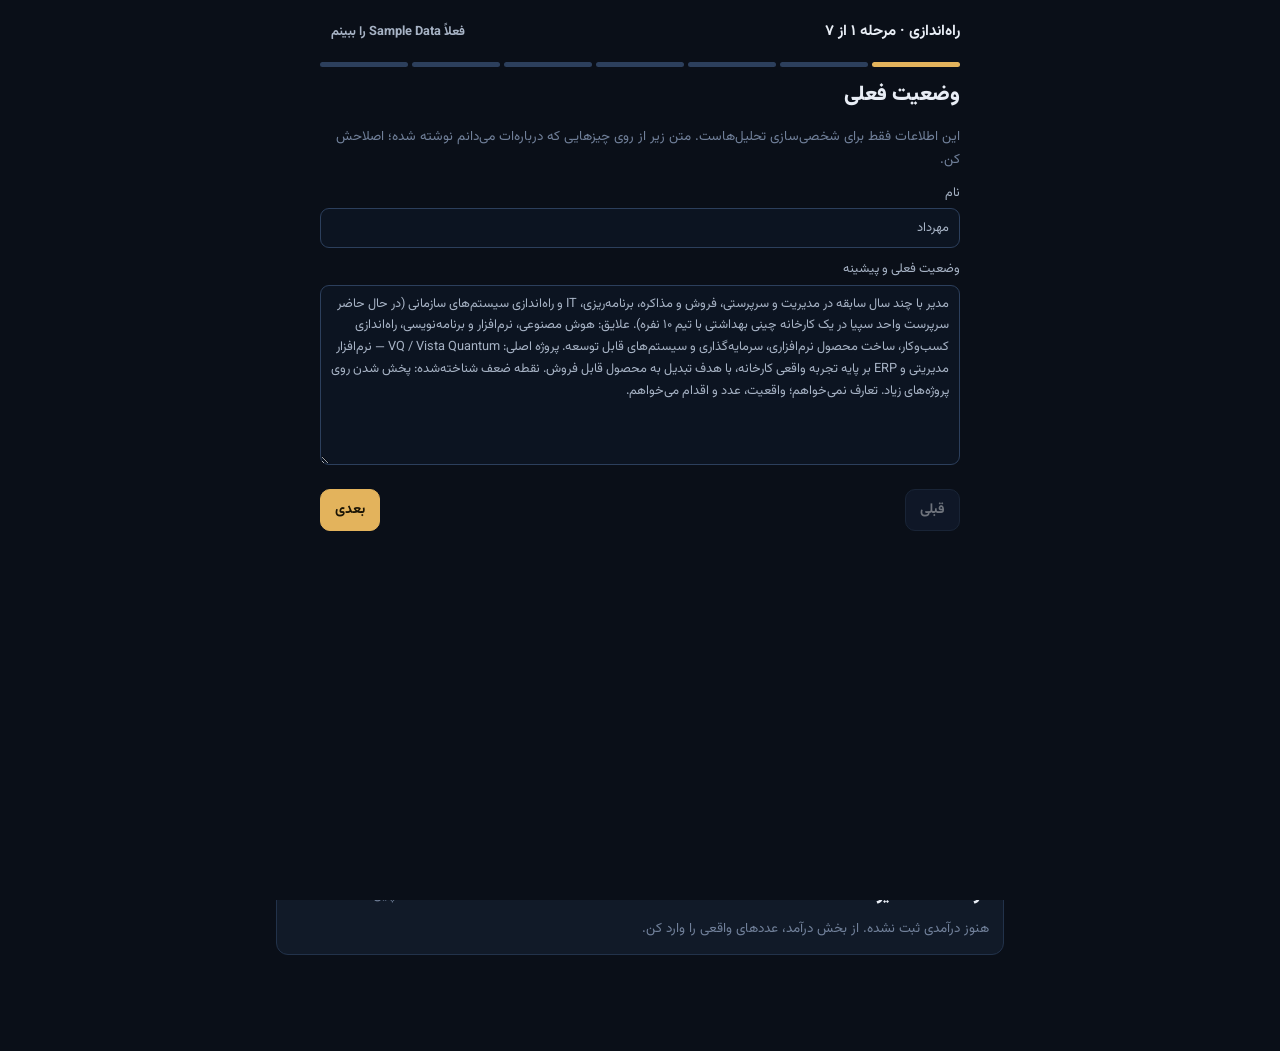
<file: ghotbnama/index.html>
<!DOCTYPE html>
<html lang="fa" dir="rtl">
<head>
<meta charset="utf-8">
<meta name="viewport" content="width=device-width,initial-scale=1,viewport-fit=cover">
<title>قطب‌نمای درآمد</title>
<link rel="preconnect" href="https://fonts.googleapis.com">
<link rel="preconnect" href="https://fonts.gstatic.com" crossorigin>
<link rel="stylesheet" href="https://fonts.googleapis.com/css2?family=Vazirmatn:wght@400;500;700;900&display=swap">
<style>
/* چهار تم انتخابی (نه سیستم‌محور) — پیش‌فرض «شب». تعویض با data-theme روی <html> */
:root{
  color-scheme:dark;
  --bg:#0A0F18; --surface:#111A28; --surface2:#16223A; --sunk:#0C1421; --line:#22324A; --line2:#2C3F5C;
  --ink:#E8EDF5; --ink2:#A7B3C5; --ink3:#71809A;
  --gold:#E3B35C; --gold-ink:#1A1405; --gold-soft:#2C2515;
  --ai:#7DB0FF; --ai-soft:#12213A; --ai-line:#284A7A;
  --good:#4CC08E; --warn:#E6A246; --crit:#EE7466; --info:#8FA6C4;
  --good-bg:#11302A; --warn-bg:#33270F; --crit-bg:#3A1A18; --info-bg:#172338;
  --s1:#3987e5; --s2:#d95926; --s3:#199e70; --s4:#c98500;
  --hero1:#16283F; --hero2:#0F1B2D; --hero-line:#243B5A; --hero-fig:#F0C674; --hero-sub:#C9D4E2; --hero-track:#24405F;
  --r:12px;
}
:root[data-theme="day"]{
  color-scheme:light;
  --bg:#F3F1EA; --surface:#FFFFFF; --surface2:#FBF9F3; --sunk:#EFEBE0; --line:#E2DCC9; --line2:#D2C9AE;
  --ink:#211C10; --ink2:#5B5236; --ink3:#8B8264;
  --gold:#8A5B12; --gold-ink:#FFFFFF; --gold-soft:#F2E3C2;
  --ai:#1D5FD1; --ai-soft:#E9F0FE; --ai-line:#A9C4F5;
  --good:#1E8A5F; --warn:#B4780C; --crit:#C0392B; --info:#5B6E8C;
  --good-bg:#DFF1E7; --warn-bg:#FBEBD3; --crit-bg:#F8DEDA; --info-bg:#E7ECF4;
  --s1:#2a78d6; --s2:#c85a1e; --s3:#188363; --s4:#a86c00;
  --hero1:#EFE3C4; --hero2:#F4EEDD; --hero-line:#D9C89A; --hero-fig:#8A5B12; --hero-sub:#5B5236; --hero-track:#E2D2A6;
}
:root[data-theme="amber"]{
  color-scheme:dark;
  --bg:#080604; --surface:#14100A; --surface2:#1C160D; --sunk:#0B0904; --line:#2E2413; --line2:#3D3014;
  --ink:#F3EAD6; --ink2:#C2B08A; --ink3:#8A7A5A;
  --gold:#F0A93C; --gold-ink:#1A0F02; --gold-soft:#33220A;
  --ai:#E8A6FF; --ai-soft:#241426; --ai-line:#4A2A54;
  --good:#8FC53E; --warn:#F0A93C; --crit:#EE5A4C; --info:#C2A876;
  --good-bg:#20280F; --warn-bg:#33220A; --crit-bg:#331410; --info-bg:#241C10;
  --s1:#e07b1a; --s2:#d1381f; --s3:#8fc53e; --s4:#f0a93c;
  --hero1:#1C1206; --hero2:#0E0902; --hero-line:#3D2A0E; --hero-fig:#F0A93C; --hero-sub:#C2B08A; --hero-track:#3D2A0E;
}
:root[data-theme="ocean"]{
  color-scheme:dark;
  --bg:#061A1F; --surface:#0B2831; --surface2:#0F3540; --sunk:#051419; --line:#164450; --line2:#1E5865;
  --ink:#E4F5F7; --ink2:#9DC9D0; --ink3:#5E8E96;
  --gold:#3FD0C9; --gold-ink:#04201D; --gold-soft:#0E3F3A;
  --ai:#7EC9FF; --ai-soft:#0C2C3F; --ai-line:#215577;
  --good:#3FD0A5; --warn:#E6B24A; --crit:#EE7B6E; --info:#7FB8C4;
  --good-bg:#0C3128; --warn-bg:#332A0F; --crit-bg:#3A1F1A; --info-bg:#0E2E38;
  --s1:#3fa9d0; --s2:#d97a3f; --s3:#3fd0a5; --s4:#c9a83f;
  --hero1:#0B333D; --hero2:#062024; --hero-line:#1E5865; --hero-fig:#3FD0C9; --hero-sub:#9DC9D0; --hero-track:#164450;
}
*{box-sizing:border-box}
[hidden]{display:none!important}
html{background:var(--bg)}
body{margin:0;background:var(--bg);color:var(--ink);font:15px/1.75 Vazirmatn,Tahoma,"Segoe UI",sans-serif;direction:rtl;-webkit-tap-highlight-color:transparent}
.wrap{max-width:760px;margin:0 auto;padding-inline:16px;padding-block:0 calc(96px + env(safe-area-inset-bottom,0px))}
h1,h2,h3{margin:0;text-wrap:balance;line-height:1.4}
h2{font-size:1.08rem;font-weight:900}
h3{font-size:.98rem;font-weight:700}
p{margin:0}
.num{font-variant-numeric:tabular-nums}
button,input,select,textarea{font:inherit;color:inherit}
button{cursor:pointer}
:focus-visible{outline:2px solid var(--gold);outline-offset:2px}
a{color:var(--ai)}

.top{position:sticky;top:env(safe-area-inset-top,0px);z-index:6;background:var(--bg);margin-inline:-16px;padding:10px 16px;display:flex;align-items:center;justify-content:space-between;gap:10px;border-bottom:1px solid var(--line)}
.brand{display:flex;align-items:center;gap:9px;min-width:0}
.brand b{font-weight:900;font-size:.98rem;white-space:nowrap}
.brand small{display:block;color:var(--ink3);font-size:.75rem;line-height:1.2;white-space:nowrap;overflow:hidden;text-overflow:ellipsis}
.chip-mode{font-size:.72rem;font-weight:700;padding:3px 10px;border-radius:999px;border:1px solid var(--line2);color:var(--ink2);background:transparent;white-space:nowrap}
.chip-mode.demo{border-color:var(--warn);color:var(--warn);background:var(--warn-bg)}

nav.bottom{position:fixed;inset-inline:0;bottom:0;z-index:8;background:rgba(10,15,24,.96);border-top:1px solid var(--line);padding:6px 8px calc(6px + env(safe-area-inset-bottom,0px));display:grid;grid-template-columns:repeat(5,1fr);gap:4px;backdrop-filter:blur(8px)}
nav.bottom button{border:0;background:transparent;color:var(--ink3);display:grid;justify-items:center;gap:2px;padding:6px 2px;border-radius:10px;font-size:.72rem;font-weight:700}
nav.bottom button svg{width:22px;height:22px}
nav.bottom button[aria-current="page"]{color:var(--gold);background:var(--gold-soft)}

section.pane{display:grid;gap:14px;padding-top:14px}
.pane-title{display:flex;justify-content:space-between;align-items:baseline;gap:10px;flex-wrap:wrap}
.pane-title h1{font-size:1.25rem;font-weight:900}

.card{background:var(--surface);border:1px solid var(--line);border-radius:var(--r);padding:14px;display:grid;gap:10px;min-width:0}
.card.ai{background:var(--ai-soft);border-color:var(--ai-line)}
.card.gold{background:var(--gold-soft);border-color:#5A4A24}
.row{display:flex;gap:8px;align-items:center;flex-wrap:wrap}
.spread{justify-content:space-between}
.muted{color:var(--ink3);font-size:.84rem}
.small{font-size:.84rem}
.eyebrow{font-size:.72rem;color:var(--ink3);letter-spacing:.4px;font-weight:700}
.stack{display:grid;gap:10px}
.stack6{display:grid;gap:6px}

.btn{border:1px solid var(--line2);background:var(--surface2);padding:8px 14px;border-radius:10px;font-weight:700;font-size:.88rem;min-height:40px}
.btn:hover{border-color:var(--ink3)}
.btn.primary{background:var(--gold);border-color:var(--gold);color:var(--gold-ink)}
.btn.ai{background:var(--ai-line);border-color:var(--ai);color:#EAF2FF}
.btn.ghost{border-color:transparent;background:transparent;color:var(--ink2)}
.btn.danger{color:var(--crit);border-color:#5A2A26}
.btn.sm{min-height:32px;padding:4px 10px;font-size:.8rem}
.btn:disabled{opacity:.45;cursor:default}
.x{border:0;background:transparent;color:var(--ink3);font-size:1.05rem;line-height:1;padding:6px 8px;border-radius:8px}
.x:hover{color:var(--crit);background:var(--crit-bg)}

input[type=text],input[type=number],select,textarea{background:var(--sunk);border:1px solid var(--line2);border-radius:9px;padding:8px 10px;width:100%;min-width:0;min-height:40px}
textarea{min-height:64px;resize:vertical;line-height:1.7}
input[type=range]{width:100%;accent-color:var(--gold)}
label.f{display:grid;gap:4px;font-size:.8rem;color:var(--ink2);flex:1 1 140px;min-width:0}
.form{display:flex;gap:10px;flex-wrap:wrap;align-items:end}
.form .full{flex-basis:100%}

.pill{display:inline-block;font-size:.7rem;font-weight:700;padding:2px 9px;border-radius:999px;background:var(--surface2);color:var(--ink2);white-space:nowrap;border:1px solid var(--line2)}
.pill.good{background:var(--good-bg);color:var(--good);border-color:transparent}
.pill.warn{background:var(--warn-bg);color:var(--warn);border-color:transparent}
.pill.crit{background:var(--crit-bg);color:var(--crit);border-color:transparent}
.pill.info{background:var(--info-bg);color:var(--info);border-color:transparent}
.pill.gold{background:var(--gold-soft);color:var(--gold);border-color:transparent}
.pill.ai{background:var(--ai-soft);color:var(--ai);border-color:var(--ai-line)}

.bar{height:7px;background:var(--sunk);border-radius:5px;overflow:hidden}
.bar>i{display:block;height:100%;background:var(--gold);border-radius:5px}
.bar.good>i{background:var(--good)} .bar.warn>i{background:var(--warn)} .bar.crit>i{background:var(--crit)}

.north{background:linear-gradient(160deg,var(--hero1),var(--hero2));border:1px solid var(--hero-line);border-radius:var(--r);padding:16px;display:grid;gap:8px}
.north .fig{display:flex;align-items:baseline;gap:10px;flex-wrap:wrap}
.north .fig strong{font-size:clamp(1.7rem,7vw,2.3rem);font-weight:900;color:var(--hero-fig);line-height:1.1}
.north .fig span{color:var(--hero-sub)}
.north .track{height:10px;background:var(--hero-track);border-radius:6px;overflow:hidden}
.north .track>i{display:block;height:100%;background:var(--hero-fig);border-radius:6px}
.north .meta{display:flex;gap:14px;flex-wrap:wrap;font-size:.8rem;color:var(--hero-sub)}
.north .meta b{color:var(--ink)}

.now{display:grid;gap:0;padding:0;overflow:hidden}
.now>div{display:grid;grid-template-columns:92px 1fr;gap:10px;padding:12px 14px;border-bottom:1px solid var(--line);align-items:start}
.now>div:last-child{border-bottom:0}
.now .q{font-size:.76rem;color:var(--ink3);font-weight:700;padding-top:2px}
.now .a{font-size:.93rem}
.now .a b{font-weight:900}
button.link{border:0;background:none;color:var(--ai);padding:0;font-weight:700;font-size:.85rem}

.kpis{display:grid;grid-template-columns:repeat(auto-fill,minmax(140px,1fr));gap:8px}
.kpi{background:var(--surface);border:1px solid var(--line);border-radius:10px;padding:10px 12px;display:grid;gap:2px;align-content:start}
.kpi .v{font-size:1.15rem;font-weight:900;line-height:1.3}
.kpi .l{font-size:.72rem;color:var(--ink3)}
.kpi .s{font-size:.72rem;color:var(--ink2)}
.kpi.good .v{color:var(--good)} .kpi.warn .v{color:var(--warn)} .kpi.crit .v{color:var(--crit)}

.issue{display:grid;grid-template-columns:auto 1fr;gap:10px;padding:10px 12px;border-radius:10px;font-size:.9rem;align-items:start}
.issue .tag{font-size:.68rem;font-weight:900;padding:2px 8px;border-radius:999px;margin-top:3px;white-space:nowrap}
.issue.crit{background:var(--crit-bg)} .issue.crit .tag{background:var(--crit);color:#1A0806}
.issue.warn{background:var(--warn-bg)} .issue.warn .tag{background:var(--warn);color:#1A1003}
.issue.info{background:var(--info-bg)} .issue.info .tag{background:var(--info);color:#0A1220}
.issue.good{background:var(--good-bg)} .issue.good .tag{background:var(--good);color:#04160F}
.issue .sug{color:var(--ink2);font-size:.82rem;margin-top:2px}

.cmd{display:grid;grid-template-columns:86px 1fr;gap:10px;padding:12px 0;border-bottom:1px solid var(--line)}
.cmd:last-child{border-bottom:0}
.cmd .k{font-size:.72rem;color:var(--ink3);font-weight:700}
.cmd .k b{display:block;color:var(--ink);font-size:.9rem;font-weight:900}

.daynav{display:flex;gap:6px;align-items:center;justify-content:space-between;flex-wrap:wrap}
.seg{display:inline-flex;background:var(--surface);border:1px solid var(--line);border-radius:10px;padding:3px;gap:2px;flex-wrap:wrap}
.seg button{border:0;background:transparent;color:var(--ink2);padding:6px 12px;border-radius:8px;font-weight:700;font-size:.84rem;min-height:34px}
.seg button[aria-pressed="true"]{background:var(--ink);color:var(--bg)}
.slot{border:1px solid var(--line);border-radius:var(--r);padding:12px;display:grid;gap:8px;background:var(--surface)}
.slot.empty{border-style:dashed;background:transparent}
.slot .head{display:flex;align-items:center;gap:8px;flex-wrap:wrap}
.slot .t{font-weight:700;flex:1 1 180px}
.slot.done .t{color:var(--ink2)}
.catpill{font-size:.7rem;font-weight:900;padding:2px 9px;border-radius:999px;white-space:nowrap}
.cat-income{background:#133426;color:#5FD19E}
.cat-future{background:#172A48;color:#8CB8FF}
.cat-growth{background:#2C2140;color:#C5A6F2}
.sugs{display:flex;gap:6px;flex-wrap:wrap}
.sugs button{border:1px dashed var(--line2);background:transparent;color:var(--ink2);border-radius:9px;padding:5px 10px;font-size:.78rem;text-align:right}
.scorebars{display:grid;grid-template-columns:repeat(7,1fr);gap:6px;align-items:end;height:74px}
.scorebars div{display:grid;gap:3px;justify-items:center;font-size:.66rem;color:var(--ink3)}
.scorebars i{display:block;width:100%;max-width:26px;border-radius:4px 4px 0 0;background:var(--line2)}
.scorebars i.good{background:var(--good)} .scorebars i.warn{background:var(--warn)} .scorebars i.crit{background:var(--crit)}

.item{border:1px solid var(--line);border-radius:var(--r);padding:12px;display:grid;gap:8px;background:var(--surface)}
.item .ttl{font-weight:900;font-size:.98rem}
.chips{display:flex;gap:6px;flex-wrap:wrap}
.chips button{border:1px solid var(--line2);background:var(--surface);color:var(--ink2);padding:5px 12px;border-radius:999px;font-size:.8rem;font-weight:700;min-height:32px}
.chips button[aria-pressed="true"]{background:var(--ink);color:var(--bg);border-color:var(--ink)}
.kv{display:grid;grid-template-columns:repeat(auto-fill,minmax(120px,1fr));gap:6px 12px;font-size:.8rem}
.kv div{display:grid}
.kv span{color:var(--ink3);font-size:.7rem}
.scores{display:grid;grid-template-columns:repeat(auto-fill,minmax(150px,1fr));gap:8px 14px}
.scores label{font-size:.78rem;color:var(--ink2);display:grid;gap:2px}
.scores output{color:var(--gold);font-weight:900}
.ms{display:flex;gap:8px;align-items:center;font-size:.88rem}
.ms input{accent-color:var(--good);width:18px;height:18px}

.tablewrap{overflow-x:auto}
table{border-collapse:collapse;width:100%;font-size:.84rem}
th,td{padding:7px 8px;text-align:right;border-bottom:1px solid var(--line);white-space:nowrap}
th{color:var(--ink3);font-weight:700;font-size:.74rem}
td input{width:104px;padding:4px 6px;min-height:34px}

.chart{position:relative}
.chart svg{display:block;width:100%;height:auto}
.legend{display:flex;gap:12px;flex-wrap:wrap;font-size:.78rem;color:var(--ink2)}
.legend span{display:inline-flex;align-items:center;gap:6px}
.dot{width:11px;height:11px;border-radius:3px;display:inline-block;flex:none}
.tip{position:absolute;pointer-events:none;background:var(--ink);color:var(--bg);font-size:.78rem;padding:6px 10px;border-radius:6px;white-space:nowrap;z-index:3}
.share{display:grid;grid-template-columns:1fr auto;gap:4px 10px;align-items:center;font-size:.84rem}

.ai-out{white-space:pre-wrap;line-height:1.95;font-size:.93rem}
.ai-meta{font-size:.72rem;color:var(--ink3)}
.qa{border-top:1px solid var(--line);padding-top:10px;display:grid;gap:6px}
.qa .q{color:var(--ai);font-weight:700;font-size:.88rem}

.menu{display:grid;grid-template-columns:1fr 1fr;gap:10px}
.menu button{border:1px solid var(--line);background:var(--surface);border-radius:var(--r);padding:16px 12px;text-align:right;display:grid;gap:4px;min-height:84px;align-content:start}
.menu button b{font-size:.95rem}
.menu button span{font-size:.76rem;color:var(--ink3)}

.banner{border-radius:var(--r);padding:12px 14px;display:flex;gap:10px;align-items:center;justify-content:space-between;flex-wrap:wrap;font-size:.9rem;margin-top:12px}
.banner.demo{background:var(--warn-bg);border:1px solid var(--warn)}
.banner.info{background:var(--info-bg);border:1px solid var(--line2)}

.wizard{position:fixed;inset:0;z-index:30;background:var(--bg);overflow-y:auto;padding:calc(16px + env(safe-area-inset-top,0px)) 16px calc(24px + env(safe-area-inset-bottom,0px))}
.wizard .in{max-width:640px;margin:0 auto;display:grid;gap:14px}
.steps{display:grid;grid-template-columns:repeat(7,1fr);gap:4px}
.steps i{height:5px;border-radius:3px;background:var(--line2)}
.steps i.on{background:var(--gold)}
.wz-foot{display:flex;gap:8px;justify-content:space-between;flex-wrap:wrap;position:sticky;bottom:0;background:var(--bg);padding-block:10px}
.wz-row{display:grid;grid-template-columns:1fr;gap:8px;border:1px solid var(--line);border-radius:10px;padding:10px;background:var(--surface)}

.toast{position:fixed;bottom:calc(84px + env(safe-area-inset-bottom,0px));left:50%;transform:translateX(-50%);background:var(--ink);color:var(--bg);padding:9px 16px;border-radius:10px;font-size:.86rem;z-index:40;max-width:calc(100% - 32px);text-align:center}
.confirm{background:var(--crit-bg);border:1px solid var(--crit);border-radius:10px;padding:10px;display:flex;gap:8px;align-items:center;justify-content:space-between;flex-wrap:wrap;font-size:.86rem}
@media (prefers-reduced-motion:reduce){*{transition:none!important;animation:none!important;scroll-behavior:auto!important}}
</style>
</head>
<body>
<div class="wrap">
  <header class="top">
    <div class="brand">
      <svg width="30" height="30" viewBox="0 0 34 34" aria-hidden="true"><circle cx="17" cy="17" r="15" fill="none" stroke="#F0C674" stroke-width="2"/><path d="M17 5 L21 17 L17 29 L13 17 Z" fill="#F0C674"/><path d="M17 17 L21 17 L17 29 L13 17 Z" fill="#6E86A6"/></svg>
      <div style="min-width:0"><b>قطب‌نمای درآمد</b><small id="topSub"></small></div>
    </div>
    <button class="chip-mode" id="modeChip" data-act="go" data-tab="settings"></button>
  </header>
  <div id="banners"></div>
  <main id="panes">
    <section class="pane" data-pane="home"></section>
    <section class="pane" data-pane="command" hidden></section>
    <section class="pane" data-pane="today" hidden></section>
    <section class="pane" data-pane="coach" hidden></section>
    <section class="pane" data-pane="more" hidden></section>
    <section class="pane" data-pane="goals" hidden></section>
    <section class="pane" data-pane="projects" hidden></section>
    <section class="pane" data-pane="income" hidden></section>
    <section class="pane" data-pane="review" hidden></section>
    <section class="pane" data-pane="reality" hidden></section>
    <section class="pane" data-pane="life" hidden></section>
    <section class="pane" data-pane="health" hidden></section>
    <section class="pane" data-pane="money" hidden></section>
    <section class="pane" data-pane="settings" hidden></section>
  </main>
</div>

<nav class="bottom" aria-label="بخش‌های اصلی">
  <button data-act="go" data-tab="home"><svg viewBox="0 0 24 24" fill="none" stroke="currentColor" stroke-width="2" stroke-linecap="round" stroke-linejoin="round"><path d="M3 11l9-7 9 7"/><path d="M5 10v10h14V10"/></svg>خانه</button>
  <button data-act="go" data-tab="money"><svg viewBox="0 0 24 24" fill="none" stroke="currentColor" stroke-width="2" stroke-linecap="round" stroke-linejoin="round"><rect x="3" y="6" width="18" height="13" rx="2"/><path d="M3 10h18"/><circle cx="16" cy="14.5" r="1.4" fill="currentColor" stroke="none"/></svg>پول</button>
  <button data-act="go" data-tab="today"><svg viewBox="0 0 24 24" fill="none" stroke="currentColor" stroke-width="2" stroke-linecap="round" stroke-linejoin="round"><path d="M9 11l3 3 8-8"/><path d="M20 12v7a2 2 0 0 1-2 2H6a2 2 0 0 1-2-2V5a2 2 0 0 1 2-2h9"/></svg>امروز</button>
  <button data-act="go" data-tab="coach"><svg viewBox="0 0 24 24" fill="none" stroke="currentColor" stroke-width="2" stroke-linecap="round" stroke-linejoin="round"><path d="M12 3l1.8 4.6L18 9.4l-4.2 1.8L12 16l-1.8-4.8L6 9.4l4.2-1.8z"/><path d="M19 15l.8 2 2 .8-2 .8-.8 2-.8-2-2-.8 2-.8z"/></svg>مربی</button>
  <button data-act="go" data-tab="more"><svg viewBox="0 0 24 24" fill="none" stroke="currentColor" stroke-width="2" stroke-linecap="round"><rect x="4" y="4" width="6" height="6" rx="1.5"/><rect x="14" y="4" width="6" height="6" rx="1.5"/><rect x="4" y="14" width="6" height="6" rx="1.5"/><rect x="14" y="14" width="6" height="6" rx="1.5"/></svg>بیشتر</button>
</nav>

<div class="wizard" id="wizard" hidden role="dialog" aria-modal="true" aria-label="راه‌اندازی"></div>
<div class="toast" id="toast" hidden role="status"></div>

<script>
(function(){
"use strict";

/* =====================================================================
   ۱. تاریخ شمسی (الگوریتم jalaali) — تاریخ‌ها داخل برنامه «شماره روز» (JDN) هستند
   ===================================================================== */
function div(a,b){return ~~(a/b);}
function mod(a,b){return a-~~(a/b)*b;}
function jalCal(jy){
  const breaks=[-61,9,38,199,426,686,756,818,1111,1181,1210,1635,2060,2097,2192,2262,2324,2394,2456,3178];
  const gy=jy+621; let leapJ=-14, jp=breaks[0], jm, jump=0, n, i;
  for(i=1;i<breaks.length;i++){jm=breaks[i];jump=jm-jp;if(jy<jm)break;leapJ=leapJ+div(jump,33)*8+div(mod(jump,33),4);jp=jm;}
  n=jy-jp; leapJ=leapJ+div(n,33)*8+div(mod(n,33)+3,4);
  if(mod(jump,33)===4&&jump-n===4) leapJ+=1;
  const leapG=div(gy,4)-div((div(gy,100)+1)*3,4)-150; const march=20+leapJ-leapG;
  if(jump-n<6) n=n-jump+div(jump+4,33)*33;
  let leap=mod(mod(n+1,33)-1,4); if(leap===-1) leap=4;
  return {leap,gy,march};
}
function g2d(gy,gm,gd){let d=div((gy+div(gm-8,6)+100100)*1461,4)+div(153*mod(gm+9,12)+2,5)+gd-34840408;return d-div(div(gy+100100+div(gm-8,6),100)*3,4)+752;}
function d2g(jdn){let j=4*jdn+139361631;j=j+div(div(4*jdn+183187720,146097)*3,4)*4-3908;const i=div(mod(j,1461),4)*5+308;const gd=div(mod(i,153),5)+1;const gm=mod(div(i,153),12)+1;const gy=div(j,1461)-100100+div(8-gm,6);return {gy,gm,gd};}
function j2d(jy,jm,jd){const r=jalCal(jy);return g2d(r.gy,3,r.march)+(jm-1)*31-div(jm,7)*(jm-7)+jd-1;}
function d2j(jdn){const gy=d2g(jdn).gy;let jy=gy-621;const r=jalCal(jy);const f=g2d(gy,3,r.march);let jd,jm,k=jdn-f;
  if(k>=0){if(k<=185){jm=1+div(k,31);jd=mod(k,31)+1;return {jy,jm,jd};}else k-=186;}
  else{jy-=1;k+=179;if(r.leap===1)k+=1;}
  jm=7+div(k,30);jd=mod(k,30)+1;return {jy,jm,jd};}
const MONTHS=["فروردین","اردیبهشت","خرداد","تیر","مرداد","شهریور","مهر","آبان","آذر","دی","بهمن","اسفند"];
const WEEKDAYS=["شنبه","یکشنبه","دوشنبه","سه‌شنبه","چهارشنبه","پنجشنبه","جمعه"];
const pad=n=>String(n).padStart(2,"0");
function nowN(){const d=new Date();return g2d(d.getFullYear(),d.getMonth()+1,d.getDate());}
let TN=nowN();
const dk=n=>{const j=d2j(n);return j.jy+"-"+pad(j.jm)+"-"+pad(j.jd);};
const mkOf=n=>{const j=d2j(n);return j.jy+"-"+pad(j.jm);};
const jStr=n=>{const j=d2j(n);return j.jy+"/"+pad(j.jm)+"/"+pad(j.jd);};
const faDay=n=>{const j=d2j(n);return fa(j.jd)+" "+MONTHS[j.jm-1];};
const wdIdx=n=>(mod(n,7)+2)%7;           // ۰ = شنبه
const weekStart=n=>n-wdIdx(n);
function isLeapJ(jy){return jalCal(jy).leap===0;}
function monthLen(jy,jm){return jm<=6?31:jm<=11?30:(isLeapJ(jy)?30:29);}
function toLatin(s){return String(s==null?"":s).replace(/[۰-۹]/g,d=>"۰۱۲۳۴۵۶۷۸۹".indexOf(d)).replace(/[٠-٩]/g,d=>"٠١٢٣٤٥٦٧٨٩".indexOf(d));}
function parseJ(s,end){
  const m=/^\s*(\d{4})[\/\-.](\d{1,2})(?:[\/\-.](\d{1,2}))?\s*$/.exec(toLatin(s));
  if(!m) return null; const y=+m[1],mo=+m[2]; if(mo<1||mo>12||y<1300||y>1500) return null;
  const ml=monthLen(y,mo); let d=m[3]?+m[3]:(end?ml:1); if(d<1||d>ml) return null;
  return j2d(y,mo,d);
}
const CURM=()=>mkOf(TN);
function lastMonths(k){const j=d2j(TN);const out=[];for(let i=k-1;i>=0;i--){const t=j.jy*12+(j.jm-1)-i;const y=Math.floor(t/12),m=t%12+1;out.push({k:y+"-"+pad(m),label:MONTHS[m-1],y,m});}return out;}

/* =====================================================================
   ۲. قالب‌بندی
   ===================================================================== */
function fa(n,d){return Number(n||0).toLocaleString("fa-IR",{maximumFractionDigits:d||0});}
function money(n){n=Number(n)||0;const a=Math.abs(n),s=n<0?"−":"";
  if(a>=1e9) return s+(a/1e9).toLocaleString("fa-IR",{maximumFractionDigits:2})+" میلیارد";
  if(a>=1e6) return s+(a/1e6).toLocaleString("fa-IR",{maximumFractionDigits:1})+" میلیون";
  if(a>=1e3) return s+(a/1e3).toLocaleString("fa-IR",{maximumFractionDigits:0})+" هزار";
  return s+fa(a);}
const pct=x=>(x==null||!isFinite(x))?"—":fa(Math.round(x*100))+"٪";
const spct=x=>(x==null||!isFinite(x))?"—":`<span dir="ltr">${x>=0?"+":"−"}${fa(Math.abs(Math.round(x*100)))}٪</span>`;
const hrs=m=>fa((Number(m)||0)/60,1)+" ساعت";
const clamp=(v,a,b)=>Math.max(a,Math.min(b,v));
const uid=()=>Math.random().toString(36).slice(2,10);
const esc=s=>String(s==null?"":s).replace(/[&<>"']/g,c=>({"&":"&amp;","<":"&lt;",">":"&gt;",'"':"&quot;","'":"&#39;"}[c]));
const num=v=>{const x=Number(toLatin(v));return isFinite(x)?x:0;};
const $=id=>document.getElementById(id);
const val=id=>{const e=$(id);return e?e.value.trim():"";};

/* =====================================================================
   ۳. مدل داده
   ROOT = {v:2, mode:'real'|'demo', setupDone, real:DATA}
   داده نمونه (Sample Data) فقط در حافظه ساخته می‌شود؛ هرگز ذخیره یا با داده واقعی قاطی نمی‌شود.
   ===================================================================== */
const ABOUT="مدیر با چند سال سابقه در مدیریت و سرپرستی، فروش و مذاکره، برنامه‌ریزی، IT و راه‌اندازی سیستم‌های سازمانی (در حال حاضر سرپرست واحد سپیا در یک کارخانه چینی بهداشتی با تیم ۱۰ نفره). علایق: هوش مصنوعی، نرم‌افزار و برنامه‌نویسی، راه‌اندازی کسب‌وکار، ساخت محصول نرم‌افزاری، سرمایه‌گذاری و سیستم‌های قابل توسعه. پروژه اصلی: VQ / Vista Quantum — نرم‌افزار مدیریتی و ERP بر پایه تجربه واقعی کارخانه، با هدف تبدیل به محصول قابل فروش. نقطه ضعف شناخته‌شده: پخش شدن روی پروژه‌های زیاد. تعارف نمی‌خواهم؛ واقعیت، عدد و اقدام می‌خواهم.";
const CATS={income:"درآمدساز",future:"ساخت آینده",growth:"شخصی/یادگیری"};
const THEMES={night:"شب",day:"روز",amber:"کهربایی",ocean:"اقیانوسی"};
const LEVELS={year:"سالانه",quarter:"فصلی",month:"ماهانه",week:"هفتگی"};
const GSTAT={active:"فعال",draft:"پیش‌نویس (ناقص)",done:"انجام‌شده",paused:"متوقف",dropped:"کنار گذاشته"};
const PSTAT={backlog:"Backlog",active:"Active",paused:"Paused",completed:"Completed",cancelled:"Cancelled"};
const PSTAT_FA={backlog:"در صف",active:"فعال",paused:"متوقف",completed:"تمام‌شده",cancelled:"لغو"};
const SSTAT={active:"فعال",paused:"متوقف",stopped:"بسته‌شده"};
const KINDS={job:"حقوق",active:"کسب‌وکار فعال",passive:"درآمد غیرفعال"};
const SC_LABELS={inc:"اثر روی درآمد",goal:"اثر روی هدف اصلی",imp:"اهمیت",urg:"فوریت",prob:"احتمال نتیجه"};
const STATUS_FA={todo:"انجام‌نشده",done:"انجام شد",partial:"نیمه‌کاره",skipped:"انجام نشد"};
// دسته‌های سلامت روزانه — فقط برای خودآگاهی شخصی، نه تشخیص یا مشاوره پزشکی
const SUBST_TYPES={alcohol:"الکل",smoke:"سیگار/تنباکو",caffeine:"کافئین",drug:"سایر مواد",med:"دارو یا مکمل"};
const MEAL_TIMES=["صبحانه","ناهار","شام","میان‌وعده"];
const HABIT_FREQ={daily:"روزانه",weekly:"هفتگی"};
// مصاحبه رشد — برنامه با جزئیات کامل سؤال می‌کند؛ هر سؤال قابل رد کردن است
const LIFE_Q=[
  {k:"dayRoutine",g:"کار و روزمره",q:"یک روز عادی کاری‌ات را با جزئیات توصیف کن؛ از ساعت بیدار شدن تا خواب.",ph:"مثلاً: ۷ بیدار می‌شوم، ۸ می‌رسم کارخانه، ظهر ناهار..."},
  {k:"productiveShare",g:"کار و روزمره",q:"از کل ساعت‌های بیداری‌ات، چند درصد واقعاً مولد است و چقدر تلف می‌شود؟ چرا؟"},
  {k:"sleep",g:"سلامت جسمی",q:"معمولاً چند ساعت می‌خوابی و کیفیت خوابت چطور است؟"},
  {k:"exercise",g:"سلامت جسمی",q:"ورزش می‌کنی؟ چند بار در هفته و چه نوع؟"},
  {k:"diet",g:"سلامت جسمی",q:"الگوی غذایی‌ات چطور است؟ (نظم وعده‌ها، فست‌فود، آشپزی خانگی)"},
  {k:"substanceUse",g:"سلامت جسمی",q:"سیگار، الکل یا ماده دیگری مصرف می‌کنی؟ نوع، مقدار تقریبی و تناوبش را بگو.",ph:"مثلاً: هفته‌ای ۲ بار سیگار، الکل ندارم — یا: ندارم","note":"این فقط برای خودت و تحلیل AI است؛ قضاوت نمی‌شود و جای مشورت با پزشک را نمی‌گیرد."},
  {k:"meds",g:"سلامت جسمی",q:"قرص، دارو یا مکملی مصرف می‌کنی؟ نام، دلیل و دوز تقریبی.",ph:"مثلاً: قرص فشار خون صبح‌ها — یا: ندارم"},
  {k:"healthIssue",g:"سلامت جسمی",q:"مشکل سلامتی خاصی داری که باید در برنامه‌ریزی در نظر گرفته شود؟"},
  {k:"stress",g:"روان و انرژی",q:"سطح استرس روزمره‌ات از ۱ (کم) تا ۵ (زیاد) چقدر است؟ بزرگ‌ترین منبع استرس چیست؟"},
  {k:"energyTime",g:"روان و انرژی",q:"چه زمانی از روز بیشترین انرژی ذهنی را داری؟"},
  {k:"relationship",g:"شخصی و روابط",q:"وضعیت خانوادگی یا رابطه‌ات چطور است؟ (فقط اگر راحتی بگو؛ قابل رد کردن است)"},
  {k:"support",g:"شخصی و روابط",q:"چه کسانی بیشترین حمایت را از تو می‌کنند؟"},
  {k:"interests",g:"علایق و ارزش‌ها",q:"بیرون از کار به چه چیزهایی علاقه داری؟"},
  {k:"values",g:"علایق و ارزش‌ها",q:"مهم‌ترین ارزش‌های زندگی‌ات چیستند؟"},
  {k:"strengths",g:"علایق و ارزش‌ها",q:"بزرگ‌ترین نقطه قوتت چیست؟"},
  {k:"pastAttempts",g:"موانع و تجربه گذشته",q:"قبلاً برای رسیدن به اهدافت چه تلاش‌هایی کردی که جواب نداد؟ چرا؟"},
  {k:"giveUpPattern",g:"موانع و تجربه گذشته",q:"چه چیزی معمولاً باعث می‌شود برنامه‌هایت را رها کنی؟"},
  {k:"successMeaning",g:"تعریف موفقیت",q:"موفقیت واقعی برای تو یعنی چه؟ در یک جمله بگو."}
];
// دسته‌های پول — همان فهرست سرور (server/app/model.py)
const EXP_CATS=["خوراک","حمل‌ونقل","قبض و شارژ","خانه و اجاره","قسط و وام","خرید","سلامت","آموزش","تفریح","کسب‌وکار","خانواده","سایر"];
const SELF="انتقال به خودم", IN_OTHER=["قرض/بازگشت پول","سایر واریز"];

function emptyData(){
  return {profile:{name:"مهرداد",about:ABOUT,target:0,targetEnd:"",freeHours:0,mainPriority:"",mainProjectId:"",mainGoalId:"",reviewMonths:3,theme:"night",life:{}},
    vision:{text:"",target:0,unit:"",end:""},
    goals:[],projects:[],streams:[],incomeLog:[],txns:[],days:{},reviews:[],coachLog:[],ai:{reality:{}},
    health:{checkins:{},subst:[],meals:[]},habits:[],growthPlans:[]};
}
function newProject(o){return Object.assign({id:"p_"+uid(),name:"",desc:"",goalId:"",stage:"",progress:0,hours:0,weeklyHours:0,incomePotential:0,cost:0,status:"backlog",nextAction:"",start:"",deadline:"",deps:"",sc:{inc:3,goal:3,imp:3,urg:3,prob:3},log:[{n:TN,v:0,init:true}],created:TN},o||{});}
function newGoal(o){return Object.assign({id:"g_"+uid(),level:"quarter",title:"",why:"",target:0,cur:0,unit:"",start:jStr(TN),end:"",status:"draft",priority:2,projectId:"",ms:[],log:[{n:TN,v:0,init:true}],created:TN},o||{});}
function newStream(o){return Object.assign({id:"s_"+uid(),name:"",kind:"active",target:0,cost:0,status:"active",projectId:"",entries:{},hours:{},created:TN,keepUntil:0},o||{});}
function newAction(o){return Object.assign({id:"a_"+uid(),cat:"income",title:"",projectId:"",goalId:"",estMin:0,expected:"",status:"todo",result:"",actualMin:0,reason:""},o||{});}
function defaultProjects(){
  return [
    newProject({name:"VQ / Vista Quantum",desc:"نرم‌افزار مدیریتی و ERP بر پایه تجربه واقعی کارخانه؛ هدف: تبدیل به محصول قابل فروش.",status:"active"}),
    newProject({name:"توسعه محصولات نرم‌افزاری",desc:"محصولات نرم‌افزاری دیگر غیر از VQ."}),
    newProject({name:"درآمد و فروش",desc:"فروش، مذاکره و ساخت منابع درآمد.",status:"active"}),
    newProject({name:"یادگیری و توسعه مهارت",desc:"هوش مصنوعی، فروش، برنامه‌نویسی."}),
    newProject({name:"سایر پروژه‌ها",desc:"هر پروژه‌ای که در دسته‌های بالا نیست."})
  ];
}
function normalize(d){
  const E=emptyData();
  d=Object.assign(E,d||{});
  d.profile=Object.assign(emptyData().profile,d.profile||{});
  d.vision=Object.assign(emptyData().vision,d.vision||{});
  d.ai=Object.assign({reality:{}},d.ai||{}); if(!d.ai.reality) d.ai.reality={};
  ["goals","projects","streams","incomeLog","reviews","coachLog","txns","habits","growthPlans"].forEach(k=>{if(!Array.isArray(d[k]))d[k]=[];});
  if(!d.profile.life||typeof d.profile.life!=="object") d.profile.life={};
  if(!THEMES[d.profile.theme]) d.profile.theme="night";
  if(!d.health||typeof d.health!=="object") d.health={checkins:{},subst:[],meals:[]};
  if(!d.health.checkins||typeof d.health.checkins!=="object") d.health.checkins={};
  if(!Array.isArray(d.health.subst)) d.health.subst=[];
  if(!Array.isArray(d.health.meals)) d.health.meals=[];
  d.habits=d.habits.map(h=>Object.assign({id:"h_"+uid(),title:"",freq:"daily",why:"",active:true,created:TN,log:{}},h,{log:(h&&h.log&&typeof h.log==="object")?h.log:{}}));
  if(!d.days||typeof d.days!=="object") d.days={};
  Object.keys(d.days).forEach(k=>{const x=d.days[k];if(!x||!Array.isArray(x.actions))delete d.days[k];});
  d.projects=d.projects.map(p=>{const q=newProject(p);q.sc=Object.assign({inc:3,goal:3,imp:3,urg:3,prob:3},p.sc||{});if(!Array.isArray(q.log))q.log=[];return q;});
  d.goals=d.goals.map(g=>{const q=newGoal(g);if(!Array.isArray(q.ms))q.ms=[];if(!Array.isArray(q.log))q.log=[];return q;});
  d.streams=d.streams.map(s=>{const q=newStream(s);q.entries=q.entries||{};q.hours=q.hours||{};return q;});
  return d;
}

/* مهاجرت از نسخه ۱: داده نمونه کنار گذاشته می‌شود؛ عددهای پیش‌فرض نمونه هم پاک می‌شوند */
const V1_SEED_TARGETS={s_tch:30e6,s_nova:20e6,s_ai:50e6};
const V1_SEED_GOALS=["فروشگاه ثابت و تکراری برای تیچای","درآمد جانبی ماهانه غیر از حقوق","نسخه اول دستیار فروش خودکار (تحلیل بازار → پیام → پیگیری)"];
function migrateV1(o){
  const root={v:2,mode:"real",setupDone:false,real:emptyData()};
  if(o.sample){root.notice="نسخه قبلی فقط داده نمونه داشت؛ آن داده‌ها کنار گذاشته شدند و با داده واقعی قاطی نمی‌شوند.";return root;}
  const R=root.real, p=o.profile||{};
  R.profile.name=p.name||R.profile.name;
  R.profile.target=Number(p.target)===1e8?0:(Number(p.target)||0);
  R.profile.targetEnd=R.profile.target?(p.deadline||""):"";
  if(p.about) R.profile.about=p.about;
  R.vision.text=typeof o.vision==="string"?o.vision:"";
  R.streams=o.streams.map(s=>newStream({id:s.id,name:s.name,kind:s.kind||"active",target:V1_SEED_TARGETS[s.id]===Number(s.target)?0:(Number(s.target)||0),entries:Object.assign({},s.entries),created:TN-400}));
  R.goals=(o.goals||[]).map(g=>{const seed=V1_SEED_GOALS.indexOf(g.title)>=0;
    const q=newGoal({level:g.horizon||"quarter",title:g.title,target:seed?0:(Number(g.target)||0),cur:Number(g.cur)||0,unit:g.unit||"",end:seed?"":(g.deadline||""),ms:(g.ms||[]).map(m=>({t:m.t,done:!!m.done}))});
    q.log=[{n:TN,v:q.cur,init:true}]; q.status=goalComplete(q)?"active":"draft"; return q;});
  R.reviews=(o.reviews||[]).map(r=>{const n=parseJ(r.date,false)||TN;return {id:r.id||uid(),week:weekStart(n),n,ts:r.ts||0,best:r.result||"",fail:r.fail||"",lesson:r.lesson||"",stop:"",focus:r.focus||"",did:r.did||"",auto:null,ai:""};});
  if(o.today&&o.today.date===dk(TN)&&Array.isArray(o.today.tasks)){
    R.days[dk(TN)]={closed:false,actions:o.today.tasks.slice(0,3).map((t,i)=>newAction({title:t.t,cat:["income","future","growth"][i],status:t.done?"done":"todo"}))};
  }
  root.notice="داده‌های نسخه قبلی منتقل شد. عددهایی که از نمونه قبلی مانده بودند (هدف ۱۰۰ میلیون و عددهای اهداف پیشنهادی) پاک شدند تا خودت عدد واقعی بگذاری.";
  return root;
}

/* =====================================================================
   ۴. داده نمونه (Sample Data) — ساختگی، نسبی به امروز، فقط برای نمایش
   ===================================================================== */
function makeDemo(){
  const D=emptyData(); const ms=lastMonths(7); const jy=d2j(TN).jy;
  Object.assign(D.profile,{target:80e6,targetEnd:(jy+1)+"/12",freeHours:14,mainPriority:"اولین مشتری پولی VQ"});
  D.vision={text:"سه سال دیگر: VQ یک محصول ERP فروخته‌شده در چند کارخانه است و درآمد ماهانه‌ام به حقوق وابسته نیست.",target:200,unit:"میلیون تومان در ماه",end:(jy+3)+"/12"};
  const P=defaultProjects();
  Object.assign(P[0],{stage:"دموی ماژول تولید",progress:35,hours:300,weeklyHours:8,incomePotential:60e6,cost:2e6,nextAction:"جلسه دمو با مدیر تولید یک کارخانه دیگر",start:jStr(TN-120),deadline:jStr(TN+90),sc:{inc:5,goal:5,imp:5,urg:3,prob:3},log:[{n:TN-40,v:20,init:true},{n:TN-12,v:28},{n:TN-3,v:35}]});
  Object.assign(P[1],{status:"paused",stage:"ایده",progress:5,hours:200,weeklyHours:4,incomePotential:20e6,sc:{inc:3,goal:2,imp:2,urg:1,prob:2},log:[{n:TN-60,v:5,init:true}]});
  Object.assign(P[2],{stage:"جذب مشتری مشاوره",progress:20,hours:80,weeklyHours:4,incomePotential:25e6,nextAction:"پیام به ۵ مدیر کارخانه در لینکدین",sc:{inc:5,goal:4,imp:4,urg:4,prob:3},log:[{n:TN-30,v:10,init:true},{n:TN-5,v:20}]});
  Object.assign(P[3],{status:"active",stage:"دوره Agent",progress:40,hours:40,weeklyHours:3,nextAction:"ساخت یک Agent گزارش‌ساز روی داده VQ",sc:{inc:2,goal:4,imp:3,urg:2,prob:4},log:[{n:TN-50,v:40,init:true}]});
  Object.assign(P[4],{status:"active",progress:10,hours:30,weeklyHours:3,incomePotential:3e6,sc:{inc:2,goal:1,imp:2,urg:3,prob:2},log:[{n:TN-45,v:10,init:true}]});
  D.projects=P;
  const e=arr=>{const o={};arr.forEach((v,i)=>{if(v!=null)o[ms[i].k]=v;});return o;};
  D.streams=[
    newStream({id:"s_job",name:"حقوق",kind:"job",entries:e([30e6,30e6,30e6,30e6,32e6,32e6,32e6]),created:TN-400}),
    newStream({id:"s_cons",name:"مشاوره سیستم (فریلنس)",kind:"active",target:15e6,projectId:P[2].id,cost:0.5e6,entries:e([0,4e6,0,6e6,5e6,8e6,3e6]),hours:{[ms[6].k]:10,[ms[5].k]:18},created:TN-300}),
    newStream({id:"s_vq",name:"VQ / Vista Quantum",kind:"active",target:40e6,projectId:P[0].id,cost:2e6,entries:e([0,0,0,0,0,0,0]),hours:{[ms[6].k]:30},created:TN-200}),
    newStream({id:"s_side",name:"فروش جانبی",kind:"active",target:5e6,projectId:P[4].id,entries:e([2e6,1.5e6,1e6,0.5e6,0,0,0]),created:TN-400})
  ];
  D.incomeLog=[{id:uid(),n:TN-2,streamId:"s_cons",amount:3e6}];
  D.goals=[
    newGoal({level:"year",title:"درآمد جانبی ماهانه پایدار",why:"عبور از وابستگی به حقوق",target:50,cur:3,unit:"میلیون تومان",start:jStr(TN-100),end:jStr(TN+260),status:"active",priority:1,projectId:P[2].id,log:[{n:TN-100,v:0,init:true},{n:TN-2,v:3}]}),
    newGoal({level:"quarter",title:"اولین مشتری پولی VQ",why:"اثبات اینکه VQ محصول قابل فروش است",target:1,cur:0,unit:"قرارداد",start:jStr(TN-20),end:jStr(TN+70),status:"active",priority:1,projectId:P[0].id,ms:[{t:"لیست ۲۰ کارخانه هدف",done:true},{t:"۵ جلسه دمو",done:false},{t:"پیشنهاد قیمت",done:false}]}),
    newGoal({level:"month",title:"جلسه دموی VQ",why:"بدون دمو فروش اتفاق نمی‌افتد",target:4,cur:1,unit:"جلسه",start:jStr(TN-5),end:jStr(TN+25),status:"active",priority:1,projectId:P[0].id,log:[{n:TN-5,v:0,init:true},{n:TN-3,v:1}]}),
    newGoal({level:"week",title:"پیام به مدیران کارخانه",why:"پر کردن قیف فروش",target:10,cur:4,unit:"پیام",start:jStr(weekStart(TN)),end:jStr(weekStart(TN)+6),status:"active",priority:2,projectId:P[2].id,log:[{n:weekStart(TN),v:0,init:true},{n:TN,v:4}]}),
    newGoal({level:"quarter",title:"یادگیری ساخت Agent",status:"draft",projectId:P[3].id})
  ];
  const plan=[
    [["income","پیام به ۵ مدیر کارخانه",P[2].id,"done","۳ جواب، ۱ جلسه",50],["future","ماژول گزارش ضایعات VQ",P[0].id,"done","نسخه اول آماده",120],["growth","فصل ۳ کتاب مذاکره","","skipped","",0]],
    [["income","پیگیری پیشنهاد مشاوره",P[2].id,"done","قرارداد ۳ میلیونی بسته شد",40],["future","رفع باگ فیلتر VQ",P[0].id,"done","رفع شد",90],["growth","تمرین Agent",P[3].id,"partial","نصف شد",30]],
    [["income","تماس با ۳ مشتری قبلی","","skipped","",0],["future","کار روی سایت جانبی",P[4].id,"done","صفحه اصلی",120],["growth","ویدیو درباره AI","","done","دیدم",60]],
    [["income","آماده کردن دموی VQ",P[0].id,"done","اسلاید آماده",80],["future","طراحی دیتابیس ماژول انبار",P[0].id,"partial","نیمه",60],["growth","مطالعه قیمت‌گذاری SaaS",P[3].id,"done","یادداشت ۲ صفحه",40]]
  ];
  plan.forEach((day,i)=>{const n=TN-(plan.length-i);D.days[dk(n)]={closed:i!==plan.length-1,actions:day.map(a=>newAction({cat:a[0],title:a[1],projectId:a[2],status:a[3],result:a[4],actualMin:a[5],estMin:a[5]||45,reason:a[3]!=="done"?"وقت نشد؛ کار کارخانه طول کشید":""}))};});
  D.days[dk(TN)]={closed:false,actions:[newAction({cat:"income",title:"جلسه دمو با مدیر تولید یک کارخانه دیگر",projectId:P[0].id,goalId:D.goals[2].id,estMin:90,expected:"تعیین تاریخ پایلوت"}),newAction({cat:"future",title:"تکمیل ماژول انبار VQ",projectId:P[0].id,estMin:90,expected:"CRUD کامل"})]};
  D.reviews=[{id:uid(),week:weekStart(TN)-7,n:weekStart(TN)-1,ts:Date.now()-5*864e5,best:"یک قرارداد مشاوره ۳ میلیونی",fail:"هیچ جلسه دمویی برای VQ گرفته نشد",lesson:"پیام مستقیم به مدیر تولید جواب بهتری از ایمیل عمومی دارد",stop:"کار روی سایت جانبی",focus:"دو جلسه دموی VQ",did:"",auto:null,ai:""}];
  D.profile.mainProjectId=P[0].id; D.profile.mainGoalId=D.goals[1].id;
  return D;
}

/* =====================================================================
   ۵. ذخیره‌سازی: localStorage + پایگاه داده Claude (در صورت وجود)
   ===================================================================== */
const LS2="ghotbnama.v2", LS1="ghotbnama.v1";
let ROOT=null, D=null, DEMO=null, dbRef=null, saveT=null, NOTICE="", SYNC="local";
function lsGet(k){try{const r=localStorage.getItem(k);return r?JSON.parse(r):null;}catch(e){return null;}}
function lsSet(k,v){try{localStorage.setItem(k,JSON.stringify(v));}catch(e){}}
// فقط ساختار نسخه ۲ یا نسخه ۱ معتبر پذیرفته می‌شود؛ هر چیز دیگری null
function rootFrom(raw){
  if(!raw||typeof raw!=="object") return null;
  if(raw.v===2&&raw.real&&typeof raw.real==="object") return {v:2,mode:raw.mode==="demo"?"demo":"real",setupDone:!!raw.setupDone,real:normalize(raw.real)};
  if(Array.isArray(raw.streams)&&Array.isArray(raw.goals)&&raw.profile){const m=migrateV1(raw);m.real=normalize(m.real);if(m.notice)NOTICE=m.notice;delete m.notice;return m;}
  return null;
}
function payload(){return {v:2,mode:ROOT.mode,setupDone:ROOT.setupDone,real:ROOT.real};}
// حالت سرور (Mini App تلگرام / سرور شخصی): سرور window.GHOTB_API را تزریق می‌کند
const API=window.GHOTB_API||null;
let APIVER=0, API_READY=false, API_BUSY=false, API_DIRTY=false, SAVE_PENDING=false;
function apiKey(){
  try{const q=new URLSearchParams(location.search).get("key");if(q){localStorage.setItem("ghotbnama.key",q);history.replaceState(null,"",location.pathname+location.hash);return q;}return localStorage.getItem("ghotbnama.key")||"";}catch(e){return "";}
}
function initData(){
  try{const h=new URLSearchParams(location.hash.slice(1)).get("tgWebAppData");if(h){sessionStorage.setItem("ghotbnama.tg",h);return h;}return sessionStorage.getItem("ghotbnama.tg")||"";}catch(e){return "";}
}
function apiHeaders(){const h={"Content-Type":"application/json"};const t=initData(),k=apiKey();if(t)h["X-Telegram-Init-Data"]=t;if(k)h["X-App-Key"]=k;return h;}
function authFail(){NOTICE="دسترسی به سرور رد شد. اپ را از دکمه «📱 اپ» داخل ربات باز کن، یا یک بار با ?key=APP_KEY وارد شو.";SYNC="local";renderTop();}
function applyRemote(st){
  const r=rootFrom(st)||{v:2,mode:"real",setupDone:false,real:emptyData()};
  const wasOpen=!$("wizard").hidden;
  ROOT=r; DEMO=null; useData(); lsSet(LS2,payload());
  if(!ROOT.setupDone&&ROOT.mode==="real"){if(wasOpen){prepWizardData();renderWizard();}else openWizard();}
  else if(wasOpen) closeWizard();
  render();
}
function editing(){const a=document.activeElement;return !!(a&&(/^(INPUT|TEXTAREA|SELECT)$/.test(a.tagName))&&a.type!=="range"&&a.type!=="checkbox");}
async function apiLoad(initial){
  if(!initial&&(API_BUSY||SAVE_PENDING||editing())) return;
  try{
    const r=await fetch(API.base+"/state",{headers:apiHeaders(),cache:"no-store"});
    if(r.status===401){authFail();return;}
    if(!r.ok){SYNC="local";renderTop();return;}
    const j=await r.json();
    if(!initial&&j.version===APIVER) return;
    if(!initial&&(API_BUSY||SAVE_PENDING||editing())) return;
    APIVER=j.version; API_READY=true; SYNC="server";
    applyRemote(j.state);
  }catch(e){SYNC="local";renderTop();}
}
async function apiSave(){
  SAVE_PENDING=false;
  if(!API_READY) return;
  if(API_BUSY){API_DIRTY=true;return;}
  API_BUSY=true; API_DIRTY=false;
  try{
    const r=await fetch(API.base+"/state",{method:"PUT",headers:apiHeaders(),body:JSON.stringify({version:APIVER,state:payload()})});
    if(r.status===409){const j=await r.json();APIVER=j.version;applyRemote(j.state);toast("ربات در همین فاصله داده را تغییر داد؛ نسخه تازه بارگذاری شد. آخرین تغییرت را دوباره انجام بده.");}
    else if(r.status===401) authFail();
    else if(r.ok){APIVER=(await r.json()).version;SYNC="server";renderTop();}
    else {SYNC="local";renderTop();toast("ذخیره روی سرور ناموفق بود؛ روی همین دستگاه نگه داشته شد.");}
  }catch(e){SYNC="local";renderTop();}
  finally{API_BUSY=false;if(API_DIRTY)apiSave();}
}
function persist(){
  lsSet(LS2,payload());
  clearTimeout(saveT);
  if(API){SAVE_PENDING=true;saveT=setTimeout(apiSave,400);return;}
  if(dbRef) saveT=setTimeout(()=>{
    dbRef.set({state:JSON.stringify(payload()),updated:Date.now()}).then(()=>setSync(true)).catch(()=>setSync(false));
  },600);
}
function setSync(ok){SYNC=ok?"cloud":"local";renderTop();}
function useData(){D=ROOT.mode==="demo"?(DEMO||(DEMO=makeDemo())):ROOT.real;}
function isDemo(){return ROOT.mode==="demo";}

/* =====================================================================
   ۶. موتور محاسبه — فقط از داده ثبت‌شده؛ هیچ عددی حدس زده نمی‌شود
   ===================================================================== */
const byId=(arr,id)=>id?arr.find(x=>x.id===id):undefined;
const activeProjects=()=>D.projects.filter(p=>p.status==="active");
const activeGoals=()=>D.goals.filter(g=>g.status==="active");
function goalComplete(g){return !!(String(g.title||"").trim()&&Number(g.target)>0&&parseJ(g.end,true)!=null);}
function sc(p,k){return clamp(Number((p&&p.sc||{})[k])||3,1,5);}
// امتیاز ارزش ۰ تا ۱۰۰ — فوریت کمترین وزن را دارد (هرگز فقط بر اساس فوریت اولویت نمی‌دهیم)
function valueScore(p){return Math.round(((0.35*sc(p,"inc")+0.25*sc(p,"goal")+0.15*sc(p,"imp")+0.15*sc(p,"prob")+0.10*sc(p,"urg"))-1)/4*100);}
function valueLabel(v){return v>=70?["good","ارزش بالا"]:v>=45?["info","ارزش متوسط"]:["warn","ارزش کم"];}
function hoursLeft(p){const h=Number(p.hours)||0;return h?h*(1-clamp(Number(p.progress)||0,0,100)/100):null;}
function expectedMonthly(p){return (Number(p.incomePotential)||0)*sc(p,"prob")/5;}
function projStreams(p){return D.streams.filter(s=>s.projectId===p.id);}
function projIncome(p,months){return projStreams(p).reduce((a,s)=>a+months.reduce((b,m)=>b+(Number(s.entries[m.k])||0),0),0);}
function forDays(from,to,fn){for(let n=from;n<=to;n++){const d=D.days[dk(n)];if(d&&d.actions&&d.actions.length)fn(n,d);}}
function projMinutes(p,from,to){let m=0;forDays(from,to,(n,d)=>d.actions.forEach(a=>{if(a.projectId===p.id)m+=Number(a.actualMin)||0;}));return m;}
function rankProjects(){
  return D.projects.filter(p=>p.status!=="completed"&&p.status!=="cancelled").map(p=>{
    const v=valueScore(p),hl=hoursLeft(p);return {p,v,hl,exp:expectedMonthly(p),vph:hl?v/Math.max(1,hl):null};
  }).sort((a,b)=>b.v-a.v||((b.vph||0)-(a.vph||0)));
}
// آیا مقدار در بازه [a,b] نسبت به قبل افزایش داشته؟ (مقدار اولیه هنگام ساخت، پیشرفت حساب نمی‌شود)
function progressed(log,a,b){
  if(!Array.isArray(log)) return false; let prev=null;
  for(const e of log.slice().sort((x,y)=>x.n-y.n)){
    if(e.n<a||e.init){if(e.n<=b)prev=e.v;continue;}
    if(e.n>b) break;
    if(prev==null?e.v>0:e.v>prev) return true; prev=e.v;
  }
  return false;
}
function pushLog(obj,v){if(!Array.isArray(obj.log))obj.log=[];const same=obj.log.find(e=>e.n===TN&&!e.init);if(same)same.v=v;else obj.log.push({n:TN,v});}
function goalPace(g){
  const s=parseJ(g.start,false),e=parseJ(g.end,true); const p=g.target?clamp((Number(g.cur)||0)/g.target,0,1.5):0;
  if(s==null||e==null||e<s) return {p,t:null,diff:null,daysLeft:e!=null?e-TN:null};
  const t=clamp((TN-s)/Math.max(1,e-s),0,1); return {p,t,diff:p-t,daysLeft:e-TN};
}
function goalState(g){
  if(g.status!=="active") return [g.status==="done"?"good":g.status==="draft"?"warn":"", GSTAT[g.status]];
  const pc=goalPace(g);
  if(pc.p>=1) return ["good","به عدد هدف رسید"];
  if(pc.daysLeft!=null&&pc.daysLeft<0) return ["crit","مهلت گذشته"];
  if(pc.diff!=null&&pc.diff<-0.15) return ["crit","عقب از برنامه"];
  if(pc.diff!=null&&pc.diff<0) return ["warn","کمی عقب"];
  return ["good","طبق برنامه"];
}
function goalActions(g){let t=0,dn=0,last=null;Object.keys(D.days).sort().forEach(k=>D.days[k].actions.forEach(a=>{if(a.goalId===g.id){t++;if(a.status==="done")dn++;last=a;}}));return {t,dn,last};}
function linked(a){const p=byId(D.projects,a.projectId),g=byId(D.goals,a.goalId);return !!((p&&p.status==="active")||(g&&g.status==="active"));}
function incomeLinked(a){if(a.cat==="income")return true;const p=byId(D.projects,a.projectId);return !!(p&&sc(p,"inc")>=4);}
function actionValue(a){const p=byId(D.projects,a.projectId);let v=p?valueScore(p):(a.goalId?40:20);if(a.cat==="income")v=Math.min(100,v+10);return v;}
const wOf=a=>a.status==="done"?1:a.status==="partial"?0.5:0;
function dayIncome(n){return D.incomeLog.filter(l=>l.n===n).reduce((s,l)=>s+(Number(l.amount)||0),0);}
// امتیاز روز: نتیجه (۳۵) بیشتر از اجرا (۲۵) وزن دارد
function dayScore(n){
  const d=D.days[dk(n)]; if(!d||!d.actions.length) return null; const A=d.actions;
  const doneW=A.reduce((s,a)=>s+wOf(a),0); const doneA=A.filter(a=>wOf(a)>0);
  const exec=Math.min(1,doneW/3)*25;
  const inc=dayIncome(n)>0?20:0;
  const res=doneA.length?doneA.filter(a=>String(a.result||"").trim()).length/doneA.length*15:0;
  const focus=A.filter(linked).length/A.length*20;
  const disc=(d.closed?10:0)+(doneA.length&&doneA.every(a=>Number(a.actualMin)>0)?5:0)+(A.length>=3?5:0);
  return {total:Math.round(exec+inc+res+focus+disc),exec,result:inc+res,focus,disc,doneW,count:A.length};
}
function effectiveDay(n){const s=dayScore(n);return !!s&&(s.doneW>=2||dayIncome(n)>0);}
function weekStats(ws){
  const r={ws,total:0,doneW:0,minutes:0,income:0,effective:0,closed:0,withActions:0,linked:0,incLinked:0,lowMin:0,scoreSum:0,scoreN:0,actions:[]};
  for(let n=ws;n<=ws+6;n++){
    r.income+=dayIncome(n); if(n>TN) continue;
    const d=D.days[dk(n)]; if(!d||!d.actions.length) continue;
    r.withActions++; if(d.closed) r.closed++;
    d.actions.forEach(a=>{r.total++;r.doneW+=wOf(a);const m=Number(a.actualMin)||0;r.minutes+=m;
      if(linked(a))r.linked++; if(incomeLinked(a))r.incLinked++; if(actionValue(a)<45||!linked(a))r.lowMin+=m; r.actions.push(Object.assign({n},a));});
    const s=dayScore(n); r.scoreSum+=s.total; r.scoreN++; if(effectiveDay(n)) r.effective++;
  }
  r.exec=r.total?r.doneW/r.total:null; r.hours=r.minutes/60;
  r.expense=D.txns.filter(t=>t.dir==="out"&&t.cat!==SELF&&t.n>=ws&&t.n<=ws+6).reduce((a,t)=>a+t.amount,0);
  r.projProg=D.projects.filter(p=>progressed(p.log,ws,ws+6));
  r.goalProg=D.goals.filter(g=>progressed(g.log,ws,ws+6));
  const tgt=Number(D.profile.target)||0, wt=tgt*7/30.4;
  const incPart=tgt?clamp(r.income/wt,0,1):(r.income>0?1:0);
  const ap=activeProjects().length, ag=activeGoals().length;
  r.parts={exec:20*(r.exec||0),income:35*incPart,proj:15*(ap?r.projProg.filter(p=>p.status==="active").length/ap:0),goal:15*(ag?r.goalProg.filter(g=>g.status==="active").length/ag:0),focus:10*(r.total?r.linked/r.total:0),disc:5*(r.withActions?r.closed/r.withActions:0)};
  r.score=(r.total||r.income)?Math.round(Object.values(r.parts).reduce((a,b)=>a+b,0)):null;
  return r;
}
function monthTotal(k){return D.streams.reduce((a,s)=>a+(Number(s.entries[k])||0),0);}
function hasMonth(k){return D.streams.some(s=>s.entries[k]!=null&&s.entries[k]!=="");}
function trendOf(v){if(v.every(x=>!x))return "none";if(v[2]>v[1]&&v[1]>=v[0])return "up";if(v[2]<v[1]&&v[1]<=v[0])return "down";if(v[2]>v[0]*1.1)return "up";if(v[2]<v[0]*0.9)return "down";return "flat";}
const TREND={up:["good","در حال رشد"],down:["crit","در حال افت"],flat:["info","ثابت"],none:["warn","بدون درآمد"]};
function incomeReport(){
  const ms=lastMonths(7), cur=ms[6], prev=ms[5], j=d2j(TN), ml=monthLen(j.jy,j.jm);
  const curT=monthTotal(cur.k), prevT=hasMonth(prev.k)?monthTotal(prev.k):null;
  const prior=ms.slice(0,6).filter(m=>hasMonth(m.k)); const avg=prior.length?prior.reduce((a,m)=>a+monthTotal(m.k),0)/prior.length:null;
  const job=D.streams.filter(s=>s.kind==="job").reduce((a,s)=>a+(Number(s.entries[cur.k])||0),0);
  const side=curT-job; const pace=job+side/Math.max(1,j.jd)*ml;
  const tgt=Number(D.profile.target)||0; const RM=clamp(Number(D.profile.reviewMonths)||3,1,6);
  const streams=D.streams.map(s=>{
    const v=ms.map(m=>Number(s.entries[m.k])||0), c=v[6];
    const trend=trendOf([v[3],v[4],v[5]]);          // روند بر اساس ۳ ماه کامل قبلی
    const recent=v.slice(6-RM);                      // ماه جاری + RM ماه قبل
    const hours=Number(s.hours[cur.k])||0, cost=Number(s.cost)||0, net=c-cost;
    const old=(s.created||0)<=TN-RM*30;
    const flag=s.kind!=="job"&&s.status==="active"&&old&&recent.every(x=>!x)&&!(s.keepUntil>TN);
    return {s,v,cur:c,prev:v[5],share:curT?c/curT:0,trend,hours,cost,net,perHour:hours?net/hours:null,flag};
  });
  return {ms,cur,prev,curT,prevT,avg,vsPrev:prevT?(curT-prevT)/prevT:null,vsAvg:avg?(curT-avg)/avg:null,pace,side,job,tgt,gap:tgt?Math.max(0,tgt-curT):null,ach:tgt?curT/tgt:null,streams,dayOfMonth:j.jd,monthLen:ml};
}
// ظرفیت: هر پروژه برای جلو رفتن واقعی حداقل ۶ ساعت در هفته می‌خواهد
function capacity(){const fh=Number(D.profile.freeHours)||0;return fh?clamp(Math.floor(fh/6),1,4):3;}
function focusGuard(){
  const out=[],P=activeProjects(),fh=Number(D.profile.freeHours)||0,cap=capacity(),m3=lastMonths(3);
  if(P.length>cap) out.push({sev:"crit",tag:"ظرفیت",text:`شما ${fa(P.length)} پروژه فعال دارید؛ ${fh?`با ${fa(fh)} ساعت آزاد در هفته`:"(ساعت آزاد هفتگی ثبت نشده)"} ظرفیت واقعی اجرای شما حدود ${fa(cap)} پروژه است.`,sug:"پروژه‌های با کمترین امتیاز ارزش را Paused کن تا بقیه واقعاً جلو بروند.",go:"projects"});
  const noRes=P.filter(p=>projIncome(p,m3)===0&&!progressed(p.log,TN-30,TN));
  if(noRes.length) out.push({sev:noRes.length>=2?"crit":"warn",tag:"بی‌نتیجه",text:`${fa(noRes.length)} پروژه فعال در ۳۰ روز اخیر نه درآمد داشته‌اند نه پیشرفت ثبت‌شده: ${noRes.map(p=>"«"+p.name+"»").join("، ")}.`,sug:"برای هرکدام یک خروجی قابل اندازه‌گیری در ۷ روز آینده تعریف کن، یا متوقفش کن.",go:"projects"});
  const hSum=P.reduce((a,p)=>a+(Number(p.weeklyHours)||0),0);
  if(fh&&hSum>fh) out.push({sev:"warn",tag:"زمان",text:`پروژه‌های فعال ${fa(hSum)} ساعت در هفته زمان می‌خواهند؛ تو ${fa(fh)} ساعت آزاد داری.`,sug:"یا زمان پروژه‌ها را واقع‌بینانه کن یا تعدادشان را کم کن.",go:"projects"});
  const G=activeGoals(); if(G.length>6) out.push({sev:"warn",tag:"اهداف",text:`${fa(G.length)} هدف فعال همزمان داری. وقتی همه‌چیز هدف است، هیچ‌چیز اولویت نیست.`,sug:"اهداف فعال را به حداکثر ۵ عدد برسان؛ بقیه را متوقف کن.",go:"goals"});
  const w=weekStats(weekStart(TN));
  if(w.total>=4){
    const s=w.incLinked/w.total; if(s<0.4) out.push({sev:"warn",tag:"درآمد",text:`فقط ${pct(s)} از اقدامات این هفته به هدف درآمدی وصل است.`,sug:"حداقل یکی از ۳ اقدام هر روز باید مستقیم درآمدساز باشد.",go:"today"});
    const un=w.total-w.linked; if(un/w.total>0.3) out.push({sev:"warn",tag:"پراکندگی",text:`${fa(un)} اقدام از ${fa(w.total)} اقدام این هفته به هیچ پروژه یا هدف فعالی وصل نیست.`,sug:"هر اقدام را به پروژه یا هدف فعال وصل کن؛ اگر وصل نمی‌شود، شاید لازم نیست.",go:"today"});
  }
  const mp=D.profile.mainProjectId;
  if(mp){const p=byId(D.projects,mp);
    if(p&&p.status!=="active") out.push({sev:"warn",tag:"اولویت",text:`پروژه اصلی تو («${p.name}») در وضعیت ${PSTAT[p.status]} است.`,sug:"پروژه اصلی باید Active باشد.",go:"projects"});
    else{const R=rankProjects();const i=R.findIndex(r=>r.p.id===mp);if(i>1)out.push({sev:"info",tag:"اولویت",text:`پروژه اصلی انتخابی‌ات («${R[i].p.name}») در رتبه‌بندی ارزش، رتبه ${fa(i+1)} است.`,sug:"یا امتیازهای پروژه‌ها را بازبینی کن، یا اولویت اصلی‌ات را.",go:"projects"});}}
  return out;
}
const SEV={crit:0,warn:1,info:2,good:3};
function issues(){
  const out=focusGuard().slice(), rep=incomeReport(), p=D.profile;
  if(!p.target) out.push({sev:"warn",tag:"هدف درآمد",text:"هدف درآمد ماهانه ثبت نشده؛ بدون عدد، فاصله تا هدف قابل اندازه‌گیری نیست.",sug:"در تنظیمات یا راه‌اندازی، هدف ماهانه را وارد کن.",go:"settings"});
  else if(rep.dayOfMonth>=10&&rep.pace<p.target*0.6) out.push({sev:"crit",tag:"درآمد",text:`با سرعت فعلی، درآمد این ماه حدود ${money(rep.pace)} می‌شود؛ یعنی ${pct(rep.pace/p.target)} هدف ماهانه.`,sug:"اقدام درآمدساز روزانه را اول انجام بده.",go:"income"});
  const mt=parseJ(p.targetEnd,true);
  if(p.target&&mt!=null){const months=(mt-TN)/30.4;const base=Math.max(rep.curT,rep.prevT||0);
    if(months>0&&base<p.target){const need=(p.target-base)/months;out.push({sev:base&&need>base*0.2?"crit":"warn",tag:"شکاف",text:`برای رسیدن به ${money(p.target)} تا ${p.targetEnd}، درآمد ماهانه باید هر ماه حدود ${money(need)} تومان رشد کند.`,sug:"منبعی که روند رشد دارد را پیدا کن و زمانت را آنجا بگذار.",go:"income"});}}
  D.goals.filter(g=>g.status==="active").forEach(g=>{const [c,l]=goalState(g);if(c==="crit")out.push({sev:"crit",tag:"هدف",text:`هدف «${g.title}»: ${l} (${pct(goalPace(g).p)} انجام شده).`,sug:"یا مهلت را واقع‌بینانه کن یا اقدام روزانه‌اش را مشخص کن.",go:"goals"});});
  rep.streams.filter(x=>x.flag).forEach(x=>out.push({sev:"warn",tag:"بازبینی منبع",text:`منبع «${x.s.name}» در ${fa(clamp(Number(p.reviewMonths)||3,1,6))} ماه اخیر درآمدی نداشته.`,sug:"در بخش درآمد تصمیم بگیر: ادامه با برنامه مشخص یا توقف. سیستم خودش چیزی حذف نمی‌کند.",go:"income"}));
  const y=D.days[dk(TN-1)]; if(y&&y.actions.length&&!y.closed) out.push({sev:"warn",tag:"ثبت",text:"روز قبل بسته نشده و نتیجه اقدام‌هایش کامل ثبت نشده.",sug:"نتیجه‌ها را ثبت کن؛ بدون ثبت، امتیاز و تحلیل‌ها ناقص‌اند.",go:"today",day:TN-1});
  const lw=weekStart(TN)-7; if(!D.reviews.some(r=>r.week===lw)&&weekStats(lw).total) out.push({sev:"warn",tag:"بازبینی",text:"بازبینی هفته قبل ثبت نشده.",sug:"۱۰ دقیقه وقت بگذار؛ بدون بازبینی، اشتباه تکرار می‌شود.",go:"review"});
  const dr=D.goals.filter(g=>g.status==="draft").length; if(dr) out.push({sev:"info",tag:"هدف ناقص",text:`${fa(dr)} هدف ناقص (بدون عدد یا تاریخ پایان) داری که هدف واقعی حساب نمی‌شوند.`,sug:"عدد و تاریخ اضافه کن یا حذفشان کن.",go:"goals"});
  return out.sort((a,b)=>SEV[a.sev]-SEV[b.sev]);
}
function topGoal(level){
  const G=activeGoals().filter(g=>!level||g.level===level); if(!G.length) return null;
  const main=G.find(g=>g.id===D.profile.mainGoalId); if(main&&!level) return main;
  return G.slice().sort((a,b)=>(a.priority-b.priority)||((goalPace(a).diff??0)-(goalPace(b).diff??0)))[0];
}
function topProject(){const m=byId(D.projects,D.profile.mainProjectId);if(m&&m.status==="active")return m;const r=rankProjects().find(x=>x.p.status==="active");return r?r.p:null;}
function dayActs(n){return (D.days[dk(n)]||{actions:[]}).actions;}
function topActionToday(){return dayActs(TN).filter(a=>a.status==="todo").sort((a,b)=>actionValue(b)-actionValue(a))[0]||null;}
function opportunity(){const R=rankProjects().filter(r=>r.exp>0).sort((a,b)=>b.exp-a.exp);return R[0]||null;}

/* =====================================================================
   ۷. مربی هوش مصنوعی
   ===================================================================== */
let SAMPLE=null, AI_CTL=null, AI_BUSY=false;
const RULES="تو مربی مدیریتی و کسب‌وکار شخصی صاحب این اپ هستی. فارسی بنویس. مستقیم، صادق و عملی باش؛ بدون تعریف بی‌دلیل و بدون جملات انگیزشی کلیشه‌ای. فقط بر اساس داده‌های ثبت‌شده حرف بزن؛ عدد نساز و حدس نزن. اگر داده کافی نیست، دقیقاً بگو چه داده‌ای لازم است. تصمیم نهایی با خود کاربر است؛ پیشنهاد بده، حکم نکن. کوتاه و قابل اقدام: فهرست‌های کوتاه با خط تیره، بدون جدول و تیتر Markdown. اگر در داده‌های سلامت، خواب یا مصرف سیگار/الکل/مواد/دارو الگوی نگران‌کننده دیدی، مؤدبانه و بدون قضاوت اشاره کن و پیشنهاد بده حتماً با پزشک یا متخصص واقعی هم مشورت شود؛ خودت هرگز تشخیص پزشکی یا روان‌شناسی نده و نسخه دارویی پیشنهاد نکن — تو مربی برنامه‌ریزی و موفقیتی، نه درمانگر.";
function habitStreak(h){
  let n=0;
  for(let i=(h.log&&h.log[dk(TN)]?0:1);;i++){const k=dk(TN-i);if(h.log&&h.log[k]){n++;}else break;if(i>3650)break;}
  return n;
}
function healthSummary(days){
  const from=TN-days+1; let sSum=0,sN=0,mSum=0,mN=0,eSum=0,eN=0,stSum=0,stN=0,dCount=0;
  for(let n=from;n<=TN;n++){const c=D.health.checkins[dk(n)];if(!c)continue;dCount++;
    if(c.sleepHours!=null&&c.sleepHours!==""){sSum+=Number(c.sleepHours);sN++;}
    if(c.mood){mSum+=Number(c.mood);mN++;} if(c.energy){eSum+=Number(c.energy);eN++;} if(c.stress){stSum+=Number(c.stress);stN++;}}
  const subst=D.health.subst.filter(x=>x.n>=from&&x.n<=TN);
  const byType={}; subst.forEach(x=>{byType[x.type]=(byType[x.type]||0)+1;});
  return {days:dCount,sleepAvg:sN?sSum/sN:null,moodAvg:mN?mSum/mN:null,energyAvg:eN?eSum/eN:null,stressAvg:stN?stSum/stN:null,substCount:subst.length,substByType:byType,mealCount:D.health.meals.filter(x=>x.n>=from&&x.n<=TN).length};
}
function context(){
  const P=D.profile, rep=incomeReport(), w=weekStats(weekStart(TN)), lw=weekStats(weekStart(TN)-7);
  const L=[];
  if(isDemo()) L.push("⚠️ این داده نمونه (Sample Data) است، نه داده واقعی کاربر. تحلیل را فقط به‌عنوان نمونه ارائه کن.");
  L.push(`امروز: ${jStr(TN)} (${WEEKDAYS[wdIdx(TN)]}). مبالغ به تومان.`);
  L.push(`درباره من: ${P.about||"—"}`);
  L.push(`ساعت آزاد هفتگی: ${P.freeHours||"ثبت نشده"} | ظرفیت پروژه فعال محاسبه‌شده: ${capacity()} | اولویت اصلی: ${P.mainPriority||"—"}`);
  L.push(`هدف درآمد ماهانه: ${P.target||"ثبت نشده"} تا ${P.targetEnd||"—"}`);
  L.push(`چشم‌انداز ۳ ساله: ${D.vision.text||"—"} ${D.vision.target?`(${D.vision.target} ${D.vision.unit} تا ${D.vision.end})`:""}`);
  L.push(`\n# درآمد (۶ ماه + ماه جاری تا روز ${rep.dayOfMonth} از ${rep.monthLen})`);
  L.push(`این ماه: ${rep.curT} | ماه قبل: ${rep.prevT??"ثبت نشده"} | میانگین ۶ ماه: ${rep.avg!=null?Math.round(rep.avg):"—"} | برآورد پایان ماه: ${Math.round(rep.pace)}`);
  rep.streams.forEach(x=>L.push(`- ${x.s.name} [${KINDS[x.s.kind]}، ${SSTAT[x.s.status]}${x.flag?"، علامت بازبینی":""}] هدف ${x.s.target||0}، هزینه ماهانه ${x.cost}، ساعت این ماه ${x.hours}، روند ${TREND[x.trend][1]}: `+rep.ms.map((m,i)=>`${m.label}=${x.v[i]}`).join("، ")));
  L.push("\n# پروژه‌ها (امتیاز ارزش ۰-۱۰۰: درآمد۳۵٪، هدف۲۵٪، اهمیت۱۵٪، احتمال۱۵٪، فوریت۱۰٪)");
  D.projects.forEach(p=>{const hl=hoursLeft(p);
    L.push(`- ${p.name} [${PSTAT[p.status]}] ارزش ${valueScore(p)}، پیشرفت ${p.progress}%، مرحله: ${p.stage||"—"}، ساعت باقی ${hl!=null?Math.round(hl):"؟"}، ساعت هفتگی ${p.weeklyHours||"؟"}، درآمد بالقوه ماهانه ${p.incomePotential||"؟"}، هزینه ${p.cost||0}، درآمد ۳ ماه اخیر ${projIncome(p,lastMonths(3))}، زمان صرف‌شده ۳۰ روز ${Math.round(projMinutes(p,TN-30,TN))} دقیقه، پیشرفت در ۳۰ روز: ${progressed(p.log,TN-30,TN)?"بله":"خیر"}، اقدام بعدی: ${p.nextAction||"—"}، مهلت ${p.deadline||"—"}، وابستگی: ${p.deps||"—"} (id=${p.id})`);});
  L.push("\n# اهداف");
  D.goals.forEach(g=>{const pc=goalPace(g),ga=goalActions(g);L.push(`- [${LEVELS[g.level]}، ${GSTAT[g.status]}، اولویت ${g.priority}] ${g.title}: ${g.cur}/${g.target} ${g.unit}، ${g.start}→${g.end||"—"}، زمان گذشته ${pc.t!=null?Math.round(pc.t*100)+"%":"—"}، وضعیت: ${goalState(g)[1]}، دلیل: ${g.why||"—"}، اقدامات مرتبط ${ga.t} (${ga.dn} انجام‌شده) (id=${g.id})`);});
  const wl=(r,t)=>`${t}: اقدام ${r.total}، اجرا ${r.exec!=null?Math.round(r.exec*100)+"%":"—"}، ساعت مؤثر ${r.hours.toFixed(1)}، روز مؤثر ${r.effective}، درآمد ثبت‌شده ${r.income}، اقدام وصل‌نشده ${r.total-r.linked}، دقیقه صرف کارهای کم‌ارزش ${r.lowMin}، امتیاز هفته ${r.score??"—"}`;
  if(D.txns.length){const mm=monthMoney(CURM());L.push(`\n# پول این ماه (از تراکنش‌های بانک/تلگرام)\nدرآمد واریزی ${mm.income}، سایر واریز ${mm.otherIn}، هزینه ${mm.expense}، بدون دسته ${mm.uncat.length}. هزینه به تفکیک: `+mm.byCat.map(([c,v])=>`${c}=${v}`).join("، "));}
  L.push("\n# عملکرد"); L.push(wl(w,"این هفته")); L.push(wl(lw,"هفته قبل"));
  L.push("\n# اقدامات ۱۴ روز اخیر");
  for(let n=TN-13;n<=TN+1;n++){const d=D.days[dk(n)];if(!d||!d.actions.length)continue;const s=dayScore(n);
    L.push(`${jStr(n)}${d.closed?"":" (باز)"} امتیاز ${s?s.total:"—"}: `+d.actions.map(a=>{const p=byId(D.projects,a.projectId);return `[${CATS[a.cat]}|${p?p.name:"بدون پروژه"}|${a.status}] ${a.title}${a.result?" → "+a.result:""}${a.actualMin?` (${a.actualMin}د)`:""}${a.reason?` چرا نشد: ${a.reason}`:""}`;}).join(" ؛ "));}
  L.push("\n# بازبینی‌های اخیر");
  D.reviews.slice().sort((a,b)=>b.week-a.week).slice(0,4).forEach(r=>L.push(`- هفته ${jStr(r.week)}: بهترین نتیجه=${r.best} | شکست=${r.fail} | درس=${r.lesson} | توقف=${r.stop} | تمرکز بعد=${r.focus}`));
  const life=D.profile.life||{};
  if(Object.values(life).some(v=>String(v||"").trim())){
    L.push("\n# پروفایل عمیق (از مصاحبه رشد)");
    LIFE_Q.forEach(q=>{const v=life[q.k];if(v&&String(v).trim())L.push(`- ${q.q} ← ${v}`);});
  }
  const hs=healthSummary(7);
  if(hs.days||hs.substCount||D.habits.length){
    L.push("\n# سلامت و عادت‌های ۷ روز اخیر (فقط اطلاعات خودثبتی کاربر؛ تشخیص پزشکی نیست)");
    L.push(`میانگین خواب: ${hs.sleepAvg!=null?hs.sleepAvg.toFixed(1)+" ساعت":"ثبت نشده"} | میانگین خلق: ${hs.moodAvg!=null?hs.moodAvg.toFixed(1)+"/۵":"—"} | میانگین انرژی: ${hs.energyAvg!=null?hs.energyAvg.toFixed(1)+"/۵":"—"} | میانگین استرس: ${hs.stressAvg!=null?hs.stressAvg.toFixed(1)+"/۵":"—"} | روزهای ثبت‌شده: ${hs.days}`);
    if(hs.substCount) L.push("مصرف ثبت‌شده: "+Object.entries(hs.substByType).map(([t,c])=>`${SUBST_TYPES[t]||t}=${c} بار`).join("، "));
    if(D.habits.length) L.push("عادت‌ها: "+D.habits.map(h=>`${h.title} [${HABIT_FREQ[h.freq]}${h.active?"":"، غیرفعال"}] پیوستگی ${habitStreak(h)} روز`).join("؛ "));
  }
  L.push("\n# هشدارهای محاسبه‌شده"); issues().slice(0,8).forEach(i=>L.push(`- (${i.sev}) ${i.text}`));
  return L.join("\n");
}
const PRESETS=[
  ["status","وضعیت من را تحلیل کن","وضعیت فعلی من را تحلیل کن: کجا هستم، بزرگ‌ترین گلوگاه چیست، و ۳ اقدام مشخص برای ۷ روز آینده."],
  ["focus","این هفته روی چه چیزی تمرکز کنم؟","این هفته دقیقاً روی چه چیزی تمرکز کنم؟ یک تمرکز اصلی، دلیلش با عدد، و عدد موفقیت آخر هفته."],
  ["stop","چه چیزی را متوقف کنم؟","با توجه به ظرفیت و داده‌ها، چه پروژه، منبع یا فعالیتی را باید متوقف یا حداقلی کنم؟ صریح و با دلیل عددی. تصمیم با من است."],
  ["value","کدام فعالیت بیشترین ارزش را دارد؟","کدام پروژه یا فعالیت بیشترین ارزش واقعی را دارد (نه فوری‌ترین)؟ بر اساس امتیاز ارزش، درآمد، زمان و احتمال نتیجه رتبه‌بندی کن."],
  ["behind","چرا عقب افتاده‌ام؟","چرا از اهدافم عقب افتاده‌ام؟ ریشه‌ها را از روی داده پیدا کن (دلایل انجام‌نشدن اقدام‌ها، زمان، پراکندگی)."],
  ["tomorrow","برنامه فردا را بساز",null],
  ["nextweek","برنامه هفته آینده را بساز","برنامه هفته آینده را بساز: تمرکز هفته، ۳ نتیجه قابل اندازه‌گیری، و برای هر روز کاری حداکثر ۳ اقدام (درآمدساز / ساخت آینده / یادگیری) با پروژه مرتبط."],
  ["income","وضعیت درآمدم را تحلیل کن","وضعیت درآمدم را تحلیل کن: روند، سهم منابع، درآمد به ازای ساعت، منابع بی‌نتیجه، و بهترین اهرم برای افزایش درآمد ماه آینده."],
  ["toomany","آیا دارم بیش از حد پروژه انجام می‌دهم؟","آیا بیش از ظرفیت پروژه انجام می‌دهم؟ پروژه‌های فعال را با ظرفیت، زمان و نتیجه مقایسه کن و بگو کدام‌ها را Paused کنم."]
];
function firstTurn(prompt){return RULES+"\n\n=== داده‌های من ===\n"+context()+"\n\n=== درخواست ===\n"+prompt;}
async function aiRun(outEl,input){
  if(!SAMPLE) throw {code:"not_granted"};
  AI_CTL=new AbortController();
  outEl.textContent="در حال تحلیل…";
  const r=await SAMPLE(input,{signal:AI_CTL.signal,cache:false,onText:({text})=>{outEl.textContent=text;}});
  return r.text;
}
function aiErr(e){const M={not_granted:"اجازه استفاده از هوش مصنوعی داده نشد.",rate_limited:"درخواست‌ها زیاد بود؛ چند دقیقه بعد دوباره امتحان کن.",cancelled:"متوقف شد.",invalid_json:"پاسخ قابل خواندن نبود؛ دوباره امتحان کن.",prompt_too_large:"داده‌ها برای یک درخواست زیاد است."};return M[e&&e.code]||"پاسخ دریافت نشد؛ دوباره امتحان کن.";}
async function aiInto(prompt,outId,after){
  if(AI_BUSY||!SAMPLE) return; AI_BUSY=true; setAiButtons(true);
  const out=$(outId);
  try{const text=await aiRun(out,firstTurn(prompt));after(text);}
  catch(e){out.textContent=(e&&e.text?e.text+"\n\n":"")+aiErr(e);}
  finally{AI_BUSY=false;setAiButtons(false);}
}
function setAiButtons(b){document.querySelectorAll("[data-ai]").forEach(x=>x.disabled=b||!SAMPLE);const s=$("aiStop");if(s)s.hidden=!b;}

/* =====================================================================
   ۸. رندر
   ===================================================================== */
let TAB="home", VIEWDAY=TN, GFILTER="all", PFILTER="open", OPENRES=new Set(), CONFIRM="", REVWEEK=null, TOMORROW_PLAN=null, EDIT={goal:null,project:null,stream:null}, EDIT_LIFE_KEY=null, PENDING_PLAN=null;
let COACH_OUT="یکی از دکمه‌ها را بزن یا سؤالت را بنویس. مربی اهداف، پروژه‌ها، اقدامات، درآمد، زمان و بازبینی‌هایت را می‌خواند.", COACH_TURNS=[];
const $pane=t=>document.querySelector(`section[data-pane="${t}"]`);
function renderTop(){
  $("topSub").textContent=(D.profile.name?D.profile.name+" · ":"")+WEEKDAYS[wdIdx(TN)]+" "+faDay(TN)+" "+d2j(TN).jy.toLocaleString("fa-IR",{useGrouping:false});
  const c=$("modeChip"); c.className="chip-mode"+(isDemo()?" demo":"");
  c.textContent=isDemo()?"Sample Data":(SYNC==="cloud"?"داده واقعی · ابری":SYNC==="server"?"داده واقعی · سرور":API?"داده واقعی · آفلاین":"داده واقعی");
  let b="";
  if(isDemo()) b+=`<div class="banner demo"><span><b>Sample Data</b> — همه عددهای این حالت ساختگی‌اند، ذخیره نمی‌شوند و با داده واقعی تو قاطی نمی‌شوند.</span><button class="btn sm primary" data-act="to-real">رفتن به داده واقعی</button></div>`;
  else if(!ROOT.setupDone) b+=`<div class="banner info"><span>راه‌اندازی کامل نشده؛ بدون داده واقعی، تحلیل‌ها معنی ندارند.</span><button class="btn sm primary" data-act="wizard">ادامه راه‌اندازی</button></div>`;
  if(NOTICE) b+=`<div class="banner info"><span>${esc(NOTICE)}</span><button class="x" data-act="notice-x" aria-label="بستن">×</button></div>`;
  $("banners").innerHTML=b;
}
function goBtn(i,cls){return i&&i.go?`<button class="${cls||"link"}" data-act="go" data-tab="${i.go}"${i.day!=null?` data-day="${i.day}"`:""}>بررسی ←</button>`:"";}
function issueHtml(i,withGo){return `<div class="issue ${i.sev}"><span class="tag">${esc(i.tag)}</span><div>${esc(i.text)}${i.sug?`<div class="sug">پیشنهاد: ${esc(i.sug)}</div>`:""}${withGo?`<div style="margin-top:4px">${goBtn(i)}</div>`:""}</div></div>`;}
function kpi(l,v,s,cls){return `<div class="kpi ${cls||""}"><span class="l">${l}</span><span class="v num">${v}</span>${s?`<span class="s num">${s}</span>`:""}</div>`;}
function aiBlock(id,title,cached,btnLabel,act,fallback){
  const has=cached&&cached.text;
  return `<div class="card ai"><div class="row spread"><h2>${title}</h2><span class="pill ai">AI</span></div>
    <div class="ai-out" id="${id}">${has?esc(cached.text):(fallback||"")}</div>
    <div class="row spread"><span class="ai-meta">${has?`آخرین تحلیل: ${faDay(cached.n)}${cached.n!==TN?" (قدیمی — دوباره بساز)":""}`:(SAMPLE?"هنوز تحلیل AI ساخته نشده؛ متن بالا از قواعد محاسبه شده.":"هوش مصنوعی فقط داخل Claude در دسترس است؛ متن بالا از قواعد محاسبه شده.")}</span>
    ${SAMPLE?`<button class="btn ai sm" data-ai data-act="${act}">${btnLabel}</button>`:""}</div></div>`;
}

/* ---------- خانه: داشبورد وضعیت من ---------- */
function homeTodayPreview(){
  const A=dayActs(TN), d=getDay(TN);
  if(!A.length) return `<div class="card"><div class="row spread"><h2>برنامه امروز</h2></div><p class="muted">هنوز اقدامی برای امروز انتخاب نکرده‌ای.</p><button class="btn primary" data-act="go" data-tab="today">شروع برنامه‌ریزی امروز</button></div>`;
  const rows=A.map(a=>`<div class="row spread" style="padding:7px 0;border-bottom:1px solid var(--line)"><div class="row" style="gap:8px;min-width:0"><span class="catpill cat-${a.cat}">${CATS[a.cat]}</span><span${a.status!=="todo"?' style="color:var(--ink3);text-decoration:line-through"':""} class="small">${esc(a.title)}</span></div>${a.status!=="todo"?`<span class="pill ${a.status==="done"?"good":a.status==="partial"?"warn":"crit"}">${STATUS_FA[a.status]}</span>`:'<span class="pill">⏳</span>'}</div>`).join("");
  const doneN=A.filter(a=>a.status!=="todo").length;
  return `<div class="card" style="cursor:pointer" data-act="go" data-tab="today"><div class="row spread"><h2>برنامه امروز</h2><span class="pill ${d&&d.closed?"good":""} num">${fa(doneN)} از ۳${d&&d.closed?" · بسته شد":""}</span></div><div style="margin-top:-4px">${rows}</div><button class="btn ghost sm" style="margin-top:8px" data-act="go" data-tab="today">${d&&d.closed?"مشاهده":"ثبت نتیجه و بستن روز"} ←</button></div>`;
}
function renderHome(){
  const rep=incomeReport(), w=weekStats(weekStart(TN)), iss=issues(), ts=dayScore(TN);
  const P=D.profile, AP=activeProjects().length;
  const prob=iss[0]?`<div class="issue ${iss[0].sev}"><span class="tag">${esc(iss[0].tag)}</span><div>${esc(iss[0].text)}${goBtn(iss[0])?` ${goBtn(iss[0])}`:""}</div></div>`:"";
  const tr=P.target?clamp(rep.curT/P.target*100,0,100):0;
  $pane("home").innerHTML=`
  <div class="north">
    <span class="eyebrow" style="color:var(--hero-sub)">درآمد ${MONTHS[d2j(TN).jm-1]} در برابر هدف ماه</span>
    <div class="fig num"><strong>${money(rep.curT)}</strong><span>${P.target?"از "+money(P.target)+" تومان":"هدف ماهانه ثبت نشده"}</span></div>
    <div class="track" role="progressbar" aria-valuenow="${Math.round(tr)}" aria-valuemin="0" aria-valuemax="100" aria-label="تحقق هدف ماهانه"><i style="width:${tr}%"></i></div>
    <div class="meta num"><span>تحقق: <b>${pct(rep.ach)}</b></span><span>فاصله: <b>${rep.gap!=null?money(rep.gap):"—"}</b></span><span>روز ${fa(rep.dayOfMonth)} از ${fa(rep.monthLen)}</span></div>
  </div>
  ${prob}
  ${homeTodayPreview()}
  <div class="kpis">
    ${kpi("درآمد این ماه",money(rep.curT),rep.vsPrev!=null?`نسبت به ماه قبل ${spct(rep.vsPrev)}`:"")}
    ${kpi("درصد تحقق",pct(rep.ach),"",rep.ach==null?"":rep.ach>=1?"good":rep.ach>=0.6?"warn":"crit")}
    ${kpi("پروژه‌های فعال",fa(AP),"ظرفیت: "+fa(capacity()),AP>capacity()?"crit":"")}
    ${kpi("اجرای برنامه هفته",pct(w.exec),fa(Math.round(w.doneW*10)/10)+" از "+fa(w.total)+" اقدام",w.exec==null?"":w.exec>=0.7?"good":w.exec>=0.4?"warn":"crit")}
    ${kpi("امتیاز امروز",ts?fa(ts.total):"—","از ۱۰۰",ts?(ts.total>=70?"good":ts.total>=40?"warn":"crit"):"")}
    ${kpi("امتیاز هفته",w.score!=null?fa(w.score):"—","نتیجه‌محور",w.score==null?"":w.score>=70?"good":w.score>=40?"warn":"crit")}
    ${D.txns.length?(()=>{const mm=monthMoney(CURM());return kpi("خالص نقدی ماه",money(mm.income+mm.otherIn-mm.expense),"واریز − هزینه",mm.income+mm.otherIn-mm.expense<0?"crit":"good");})():""}
  </div>
  ${aiBlock("aiToday","واقعیت امروز من",D.ai.today,"تحلیل تازه","ai-today",iss.length?esc(iss.slice(0,2).map(i=>"- "+i.text).join("\n")):"از روی داده‌ها هشدار جدی‌ای نیست.")}
  <div class="card"><div class="row spread"><h2>درآمد ۶ ماه اخیر</h2><span class="muted">خط‌چین = هدف ماهانه</span></div><div id="homeChart"></div></div>`;
  drawChart($("homeChart"),6);
}

/* ---------- نمودار ستونی انباشته ---------- */
function colorOf(i){return "var(--s"+(i%4+1)+")";}
function niceStep(x){const p=Math.pow(10,Math.floor(Math.log10(x||1)));const f=x/p;return (f<=1?1:f<=2?2:f<=5?5:10)*p;}
function themeVar(name){return getComputedStyle(document.documentElement).getPropertyValue(name).trim()||"#888";}
function drawChart(host,k){
  const cLine=themeVar("--line"), cInk3=themeVar("--ink3"), cInk2=themeVar("--ink2"), cGold=themeVar("--gold");
  const months=lastMonths(k), all=D.streams.filter(s=>months.some(m=>Number(s.entries[m.k])>0));
  const ss=all.slice(0,3), rest=all.slice(3);
  const series=ss.map((s,i)=>({name:s.name,color:colorOf(i),val:m=>Number(s.entries[m.k])||0}));
  if(rest.length) series.push({name:"سایر",color:colorOf(3),val:m=>rest.reduce((a,s)=>a+(Number(s.entries[m.k])||0),0)});
  if(!series.length){host.innerHTML='<p class="muted">هنوز درآمدی ثبت نشده. از بخش درآمد، عددهای واقعی را وارد کن.</p>';return;}
  const W=640,H=240,L=62,R=10,T=12,B=30,pw=W-L-R,ph=H-T-B;
  const totals=months.map(m=>series.reduce((a,s)=>a+s.val(m),0)); const target=Number(D.profile.target)||0;
  let max=Math.max(1,...totals,target); const step=niceStep(max/4); max=Math.ceil(max/step)*step;
  const y=v=>T+ph-(v/max)*ph, slot=pw/months.length, bw=Math.min(46,slot*0.55);
  let g=`<div class="legend">${series.map(s=>`<span><i class="dot" style="background:${s.color}"></i>${esc(s.name)}</span>`).join("")}</div><div class="chart"><svg viewBox="0 0 ${W} ${H}" role="img" aria-label="درآمد ماهانه به تفکیک منبع" style="direction:ltr">`;
  for(let v=0;v<=max+1;v+=step) g+=`<line x1="${L}" x2="${W-R}" y1="${y(v)}" y2="${y(v)}" stroke="${cLine}" stroke-width="1"/><text x="${L-8}" y="${y(v)+4}" text-anchor="end" font-size="11" fill="${cInk3}" font-family="Vazirmatn,Tahoma,sans-serif">${money(v)}</text>`;
  months.forEach((m,i)=>{
    const cx=L+slot*(i+.5); let acc=0; const segs=series.map(s=>({v:s.val(m),c:s.color})).filter(x=>x.v>0);
    segs.forEach((sg,j)=>{const y0=y(acc),y1=y(acc+sg.v);acc+=sg.v;const top=j===segs.length-1;const h=Math.max(1,y0-y1-(top?0:2));const r=Math.min(4,h);
      g+=top?`<path d="M${cx-bw/2},${y0} V${y0-h+r} Q${cx-bw/2},${y0-h} ${cx-bw/2+r},${y0-h} H${cx+bw/2-r} Q${cx+bw/2},${y0-h} ${cx+bw/2},${y0-h+r} V${y0} Z" fill="${sg.c}"/>`:`<rect x="${cx-bw/2}" y="${y0-h}" width="${bw}" height="${h}" fill="${sg.c}"/>`;});
    g+=`<text x="${cx}" y="${H-9}" text-anchor="middle" font-size="12" fill="${cInk2}" font-family="Vazirmatn,Tahoma,sans-serif">${m.label}</text><rect x="${cx-slot/2}" y="${T}" width="${slot}" height="${ph}" fill="transparent" data-mi="${i}"/>`;
  });
  if(target) g+=`<line x1="${L}" x2="${W-R}" y1="${y(target)}" y2="${y(target)}" stroke="${cGold}" stroke-width="2" stroke-dasharray="6 5"/>`;
  g+=`</svg><div class="tip" hidden></div></div>`;
  host.innerHTML=g;
  const tip=host.querySelector(".tip"), box=host.querySelector(".chart");
  host.querySelectorAll("[data-mi]").forEach(r=>{
    r.addEventListener("pointerenter",()=>{const i=+r.dataset.mi,m=months[i];
      tip.innerHTML=`<b>${m.label}</b> · ${money(totals[i])}<br>`+series.map(s=>`${esc(s.name)}: ${money(s.val(m))}`).join("<br>");
      tip.hidden=false; const b=box.getBoundingClientRect(),rb=r.getBoundingClientRect(),tw=tip.offsetWidth;
      tip.style.left=clamp(rb.left-b.left+rb.width/2-tw/2,0,Math.max(0,b.width-tw))+"px"; tip.style.top="4px";});
    r.addEventListener("pointerleave",()=>{tip.hidden=true;});
  });
}

/* ---------- مرکز فرمان ---------- */
function goalLine(g){const pc=goalPace(g),[c,l]=goalState(g);return `<b>${esc(g.title)}</b> <span class="pill ${c}">${l}</span><div class="muted num">${fa(g.cur)} از ${fa(g.target)} ${esc(g.unit)} · ${pct(pc.p)}${pc.daysLeft!=null?" · "+(pc.daysLeft>=0?fa(pc.daysLeft)+" روز مانده":"مهلت گذشته"):""}</div>`;}
function renderCommand(){
  const iss=issues(), rep=incomeReport(), A=dayActs(TN), wg=topGoal("week"), mg=topGoal("month"), qp=topProject(), op=opportunity();
  const risk=iss.find(i=>i.sev==="crit")||iss[0], fg=focusGuard();
  $pane("command").innerHTML=`
  <div class="pane-title"><h1>مرکز فرمان</h1><span class="muted">از امروز تا این فصل</span></div>
  ${aiBlock("aiCmd","الان مهم‌ترین مسئله من چیست؟",D.ai.command,"بپرس","ai-command",risk?esc(risk.text)+(risk.sug?"\nپیشنهاد: "+esc(risk.sug):""):"از روی داده‌ها مسئله جدی‌ای دیده نمی‌شود.")}
  <div class="card">
    <div class="cmd"><span class="k">امروز<b>۳ اقدام اصلی</b></span><div class="stack6">${A.length?A.map(a=>`<div class="row"><span class="catpill cat-${a.cat}">${CATS[a.cat]}</span><span${a.status!=="todo"?' style="color:var(--ink3)"':""}>${esc(a.title)}</span>${a.status!=="todo"?`<span class="pill ${a.status==="done"?"good":a.status==="partial"?"warn":"crit"}">${STATUS_FA[a.status]}</span>`:""}</div>`).join(""):'<span class="muted">اقدامی انتخاب نشده.</span>'}<div><button class="btn sm" data-act="go" data-tab="today">برنامه امروز</button></div></div></div>
    <div class="cmd"><span class="k">این هفته<b>مهم‌ترین هدف</b></span><div>${wg?goalLine(wg):'<span class="muted">هدف هفتگی فعالی نداری. یک هدف هفتگی با عدد تعریف کن.</span>'}</div></div>
    <div class="cmd"><span class="k">این ماه<b>مهم‌ترین نتیجه</b></span><div>${mg?goalLine(mg):'<span class="muted">هدف ماهانه فعالی نداری؛ نتیجه اصلی این ماه مشخص نیست.</span>'}</div></div>
    <div class="cmd"><span class="k">این فصل<b>مهم‌ترین پروژه</b></span><div>${qp?`<b>${esc(qp.name)}</b><div class="muted num">پیشرفت ${fa(qp.progress)}٪ · ارزش ${fa(valueScore(qp))} · ${qp.deadline?"مهلت "+esc(qp.deadline):"بدون مهلت"}</div>${qp.nextAction?`<div class="small">اقدام بعدی: ${esc(qp.nextAction)}</div>`:""}`:'<span class="muted">پروژه فعالی نداری.</span>'}</div></div>
    <div class="cmd"><span class="k">درآمد<b>فعلی / هدف</b></span><div class="num"><b>${money(rep.curT)}</b> از ${D.profile.target?money(D.profile.target):"— (هدف ثبت نشده)"}<div class="muted">برآورد پایان ماه ${money(rep.pace)} · نسبت به ماه قبل ${spct(rep.vsPrev)}</div></div></div>
    <div class="cmd"><span class="k">هشدار<b>بزرگ‌ترین ریسک</b></span><div>${risk?issueHtml(risk,true):'<span class="muted">ریسک جدی‌ای ثبت نشده.</span>'}</div></div>
    <div class="cmd"><span class="k">فرصت<b>قابل پیگیری</b></span><div>${op?`<b>${esc(op.p.name)}</b> <span class="pill">${PSTAT[op.p.status]}</span><div class="muted num">درآمد مورد انتظار ماهانه ${money(op.exp)} (درآمد بالقوه × احتمال) · ارزش ${fa(op.v)}${op.hl!=null?" · "+fa(Math.round(op.hl))+" ساعت کار باقی":""}</div>${op.p.nextAction?`<div class="small">قدم بعدی: ${esc(op.p.nextAction)}</div>`:""}`:'<span class="muted">برای پیدا کردن فرصت، «درآمد بالقوه» و «احتمال نتیجه» پروژه‌ها را وارد کن.</span>'}</div></div>
  </div>
  <div class="card"><h2>Focus Guard</h2><p class="muted">فقط واقعیت را نشان می‌دهد و پیشنهاد می‌دهد؛ تصمیم با توست.</p>${fg.map(i=>issueHtml(i,true)).join("")||'<div class="issue good"><span class="tag">تمرکز</span><div>تعداد پروژه‌ها و اهداف در محدوده ظرفیت است.</div></div>'}</div>`;
}

/* ---------- امروز ---------- */
function projOpts(sel,onlyActive){return '<option value="">— بدون پروژه —</option>'+D.projects.filter(p=>!onlyActive||p.status==="active"||p.id===sel).map(p=>`<option value="${p.id}"${p.id===sel?" selected":""}>${esc(p.name)}</option>`).join("");}
function goalOpts(sel){return '<option value="">— بدون هدف —</option>'+D.goals.filter(g=>g.status==="active"||g.id===sel).map(g=>`<option value="${g.id}"${g.id===sel?" selected":""}>${esc(g.title)} (${LEVELS[g.level]})</option>`).join("");}
function streamOpts(){return D.streams.filter(s=>s.status!=="stopped").map(s=>`<option value="${s.id}">${esc(s.name)}</option>`).join("");}
function suggestions(cat){
  const key=cat==="income"?"inc":"goal", used=new Set(dayActs(VIEWDAY).map(a=>a.title));
  return rankProjects().filter(r=>r.p.status==="active"&&r.p.nextAction&&!used.has(r.p.nextAction)).sort((a,b)=>sc(b.p,key)-sc(a.p,key)||b.v-a.v).slice(0,3);
}
function renderToday(){
  const n=VIEWDAY, d=D.days[dk(n)]||{actions:[],closed:false}, A=d.actions, s=dayScore(n);
  const label=n===TN?"امروز":n===TN+1?"فردا":n===TN-1?"دیروز":WEEKDAYS[wdIdx(n)];
  const used=A.map(a=>a.cat), slots=[];
  for(let i=0;i<3;i++){ if(A[i]) slots.push(actionCard(A[i],n,d)); else if(i===A.length&&!d.closed) slots.push(emptySlot(["income","future","growth"].find(c=>used.indexOf(c)<0)||"income",i)); }
  const lateTodo=n===TN&&new Date().getHours()>=18&&A.some(a=>a.status==="todo");
  const prevUnfinished=n>=TN&&A.length<3?dayActs(n-1).filter(a=>a.status!=="done"&&!A.some(x=>x.title===a.title)):[];
  const y=D.days[dk(TN-1)];
  const bars=[];for(let i=6;i>=0;i--){const k=TN-i,x=dayScore(k),v=x?x.total:0;bars.push(`<div title="${jStr(k)}: ${x?v:"بدون برنامه"}"><i class="${x?(v>=70?"good":v>=40?"warn":"crit"):""}" style="height:${Math.max(3,v*0.55)}px"></i>${WEEKDAYS[wdIdx(k)].slice(0,1)}</div>`);}
  $pane("today").innerHTML=`
  <div class="daynav"><div class="seg" role="group" aria-label="روز">
    <button data-act="day" data-n="${TN-1}" aria-pressed="${n===TN-1}">دیروز</button><button data-act="day" data-n="${TN}" aria-pressed="${n===TN}">امروز</button><button data-act="day" data-n="${TN+1}" aria-pressed="${n===TN+1}">فردا</button></div>
    <span class="muted num">${WEEKDAYS[wdIdx(n)]} ${faDay(n)}</span></div>
  ${n===TN&&y&&y.actions.length&&!y.closed?`<div class="issue warn"><span class="tag">دیروز</span><div>روز قبل بسته نشده. <button class="link" data-act="day" data-n="${TN-1}">ثبت نتیجه‌های دیروز ←</button></div></div>`:""}
  ${lateTodo?`<div class="issue warn"><span class="tag">پایان روز</span><div>برای هر اقدام ثبت کن: انجام شد؟ نتیجه چه بود؟ چقدر زمان گرفت؟ اگر نشد، چرا؟</div></div>`:""}
  <div class="card">
    <div class="row spread"><h2>۳ اقدام مهم ${label}</h2>${s?`<span class="pill ${s.total>=70?"good":s.total>=40?"warn":"crit"} num">امتیاز ${fa(s.total)}</span>`:""}</div>
    <p class="muted">۱ درآمدساز · ۱ ساخت آینده · ۱ شخصی/یادگیری — هر اقدام از یک پروژه یا هدف فعال.</p>
    ${prevUnfinished.length&&!d.closed?`<div class="row"><button class="btn sm" data-act="carry">انتقال ${fa(Math.min(prevUnfinished.length,3-A.length))} اقدام ناتمام روز قبل</button></div>`:""}
    <div class="stack">${slots.join("")}</div>
    ${A.length?dayCloseBar(n,d):""}
  </div>
  ${s?`<div class="card"><h3>جزئیات امتیاز ${label}</h3><div class="kv num">
    <div><span>اجرا (از ۲۵)</span>${fa(s.exec,1)}</div><div><span>نتیجه (از ۳۵)</span>${fa(s.result,1)}</div><div><span>تمرکز (از ۲۰)</span>${fa(s.focus,1)}</div><div><span>نظم ثبت (از ۲۰)</span>${fa(s.disc,1)}</div></div>
    <p class="muted small">نتیجه وزن بیشتری از تلاش دارد: درآمد ثبت‌شده در همان روز ۲۰ امتیاز و ثبت نتیجه واقعی اقدام‌ها ۱۵ امتیاز.</p></div>`:""}
  <div class="card"><div class="row spread"><h3>امتیاز ۷ روز اخیر</h3><span class="muted small">روز مؤثر = ۲ اقدام انجام‌شده یا درآمد ثبت‌شده</span></div><div class="scorebars">${bars.join("")}</div></div>
  <div class="card"><h3>ثبت درآمد امروز</h3>${quickIncomeForm("t")}</div>`;
}
function quickIncomeForm(p){
  if(!D.streams.some(s=>s.status!=="stopped")) return '<p class="muted">اول در بخش درآمد یک منبع درآمد تعریف کن.</p>';
  return `<form class="form" data-form="income-quick" data-p="${p}"><label class="f">منبع<select id="${p}qS">${streamOpts()}</select></label><label class="f">مبلغ (تومان)<input type="number" id="${p}qA" min="0" step="1000" inputmode="numeric"></label><button class="btn primary">ثبت</button></form>`;
}
function emptySlot(cat,i){
  const sg=suggestions(cat);
  return `<div class="slot empty"><form class="stack6" data-form="action-add" data-i="${i}">
    <div class="row"><span class="catpill cat-${cat}">${CATS[cat]}</span><span class="muted small">جای خالی ${fa(i+1)} از ۳</span></div>
    ${sg.length?`<span class="eyebrow">پیشنهاد از پروژه‌های فعال (بر اساس ارزش)</span><div class="sugs">${sg.map(r=>`<button type="button" data-act="sug" data-pid="${r.p.id}" data-i="${i}" data-cat="${cat}">${esc(r.p.name)}: ${esc(r.p.nextAction)} · ارزش ${fa(r.v)}</button>`).join("")}</div>`:`<p class="muted small">پیشنهادی نیست؛ برای پروژه‌های فعال «اقدام بعدی» تعریف کن تا اینجا پیشنهاد شود.</p>`}
    <div class="form">
      <label class="f full">عنوان اقدام<input type="text" id="na-title-${i}" required></label>
      <label class="f">دسته<select id="na-cat-${i}">${Object.keys(CATS).map(c=>`<option value="${c}"${c===cat?" selected":""}>${CATS[c]}</option>`).join("")}</select></label>
      <label class="f">پروژه<select id="na-proj-${i}">${projOpts("",true)}</select></label>
      <label class="f">هدف مرتبط<select id="na-goal-${i}">${goalOpts("")}</select></label>
      <label class="f">زمان تخمینی (دقیقه)<input type="number" id="na-est-${i}" min="0" step="5"></label>
      <label class="f full">نتیجه مورد انتظار<input type="text" id="na-exp-${i}"></label>
      <button class="btn primary">افزودن اقدام</button>
    </div></form></div>`;
}
function actionCard(a,n,d){
  const p=byId(D.projects,a.projectId), g=byId(D.goals,a.goalId), v=actionValue(a), vc=valueLabel(v)[0], open=OPENRES.has(a.id)&&!d.closed;
  const st=a.status!=="todo"?`<span class="pill ${a.status==="done"?"good":a.status==="partial"?"warn":"crit"}">${STATUS_FA[a.status]}</span>`:"";
  return `<div class="slot ${a.status==="done"?"done":""}">
    <div class="head"><span class="catpill cat-${a.cat}">${CATS[a.cat]}</span><span class="t">${esc(a.title)}</span>${st}<span class="pill ${vc} num" title="امتیاز ارزش">ارزش ${fa(v)}</span></div>
    <div class="kv"><div><span>پروژه</span>${p?esc(p.name):'<span style="color:var(--warn)">وصل نیست</span>'}</div><div><span>هدف</span>${g?esc(g.title):"—"}</div><div><span>زمان تخمینی</span>${a.estMin?fa(a.estMin)+" دقیقه":"—"}</div><div><span>نتیجه مورد انتظار</span>${esc(a.expected)||"—"}</div>
    ${a.status!=="todo"?`<div><span>نتیجه واقعی</span>${esc(a.result)||"—"}</div><div><span>زمان واقعی</span>${a.actualMin?fa(a.actualMin)+" دقیقه":"—"}</div>${a.reason?`<div><span>چرا کامل نشد</span>${esc(a.reason)}</div>`:""}`:""}</div>
    ${open?resultForm(a,n):(d.closed||n>TN&&a.status==="todo"&&false?"":`<div class="row">${d.closed?"":`<button class="btn sm ${a.status==="todo"&&n<=TN?"primary":""}" data-act="res-open" data-id="${a.id}">${a.status==="todo"?"ثبت نتیجه":"ویرایش نتیجه"}</button><button class="btn ghost sm" data-act="act-del" data-id="${a.id}" data-n="${n}">حذف</button>`}</div>`)}
  </div>`;
}
function resultForm(a,n){
  return `<form class="stack6" data-form="result" data-id="${a.id}" data-n="${n}">
    <span class="eyebrow">انجام شد؟</span>
    <div class="seg" role="group" aria-label="انجام شد؟">${["done","partial","skipped"].map(s=>`<button type="button" data-act="res-st" data-v="${s}" aria-pressed="${a.status===s}">${STATUS_FA[s]}</button>`).join("")}</div>
    <input type="hidden" id="rs-${a.id}" value="${a.status==="todo"?"":a.status}">
    <div class="form"><label class="f full">نتیجه چه بود؟<input type="text" id="rr-${a.id}" value="${esc(a.result)}"></label>
    <label class="f">چقدر زمان گرفت؟ (دقیقه)<input type="number" id="rm-${a.id}" min="0" step="5" value="${a.actualMin||""}"></label>
    <label class="f">اگر کامل انجام نشد، چرا؟<input type="text" id="rw-${a.id}" value="${esc(a.reason)}"></label></div>
    <div class="row"><button class="btn primary sm">ذخیره نتیجه</button><button type="button" class="btn ghost sm" data-act="res-close" data-id="${a.id}">انصراف</button></div></form>`;
}
function dayCloseBar(n,d){
  if(d.closed) return `<div class="row spread"><span class="pill good">روز بسته شد</span><button class="btn ghost sm" data-act="day-open" data-n="${n}">بازکردن برای ویرایش</button></div>`;
  if(n>TN) return "";
  const pending=d.actions.filter(a=>a.status==="todo").length;
  return `<div class="row spread"><span class="muted">${pending?`${fa(pending)} اقدام بدون نتیجه`:"نتیجه همه اقدام‌ها ثبت شده"}</span><button class="btn ${pending?"":"primary"}" data-act="day-close" data-n="${n}" ${pending?"disabled":""}>بستن روز</button></div>`;
}

/* ---------- اهداف ---------- */
function renderGoals(){
  const LV=Object.keys(LEVELS);
  const G=D.goals.filter(g=>GFILTER==="all"||(GFILTER==="draft"?g.status==="draft":g.level===GFILTER)).sort((a,b)=>LV.indexOf(a.level)-LV.indexOf(b.level)||a.priority-b.priority);
  const e=EDIT.goal?byId(D.goals,EDIT.goal):null;
  $pane("goals").innerHTML=`
  <div class="pane-title"><h1>اهداف</h1><span class="muted">هدف بدون عدد و تاریخ پایان، هدف کامل نیست.</span></div>
  <div class="card gold"><span class="eyebrow">چشم‌انداز ۳ ساله</span>
    <form class="form" data-form="vision"><label class="f full">چشم‌انداز<textarea id="vText">${esc(D.vision.text)}</textarea></label>
    <label class="f">عدد<input type="number" id="vTarget" value="${D.vision.target||""}"></label><label class="f">واحد<input type="text" id="vUnit" value="${esc(D.vision.unit)}"></label><label class="f">تا تاریخ<input type="text" id="vEnd" value="${esc(D.vision.end)}" placeholder="1408/12"></label><button class="btn sm">ذخیره</button></form></div>
  <div class="chips" role="group" aria-label="فیلتر اهداف">${[["all","همه"],["year","سالانه"],["quarter","فصلی"],["month","ماهانه"],["week","هفتگی"],["draft","ناقص"]].map(([k,l])=>`<button data-act="gfilter" data-v="${k}" aria-pressed="${GFILTER===k}">${l}</button>`).join("")}</div>
  <div class="stack">${G.length?G.map(goalCard).join(""):'<div class="card muted">هدفی در این دسته نیست.</div>'}</div>
  <div class="card" id="goalFormCard"><h2>${e?"ویرایش هدف":"هدف جدید"}</h2>
    <form class="form" data-form="goal">
      <label class="f full">عنوان<input type="text" id="gf-title" required value="${esc(e?e.title:"")}"></label>
      <label class="f full">دلیل (چرا مهم است؟)<input type="text" id="gf-why" value="${esc(e?e.why:"")}"></label>
      <label class="f">سطح<select id="gf-level">${LV.map(k=>`<option value="${k}"${(e?e.level:"quarter")===k?" selected":""}>${LEVELS[k]}</option>`).join("")}</select></label>
      <label class="f">عدد هدف<input type="number" id="gf-target" value="${e&&e.target?e.target:""}"></label>
      <label class="f">مقدار فعلی<input type="number" id="gf-cur" value="${e?e.cur:0}"></label>
      <label class="f">واحد<input type="text" id="gf-unit" value="${esc(e?e.unit:"")}" placeholder="میلیون تومان / مشتری / جلسه"></label>
      <label class="f">تاریخ شروع<input type="text" id="gf-start" value="${esc(e?e.start:jStr(TN))}" placeholder="1405/07/01"></label>
      <label class="f">تاریخ پایان<input type="text" id="gf-end" value="${esc(e?e.end:"")}" placeholder="1405/09/30"></label>
      <label class="f">اولویت<select id="gf-pri">${[1,2,3].map(k=>`<option value="${k}"${(e?e.priority:2)==k?" selected":""}>${["","بالا","متوسط","پایین"][k]}</option>`).join("")}</select></label>
      <label class="f">وضعیت<select id="gf-status">${Object.keys(GSTAT).map(k=>`<option value="${k}"${(e?e.status:"active")===k?" selected":""}>${GSTAT[k]}</option>`).join("")}</select></label>
      <label class="f">پروژه مرتبط<select id="gf-proj">${projOpts(e?e.projectId:"")}</select></label>
      <div class="row full"><button class="btn primary">${e?"ذخیره تغییرات":"ثبت هدف"}</button>${e?'<button type="button" class="btn ghost" data-act="goal-cancel">انصراف</button>':""}</div>
    </form></div>`;
}
function goalCard(g){
  const pc=goalPace(g),[c,l]=goalState(g),p=byId(D.projects,g.projectId),ga=goalActions(g),pr=clamp(pc.p*100,0,100),noT=!(Number(g.target)>0),noE=parseJ(g.end,true)==null;
  return `<div class="item">
    <div class="row spread"><span class="ttl">${esc(g.title)}</span><div class="row"><span class="pill">${LEVELS[g.level]}</span><span class="pill ${c}">${l}</span>${g.priority===1?'<span class="pill gold">اولویت بالا</span>':""}${g.id===D.profile.mainGoalId?'<span class="pill gold">هدف اصلی</span>':""}</div></div>
    ${g.why?`<p class="small" style="color:var(--ink2)">چرا: ${esc(g.why)}</p>`:""}
    ${noT||noE?`<div class="issue warn"><span class="tag">ناقص</span><div>${[noT?"عدد هدف":"",noE?"تاریخ پایان":""].filter(Boolean).join(" و ")} ندارد؛ تا کامل نشود فعال نمی‌شود.</div></div>`:""}
    <div class="row spread num"><span><b>${fa(g.cur)}</b> از ${fa(g.target)} ${esc(g.unit)}</span><span class="muted">${pct(pc.p)}${pc.t!=null?` · زمان گذشته ${pct(pc.t)}`:""}${pc.daysLeft!=null?` · ${pc.daysLeft>=0?fa(pc.daysLeft)+" روز مانده":"مهلت گذشته"}`:""}</span></div>
    <div class="bar ${c}"><i style="width:${pr}%"></i></div>
    <div class="kv"><div><span>بازه</span>${esc(g.start||"—")} ← ${esc(g.end||"—")}</div><div><span>پروژه مرتبط</span>${p?esc(p.name):"—"}</div><div><span>اقدامات مرتبط</span>${fa(ga.t)} (${fa(ga.dn)} انجام‌شده)</div>${ga.last?`<div><span>آخرین اقدام</span>${esc(ga.last.title)}</div>`:""}</div>
    ${g.ms.length?`<div class="stack6">${g.ms.map((m,i)=>`<label class="ms"><input type="checkbox" data-chg="ms" data-id="${g.id}" data-i="${i}" ${m.done?"checked":""}><span style="${m.done?"text-decoration:line-through;color:var(--ink3)":""}">${esc(m.t)}</span></label>`).join("")}</div>`:""}
    <div class="form"><label class="f" style="flex:0 1 150px">به‌روزرسانی مقدار فعلی<input type="number" data-chg="goal-cur" data-id="${g.id}" value="${g.cur}"></label>
      <label class="f" style="flex:0 1 170px">وضعیت<select data-chg="goal-status" data-id="${g.id}">${Object.keys(GSTAT).map(k=>`<option value="${k}"${g.status===k?" selected":""}>${GSTAT[k]}</option>`).join("")}</select></label></div>
    <form class="form" data-form="ms-add" data-id="${g.id}"><label class="f">گام جدید<input type="text"></label><button class="btn sm">افزودن گام</button></form>
    ${CONFIRM==="g:"+g.id?`<div class="confirm"><span>این هدف حذف شود؟</span><div class="row"><button class="btn danger sm" data-act="goal-del-yes" data-id="${g.id}">حذف</button><button class="btn ghost sm" data-act="confirm-no">نه</button></div></div>`:`<div class="row"><button class="btn sm" data-act="goal-edit" data-id="${g.id}">ویرایش</button><button class="btn ghost sm" data-act="goal-del" data-id="${g.id}">حذف</button></div>`}
  </div>`;
}

/* ---------- پروژه‌ها ---------- */
function renderProjects(){
  const R=rankProjects(), e=EDIT.project?byId(D.projects,EDIT.project):null, order=Object.keys(PSTAT);
  const list=D.projects.filter(p=>PFILTER==="all"||(PFILTER==="open"?["active","backlog","paused"].indexOf(p.status)>=0:p.status===PFILTER)).sort((a,b)=>order.indexOf(a.status)-order.indexOf(b.status)||valueScore(b)-valueScore(a));
  $pane("projects").innerHTML=`
  <div class="pane-title"><h1>پروژه‌ها</h1><span class="muted num">فعال: ${fa(activeProjects().length)} · ظرفیت: ${fa(capacity())}</span></div>
  ${focusGuard().filter(i=>i.go==="projects").map(i=>issueHtml(i,false)).join("")}
  <div class="card"><div class="row spread"><h2>رتبه‌بندی ارزش</h2><span class="muted small">فوریت فقط ۱۰٪ وزن دارد</span></div>
    <div class="tablewrap"><table class="num"><thead><tr><th>#</th><th>پروژه</th><th>ارزش</th><th>وضعیت</th><th>درآمد مورد انتظار/ماه</th><th>ساعت باقی</th><th>ارزش هر ساعت</th></tr></thead><tbody>
    ${R.map((r,i)=>`<tr><td>${fa(i+1)}</td><td>${esc(r.p.name)}</td><td><span class="pill ${valueLabel(r.v)[0]}">${fa(r.v)}</span></td><td>${PSTAT[r.p.status]}</td><td>${r.exp?money(r.exp):"—"}</td><td>${r.hl!=null?fa(Math.round(r.hl)):"—"}</td><td>${r.vph!=null?fa(r.vph,2):"—"}</td></tr>`).join("")||'<tr><td colspan="7" class="muted">پروژه‌ای نیست.</td></tr>'}
    </tbody></table></div>
    <p class="muted small">ارزش = درآمد ۳۵٪ + هدف اصلی ۲۵٪ + اهمیت ۱۵٪ + احتمال نتیجه ۱۵٪ + فوریت ۱۰٪. درآمد مورد انتظار = درآمد بالقوه × احتمال.</p></div>
  <div class="chips">${[["open","باز"],["active","Active"],["backlog","Backlog"],["paused","Paused"],["completed","Completed"],["cancelled","Cancelled"],["all","همه"]].map(([k,l])=>`<button data-act="pfilter" data-v="${k}" aria-pressed="${PFILTER===k}">${l}</button>`).join("")}</div>
  <div class="stack">${list.map(projectCard).join("")||'<div class="card muted">پروژه‌ای در این دسته نیست.</div>'}</div>
  <div class="card" id="projFormCard"><h2>${e?"ویرایش پروژه":"پروژه جدید"}</h2>${projectForm(e)}</div>`;
}
function projectCard(p){
  const v=valueScore(p),[vc,vl]=valueLabel(v),hl=hoursLeft(p),m3=lastMonths(3),cm=[lastMonths(1)[0]],min30=projMinutes(p,TN-30,TN),g=byId(D.goals,p.goalId),dl=parseJ(p.deadline,true),today=dayActs(TN),hasS=projStreams(p).length>0;
  return `<div class="item">
    <div class="row spread"><span class="ttl">${esc(p.name)}${p.id===D.profile.mainProjectId?' <span class="pill gold">اصلی</span>':""}</span><div class="row"><span class="pill ${vc} num">${vl} · ${fa(v)}</span>
      <select data-chg="proj-status" data-id="${p.id}" aria-label="وضعیت پروژه" style="width:auto;min-height:32px;padding:2px 8px">${Object.keys(PSTAT).map(k=>`<option value="${k}"${p.status===k?" selected":""}>${PSTAT[k]}</option>`).join("")}</select></div></div>
    ${p.desc?`<p class="small" style="color:var(--ink2)">${esc(p.desc)}</p>`:""}
    <div class="row spread num"><span>مرحله: <b>${esc(p.stage)||"—"}</b></span><span class="muted">پیشرفت ${fa(p.progress)}٪${p.status==="active"&&!progressed(p.log,TN-30,TN)?" · بدون پیشرفت در ۳۰ روز":""}</span></div>
    <div class="bar"><i style="width:${clamp(p.progress,0,100)}%"></i></div>
    <div class="kv num">
      <div><span>درآمد فعلی (این ماه)</span>${hasS?money(projIncome(p,cm)):"منبع درآمد وصل نیست"}</div>
      <div><span>درآمد ۳ ماه</span>${hasS?money(projIncome(p,m3)):"—"}</div>
      <div><span>درآمد بالقوه ماهانه</span>${p.incomePotential?money(p.incomePotential):"—"}</div>
      <div><span>هزینه</span>${p.cost?money(p.cost):"—"}</div>
      <div><span>زمان موردنیاز</span>${p.hours?fa(p.hours)+" ساعت":"—"}${hl!=null?` (${fa(Math.round(hl))} باقی)`:""}</div>
      <div><span>ساعت در هفته</span>${p.weeklyHours?fa(p.weeklyHours):"—"}</div>
      <div><span>زمان صرف‌شده (۳۰ روز)</span>${hrs(min30)}</div>
      <div><span>شروع / مهلت</span>${esc(p.start||"—")} / ${esc(p.deadline||"—")}${dl!=null?` (${dl>=TN?fa(dl-TN)+" روز":"گذشته"})`:""}</div>
      <div><span>هدف مرتبط</span>${g?esc(g.title):"—"}</div>
      <div><span>وابستگی‌ها</span>${esc(p.deps)||"—"}</div>
    </div>
    <div class="kv small">${Object.keys(SC_LABELS).map(k=>`<div><span>${SC_LABELS[k]}</span>${fa(sc(p,k))} از ۵</div>`).join("")}</div>
    <div class="row spread"><span>اقدام بعدی: <b>${p.nextAction?esc(p.nextAction):'<span style="color:var(--warn)">تعریف نشده</span>'}</b></span>${p.nextAction&&p.status==="active"&&today.length<3&&!today.some(a=>a.title===p.nextAction)?`<button class="btn sm" data-act="proj-to-today" data-id="${p.id}">افزودن به امروز</button>`:""}</div>
    <div class="form"><label class="f" style="flex:0 1 160px">به‌روزرسانی پیشرفت (٪)<input type="number" min="0" max="100" data-chg="proj-progress" data-id="${p.id}" value="${p.progress}"></label></div>
    ${CONFIRM==="p:"+p.id?`<div class="confirm"><span>پروژه حذف شود؟ اقدام‌ها، اهداف و منابع مرتبط فقط از آن جدا می‌شوند.</span><div class="row"><button class="btn danger sm" data-act="proj-del-yes" data-id="${p.id}">حذف</button><button class="btn ghost sm" data-act="confirm-no">نه</button></div></div>`:`<div class="row"><button class="btn sm" data-act="proj-edit" data-id="${p.id}">ویرایش و امتیازدهی</button><button class="btn ghost sm" data-act="proj-del" data-id="${p.id}">حذف</button></div>`}
  </div>`;
}
function projectForm(e){
  const p=e||newProject();
  return `<form class="form" data-form="project">
    <label class="f full">نام<input type="text" id="pf-name" required value="${esc(p.name)}"></label>
    <label class="f full">توضیح<input type="text" id="pf-desc" value="${esc(p.desc)}"></label>
    <label class="f">وضعیت<select id="pf-status">${Object.keys(PSTAT).map(k=>`<option value="${k}"${p.status===k?" selected":""}>${PSTAT[k]} (${PSTAT_FA[k]})</option>`).join("")}</select></label>
    <label class="f">هدف مرتبط<select id="pf-goal">${goalOpts(p.goalId)}</select></label>
    <label class="f">مرحله فعلی<input type="text" id="pf-stage" value="${esc(p.stage)}"></label>
    <label class="f">پیشرفت (٪)<input type="number" id="pf-progress" min="0" max="100" value="${p.progress}"></label>
    <label class="f">زمان موردنیاز کل (ساعت)<input type="number" id="pf-hours" min="0" value="${p.hours||""}"></label>
    <label class="f">ساعت در هفته<input type="number" id="pf-wh" min="0" value="${p.weeklyHours||""}"></label>
    <label class="f">درآمد بالقوه ماهانه (تومان)<input type="number" id="pf-pot" min="0" step="100000" value="${p.incomePotential||""}"></label>
    <label class="f">هزینه (تومان)<input type="number" id="pf-cost" min="0" step="100000" value="${p.cost||""}"></label>
    <label class="f">تاریخ شروع<input type="text" id="pf-start" value="${esc(p.start)}" placeholder="1405/07/01"></label>
    <label class="f">مهلت<input type="text" id="pf-deadline" value="${esc(p.deadline)}" placeholder="1405/12/29"></label>
    <label class="f full">اقدام بعدی<input type="text" id="pf-next" value="${esc(p.nextAction)}"></label>
    <label class="f full">وابستگی‌ها<input type="text" id="pf-deps" value="${esc(p.deps)}"></label>
    <div class="full"><span class="eyebrow">امتیازدهی (۱ تا ۵) — مبنای رتبه‌بندی ارزش</span><div class="scores" style="margin-top:6px">${Object.keys(SC_LABELS).map(k=>`<label>${SC_LABELS[k]}: <output id="pf-o-${k}">${fa(sc(p,k))}</output><input type="range" min="1" max="5" step="1" id="pf-sc-${k}" value="${sc(p,k)}" data-out="pf-o-${k}"></label>`).join("")}</div></div>
    <div class="row full"><button class="btn primary">${e?"ذخیره تغییرات":"ثبت پروژه"}</button>${e?'<button type="button" class="btn ghost" data-act="proj-cancel">انصراف</button>':""}</div>
  </form>`;
}

/* ---------- درآمد ---------- */
function renderIncome(){
  const rep=incomeReport(), e=EDIT.stream?byId(D.streams,EDIT.stream):null, RM=clamp(Number(D.profile.reviewMonths)||3,1,6);
  $pane("income").innerHTML=`
  <div class="pane-title"><h1>منابع درآمد</h1><span class="muted">مبالغ به تومان</span></div>
  <div class="kpis">
    ${kpi("مجموع این ماه",money(rep.curT),"تا روز "+fa(rep.dayOfMonth))}
    ${kpi("رشد نسبت به ماه قبل",spct(rep.vsPrev),rep.prevT!=null?"ماه قبل "+money(rep.prevT):"ماه قبل ثبت نشده")}
    ${kpi("نسبت به میانگین ۶ ماه",spct(rep.vsAvg),rep.avg!=null?"میانگین "+money(rep.avg):"داده کافی نیست")}
    ${kpi("برآورد پایان ماه",money(rep.pace),"حقوق + جانبی با سرعت فعلی")}
    ${kpi("درآمد جانبی این ماه",money(rep.side),rep.job?"= "+pct(rep.side/rep.job)+" حقوق":"")}
  </div>
  ${rep.streams.filter(x=>x.flag).map(x=>`<div class="issue warn"><span class="tag">بازبینی</span><div>«${esc(x.s.name)}» در ${fa(RM)} ماه اخیر درآمدی نداشته. سیستم آن را حذف نمی‌کند؛ تصمیم با توست.
    <div class="row" style="margin-top:6px"><button class="btn sm" data-act="stream-keep" data-id="${x.s.id}">ادامه می‌دهم (۳ ماه دیگر بررسی شود)</button><button class="btn sm danger" data-act="stream-pause" data-id="${x.s.id}">متوقفش کن</button></div></div></div>`).join("")}
  <div class="card"><h2>درآمد ۶ ماه اخیر</h2><div id="incChart"></div></div>
  <div class="card"><h2>سهم و روند هر منبع</h2><p class="muted small">روند از ۳ ماه کامل قبل حساب می‌شود (ماه جاری هنوز تمام نشده).</p>
    ${rep.streams.length?rep.streams.map((x,i)=>{const [tc,tl]=TREND[x.trend];return `<div class="item" style="background:var(--sunk)">
      <div class="row spread"><span class="ttl">${esc(x.s.name)}</span><div class="row"><span class="pill">${KINDS[x.s.kind]}</span><span class="pill ${tc}">${tl}</span>${x.s.status!=="active"?`<span class="pill warn">${SSTAT[x.s.status]}</span>`:""}</div></div>
      <div class="share num"><div class="bar"><i style="width:${x.share*100}%"></i></div><span>${pct(x.share)} از کل این ماه</span></div>
      <div class="kv num"><div><span>این ماه</span>${money(x.cur)}</div><div><span>ماه قبل</span>${money(x.prev)}</div><div><span>هدف ماهانه</span>${x.s.target?money(x.s.target)+" ("+pct(x.cur/x.s.target)+")":"—"}</div><div><span>هزینه ماهانه</span>${x.cost?money(x.cost):"—"}</div><div><span>خالص این ماه</span>${money(x.net)}</div><div><span>ساعت این ماه</span>${x.hours?fa(x.hours):"—"}</div><div><span>خالص هر ساعت</span>${x.perHour!=null?money(x.perHour):"—"}</div><div><span>پروژه مرتبط</span>${esc((byId(D.projects,x.s.projectId)||{}).name||"—")}</div></div>
      <div class="form"><label class="f" style="flex:0 1 150px">ساعت صرف‌شده این ماه<input type="number" min="0" data-chg="stream-hours" data-id="${x.s.id}" value="${x.s.hours[CURM()]!=null?x.s.hours[CURM()]:""}"></label>
        <label class="f" style="flex:0 1 150px">وضعیت<select data-chg="stream-status" data-id="${x.s.id}">${Object.keys(SSTAT).map(k=>`<option value="${k}"${x.s.status===k?" selected":""}>${SSTAT[k]}</option>`).join("")}</select></label></div>
      ${CONFIRM==="s:"+x.s.id?`<div class="confirm"><span>منبع و همه عددهایش حذف شود؟</span><div class="row"><button class="btn danger sm" data-act="stream-del-yes" data-id="${x.s.id}">حذف</button><button class="btn ghost sm" data-act="confirm-no">نه</button></div></div>`:`<div class="row"><button class="btn sm" data-act="stream-edit" data-id="${x.s.id}">ویرایش</button><button class="btn ghost sm" data-act="stream-del" data-id="${x.s.id}">حذف</button></div>`}
    </div>`;}).join(""):'<p class="muted">هنوز منبع درآمدی تعریف نشده.</p>'}
  </div>
  <div class="card"><h2>ثبت سریع درآمد</h2><p class="muted small">به ماه جاری اضافه می‌شود و در درآمد هفته و امتیاز روز حساب می‌شود.</p>${quickIncomeForm("i")}</div>
  <div class="card"><h2>جدول درآمد ماهانه</h2><p class="muted small">هر خانه را مستقیم ویرایش کن. خانه خالی یعنی «ثبت نشده» و با صفر فرق دارد.</p><div class="tablewrap">${incomeTable()}</div></div>
  <div class="card" id="streamFormCard"><h2>${e?"ویرایش منبع":"منبع درآمد جدید"}</h2>
    <form class="form" data-form="stream">
      <label class="f full">نام<input type="text" id="sf-name" required value="${esc(e?e.name:"")}"></label>
      <label class="f">نوع<select id="sf-kind">${Object.keys(KINDS).map(k=>`<option value="${k}"${(e?e.kind:"active")===k?" selected":""}>${KINDS[k]}</option>`).join("")}</select></label>
      <label class="f">هدف ماهانه (تومان)<input type="number" id="sf-target" min="0" step="100000" value="${e&&e.target?e.target:""}"></label>
      <label class="f">هزینه ماهانه (تومان)<input type="number" id="sf-cost" min="0" step="100000" value="${e&&e.cost?e.cost:""}"></label>
      <label class="f">پروژه مرتبط<select id="sf-proj">${projOpts(e?e.projectId:"")}</select></label>
      <div class="row full"><button class="btn primary">${e?"ذخیره":"افزودن منبع"}</button>${e?'<button type="button" class="btn ghost" data-act="stream-cancel">انصراف</button>':""}</div>
    </form></div>`;
  drawChart($("incChart"),6);
}
function incomeTable(){
  const tm=lastMonths(6);
  if(!D.streams.length) return '<p class="muted">منبعی نیست.</p>';
  return `<table class="num"><thead><tr><th>منبع</th>${tm.map(m=>`<th>${m.label}</th>`).join("")}</tr></thead><tbody>${
    D.streams.map(s=>`<tr><td>${esc(s.name)}</td>${tm.map(m=>`<td><input type="number" min="0" step="100000" data-chg="cell" data-id="${s.id}" data-k="${m.k}" value="${s.entries[m.k]!=null?s.entries[m.k]:""}" aria-label="${esc(s.name)} ${m.label}"></td>`).join("")}</tr>`).join("")
  }<tr><td><b>جمع</b></td>${tm.map(m=>`<td><b>${hasMonth(m.k)?money(monthTotal(m.k)):"—"}</b></td>`).join("")}</tr></tbody></table>`;
}

/* ---------- بازبینی هفتگی ---------- */
function renderReview(){
  const cw=weekStart(TN), lw=cw-7;
  if(REVWEEK==null) REVWEEK=(wdIdx(TN)<=1&&!D.reviews.some(r=>r.week===lw))?lw:cw;
  const w=weekStats(REVWEEK), ex=D.reviews.find(r=>r.week===REVWEEK);
  $pane("review").innerHTML=`
  <div class="pane-title"><h1>بازبینی هفتگی</h1><div class="seg"><button data-act="revweek" data-n="${lw}" aria-pressed="${REVWEEK===lw}">هفته قبل</button><button data-act="revweek" data-n="${cw}" aria-pressed="${REVWEEK===cw}">این هفته</button></div></div>
  <div class="card"><div class="row spread"><h2>هفته ${faDay(REVWEEK)} تا ${faDay(REVWEEK+6)}</h2><span class="pill ai">خودکار از داده‌ها</span></div>
    <div class="kpis">
      ${kpi("درآمد هفته",money(w.income),"ثبت سریع + ویرایش ماه جاری")}
      ${kpi("اقدامات انجام‌شده",fa(Math.round(w.doneW*10)/10)+" از "+fa(w.total),"")}
      ${kpi("درصد اجرای برنامه",pct(w.exec),"")}
      ${kpi("ساعات کار مؤثر",fa(w.hours,1),"از زمان واقعی ثبت‌شده")}
      ${kpi("روزهای مؤثر",fa(w.effective),"")}
      ${kpi("امتیاز هفته",w.score!=null?fa(w.score):"—","نتیجه‌محور")}
      ${D.txns.length?kpi("هزینه هفته",money(w.expense),"از تراکنش‌ها"):""}
    </div>
    <div class="small"><span class="muted">پروژه‌های پیشرفت‌کرده:</span> ${w.projProg.length?w.projProg.map(p=>esc(p.name)).join("، "):"هیچ‌کدام"}</div>
    <div class="small"><span class="muted">اهداف جلورفته:</span> ${w.goalProg.length?w.goalProg.map(g=>esc(g.title)).join("، "):"هیچ‌کدام"}</div>
  </div>
  <div class="card"><h2>${ex?"ویرایش بازبینی این هفته":"سؤال‌های مدیریتی"}</h2>
    <form class="stack6" data-form="review">
      <label class="f">مهم‌ترین نتیجه<textarea id="rv-best">${esc(ex?ex.best:"")}</textarea></label>
      <label class="f">بزرگ‌ترین شکست<textarea id="rv-fail">${esc(ex?ex.fail:"")}</textarea></label>
      <label class="f">چیزی که یاد گرفتم<textarea id="rv-lesson">${esc(ex?ex.lesson:"")}</textarea></label>
      <label class="f">چیزی که باید متوقف شود<input type="text" id="rv-stop" value="${esc(ex?ex.stop:"")}"></label>
      <label class="f">تمرکز هفته آینده (یک جمله)<input type="text" id="rv-focus" value="${esc(ex?ex.focus:"")}"></label>
      <div class="row"><button class="btn primary">${ex?"به‌روزرسانی بازبینی":"ثبت بازبینی"}</button></div>
    </form></div>
  <div class="stack">${D.reviews.slice().sort((a,b)=>b.week-a.week).map(reviewCard).join("")||'<div class="card muted">هنوز بازبینی ثبت نشده.</div>'}</div>`;
}
function reviewCard(r){
  const a=r.auto||{};
  return `<div class="item"><div class="row spread"><span class="ttl num">هفته ${faDay(r.week)}</span><button class="x" data-act="review-del" data-id="${r.id}" aria-label="حذف بازبینی">×</button></div>
    ${r.auto?`<div class="kv num"><div><span>درآمد</span>${money(a.income)}</div><div><span>اجرا</span>${pct(a.exec)}</div><div><span>ساعت مؤثر</span>${fa(a.hours,1)}</div><div><span>امتیاز</span>${a.score!=null?fa(a.score):"—"}</div></div>`:""}
    ${[["مهم‌ترین نتیجه",r.best],["بزرگ‌ترین شکست",r.fail],["یاد گرفتم",r.lesson],["باید متوقف شود",r.stop],["تمرکز هفته بعد",r.focus]].filter(x=>x[1]).map(x=>`<div class="small"><span class="muted">${x[0]}:</span> ${esc(x[1])}</div>`).join("")}
    <div class="card ai" style="padding:10px"><div class="row spread"><b class="small">گزارش مدیریتی AI</b>${SAMPLE?`<button class="btn ai sm" data-ai data-act="ai-review" data-id="${r.id}">${r.ai?"ساخت دوباره":"ساخت گزارش"}</button>`:""}</div><div class="ai-out small" id="rvai-${r.id}">${r.ai?esc(r.ai):(SAMPLE?"":"هوش مصنوعی فقط داخل Claude در دسترس است.")}</div></div>
  </div>`;
}

/* ---------- واقعیت بدون تعارف ---------- */
function realityFacts(){
  const cw=weekStart(TN), w=weekStats(cw), lw=weekStats(cw-7), rep=incomeReport(), AP=activeProjects(), AG=activeGoals(), cap=capacity(), F=[];
  const V=(ok,t)=>ok==null?["info","داده کافی نیست"]:ok?["good",t[0]]:["crit",t[1]];
  const noInc=!w.income&&!lw.income&&rep.prevT==null;
  F.push({q:"آیا درآمد رشد کرده؟",v:V(noInc?null:(w.income>lw.income||(rep.prevT!=null&&rep.pace>rep.prevT)),["بله","خیر"]),a:`این هفته ${money(w.income)} در برابر ${money(lw.income)} هفته قبل. برآورد این ماه ${money(rep.pace)} در برابر ${rep.prevT!=null?money(rep.prevT):"— (ثبت نشده)"} ماه قبل.`});
  const behind=AG.filter(g=>goalState(g)[0]==="crit").length;
  F.push({q:"آیا هدف‌ها جلو رفته‌اند؟",v:V(AG.length?w.goalProg.some(g=>g.status==="active"):null,["بله","خیر"]),a:`${fa(w.goalProg.filter(g=>g.status==="active").length)} هدف از ${fa(AG.length)} هدف فعال این هفته جلو رفته.${behind?` ${fa(behind)} هدف عقب از برنامه است.`:""}`});
  const pout=AP.filter(p=>w.projProg.indexOf(p)>=0||projIncome(p,[lastMonths(1)[0]])>0);
  F.push({q:"آیا پروژه‌ها خروجی واقعی داشته‌اند؟",v:V(AP.length?pout.length>=Math.ceil(AP.length/2):null,["بیشترشان","اکثراً نه"]),a:`${fa(pout.length)} از ${fa(AP.length)} پروژه فعال این هفته پیشرفت ثبت‌شده یا درآمد این ماه داشته‌اند.`});
  F.push({q:"چه مقدار زمان صرف کارهای کم‌ارزش شده؟",v:V(w.minutes?w.lowMin/w.minutes<=0.25:null,["کم","زیاد"]),a:w.minutes?`${hrs(w.lowMin)} از ${hrs(w.minutes)} (${pct(w.lowMin/w.minutes)}) روی اقدام‌های با امتیاز ارزش زیر ۴۵ یا وصل‌نشده به پروژه/هدف فعال.`:"زمان واقعی اقدام‌ها این هفته ثبت نشده."});
  const byS={}; D.incomeLog.filter(l=>l.n>=TN-30&&l.n<=TN).forEach(l=>{const s=byId(D.streams,l.streamId);if(s)byS[s.name]=(byS[s.name]||0)+l.amount;});
  const best=Object.entries(byS).filter(x=>x[1]>0).sort((a,b)=>b[1]-a[1])[0];
  let bestAct=null; forDays(TN-14,TN,(n,d)=>d.actions.forEach(a=>{if(a.status==="done"&&a.cat==="income"&&a.result&&(!bestAct||actionValue(a)>actionValue(bestAct)))bestAct=a;}));
  F.push({q:"کدام فعالیت بیشترین نتیجه را داده؟",v:best||bestAct?["good","مشخص"]:["info","داده کافی نیست"],a:((best?`بیشترین درآمد ثبت‌شده ۳۰ روز اخیر: «${best[0]}» با ${money(best[1])}. `:"")+(bestAct?`اقدام درآمدساز با نتیجه ثبت‌شده: «${bestAct.title}» ← ${bestAct.result}`:""))||"در ۳۰ روز اخیر درآمد یا نتیجه درآمدی ثبت نشده."});
  const waste=D.projects.filter(p=>projMinutes(p,TN-14,TN)>0&&!progressed(p.log,TN-14,TN)&&projIncome(p,lastMonths(1))===0);
  F.push({q:"کدام پروژه فقط زمان مصرف کرده؟",v:waste.length?["crit",fa(waste.length)+" پروژه"]:["good","هیچ‌کدام"],a:waste.length?waste.map(p=>`«${p.name}»: ${hrs(projMinutes(p,TN-14,TN))} در ۱۴ روز، بدون پیشرفت ثبت‌شده و بدون درآمد`).join("؛ "):"هر پروژه‌ای که در ۱۴ روز اخیر زمان گرفته، پیشرفت یا درآمد ثبت‌شده داشته."});
  F.push({q:"آیا تعداد پروژه‌ها بیش از ظرفیت اجرایی است؟",v:AP.length>cap?["crit","بله"]:["good","خیر"],a:`${fa(AP.length)} پروژه فعال؛ ظرفیت محاسبه‌شده ${fa(cap)} (${D.profile.freeHours?fa(D.profile.freeHours)+" ساعت آزاد در هفته ÷ ۶":"ساعت آزاد ثبت نشده؛ پیش‌فرض ۳"}).`});
  const top=new Set(rankProjects().filter(r=>r.p.status==="active").slice(0,2).map(r=>r.p.id)); if(D.profile.mainProjectId) top.add(D.profile.mainProjectId);
  const mainLinked=w.actions.filter(a=>top.has(a.projectId)||(a.goalId&&a.goalId===D.profile.mainGoalId)).length;
  F.push({q:"آیا اقدامات روزانه به اهداف اصلی وصل بوده‌اند؟",v:V(w.total?mainLinked/w.total>=0.5:null,["بیشترشان","کمتر از نصف"]),a:w.total?`${fa(mainLinked)} از ${fa(w.total)} اقدام این هفته (${pct(mainLinked/w.total)}) به پروژه اصلی یا دو پروژه باارزش‌تر وصل بوده. ${fa(w.total-w.linked)} اقدام به هیچ پروژه/هدف فعالی وصل نبوده.`:"این هفته اقدامی ثبت نشده."});
  return F;
}
function renderReality(){
  const ws=weekStart(TN), c=D.ai.reality[ws];
  $pane("reality").innerHTML=`
  <div class="pane-title"><h1>واقعیت بدون تعارف</h1><span class="muted num">هفته ${faDay(ws)}</span></div>
  <div class="card"><h2>۸ سؤال، جواب از روی عدد</h2>
    ${realityFacts().map(f=>`<div class="cmd" style="grid-template-columns:1fr"><div class="row spread"><b>${f.q}</b><span class="pill ${f.v[0]}">${f.v[1]}</span></div><div class="small" style="color:var(--ink2)">${esc(f.a)}</div></div>`).join("")}
  </div>
  ${aiBlock("aiReality","جمع‌بندی هفتگی AI",c,"بررسی این هفته","ai-reality","جمع‌بندی AI این هفته هنوز ساخته نشده.")}`;
}

/* ---------- مصاحبه رشد و موفقیت ---------- */
function questionCard(q,v){
  return `<div class="card" style="border-color:var(--ai-line)">
    <span class="eyebrow">${esc(q.g)}</span>
    <h2>${esc(q.q)}</h2>
    ${q.note?`<p class="small" style="color:var(--warn)">${esc(q.note)}</p>`:""}
    <form class="stack6" data-form="life-ans" data-k="${q.k}"><textarea id="life-a" placeholder="${esc(q.ph||"")}">${esc(v||"")}</textarea>
    <div class="row"><button class="btn primary">ثبت و بعدی</button><button type="button" class="btn ghost" data-act="life-skip" data-k="${q.k}">رد کن</button></div></form>
  </div>`;
}
function lifeSummaryHtml(){
  const life=D.profile.life, groups={};
  LIFE_Q.forEach(q=>{(groups[q.g]=groups[q.g]||[]).push(q);});
  return Object.entries(groups).map(([g,qs])=>`<div class="stack6"><span class="eyebrow">${esc(g)}</span>${qs.map(q=>{
    const v=life[q.k], seen=life.__seen&&life.__seen[q.k];
    return `<div class="item" style="padding:8px 10px;gap:4px"><div class="row spread"><b class="small">${esc(q.q)}</b><button class="btn ghost sm" data-act="life-edit" data-k="${q.k}">${seen?"ویرایش":"پاسخ بده"}</button></div>${v?`<div class="small" style="color:var(--ink2)">${esc(v)}</div>`:seen?'<div class="muted small">رد شده</div>':""}</div>`;}).join("")}</div>`).join("");
}
function growthPlanCard(){
  const last=D.growthPlans[D.growthPlans.length-1];
  if(PENDING_PLAN){
    const p=PENDING_PLAN;
    return `<div class="card ai"><div class="row spread"><h2>برنامه رشد پیشنهادی</h2><span class="pill ai">AI</span></div>
      <p>${esc(p.reflection)}</p>
      ${p.cautions.length?`<div class="issue warn"><span class="tag">توجه</span><div>${p.cautions.map(esc).join("<br>")}</div></div>`:""}
      <span class="eyebrow">اهداف پیشنهادی — انتخاب کن کدام‌ها اضافه شود</span>
      <div class="stack6">${p.goals.map((g,i)=>`<label class="ms" style="align-items:flex-start"><input type="checkbox" data-chg="life-goal-sel" data-i="${i}" ${g.sel?"checked":""}><span><b>${esc(g.title)}</b> <span class="pill">${LEVELS[g.level]}</span><div class="muted small num">${fa(g.target)} ${esc(g.unit)}${g.end?" تا "+esc(g.end):""} — ${esc(g.why)}</div></span></label>`).join("")||'<p class="muted small">پیشنهادی نداد.</p>'}</div>
      <span class="eyebrow">عادت‌های پیشنهادی</span>
      <div class="stack6">${p.habits.map((h,i)=>`<label class="ms"><input type="checkbox" data-chg="life-habit-sel" data-i="${i}" ${h.sel?"checked":""}><span><b>${esc(h.title)}</b> <span class="pill">${HABIT_FREQ[h.freq]}</span> — ${esc(h.why)}</span></label>`).join("")||'<p class="muted small">پیشنهادی نداد.</p>'}</div>
      <div class="row"><button class="btn primary" data-act="life-plan-add">افزودن موارد انتخاب‌شده</button><button class="btn ghost" data-act="life-plan-discard">رد کردن</button></div>
    </div>`;
  }
  return `<div class="card ai"><div class="row spread"><h2>برنامه رشد و موفقیت</h2><span class="pill ai">AI</span></div>
    ${last?`<p class="small" style="color:var(--ink2)">آخرین بار ${faDay(last.n)}: ${esc(last.reflection)} <span class="muted">(${fa(last.goalsAdded)} هدف، ${fa(last.habitsAdded)} عادت اضافه شد)</span></p>`:'<p class="muted">هنوز برنامه رشدی ساخته نشده. هرچه به سؤال‌های بالا کامل‌تر جواب بدهی، این برنامه دقیق‌تر می‌شود.</p>'}
    ${SAMPLE?`<button class="btn ai" data-ai data-act="life-plan">${last?"ساخت دوباره":"ساخت برنامه رشد و موفقیت"}</button>`:'<p class="muted small">این بخش فقط داخل Claude با هوش مصنوعی کار می‌کند.</p>'}
    <div class="ai-out small" id="lifeOut"></div>
  </div>`;
}
function renderLife(){
  const life=D.profile.life;
  const seen=k=>life.__seen&&life.__seen[k];
  const done=LIFE_Q.filter(q=>seen(q.k)).length, total=LIFE_Q.length;
  const remaining=LIFE_Q.filter(q=>!seen(q.k));
  const current=EDIT_LIFE_KEY?LIFE_Q.find(q=>q.k===EDIT_LIFE_KEY):remaining[0];
  $pane("life").innerHTML=`
  <div class="pane-title"><h1>مصاحبه رشد و موفقیت</h1><span class="muted num">${fa(done)} از ${fa(total)} سؤال</span></div>
  <div class="banner info" style="margin-top:0"><span>این بخش برای خودشناسی و برنامه‌ریزی شخصی است، نه مشاوره پزشکی یا روان‌شناسی. جواب‌ها فقط برای خودت و تحلیل AI است؛ هر سؤال قابل رد کردن است.</span></div>
  <div class="bar"><i style="width:${total?done/total*100:0}%"></i></div>
  ${current?questionCard(current,life[current.k]):'<div class="card"><h2>مصاحبه کامل شد</h2><p class="muted">از لیست پایین هر جواب را می‌توانی ویرایش کنی.</p></div>'}
  ${growthPlanCard()}
  <div class="card"><h2>خلاصه جواب‌ها</h2>${lifeSummaryHtml()}</div>`;
}

/* ---------- سلامت و عادت روزانه ---------- */
function renderHealth(){
  const hs=healthSummary(7), today=D.health.checkins[dk(TN)]||{};
  const substRecent=D.health.subst.slice().sort((a,b)=>b.ts-a.ts).slice(0,10);
  const mealsRecent=D.health.meals.slice().sort((a,b)=>b.ts-a.ts).slice(0,10);
  const scaleOpts=(cur)=>[1,2,3,4,5].map(v=>`<option value="${v}"${Number(cur)===v?" selected":""}>${fa(v)}</option>`).join("");
  $pane("health").innerHTML=`
  <div class="pane-title"><h1>سلامت و عادت روزانه</h1><span class="muted">فقط خودثبتی؛ نه تشخیص پزشکی</span></div>
  <div class="banner info" style="margin-top:0"><span>این بخش کمک می‌کند الگوهای روزمره‌ات را ببینی؛ جای مشورت با پزشک یا متخصص را نمی‌گیرد.</span></div>
  <div class="card"><h2>ثبت امروز</h2>
    <form class="form" data-form="checkin">
      <label class="f">خواب (ساعت)<input type="number" min="0" max="16" step="0.5" id="hk-sleep" value="${today.sleepHours!=null?today.sleepHours:""}"></label>
      <label class="f">خلق (۱-۵)<select id="hk-mood"><option value="">—</option>${scaleOpts(today.mood)}</select></label>
      <label class="f">انرژی (۱-۵)<select id="hk-energy"><option value="">—</option>${scaleOpts(today.energy)}</select></label>
      <label class="f">استرس (۱-۵)<select id="hk-stress"><option value="">—</option>${scaleOpts(today.stress)}</select></label>
      <label class="f">ورزش (دقیقه)<input type="number" min="0" id="hk-ex" value="${today.exerciseMin!=null?today.exerciseMin:""}"></label>
      <label class="f">آب (لیوان)<input type="number" min="0" id="hk-water" value="${today.water!=null?today.water:""}"></label>
      <button class="btn primary">ثبت امروز</button></form></div>
  <div class="kpis">
    ${kpi("میانگین خواب (۷ روز)",hs.sleepAvg!=null?fa(hs.sleepAvg,1)+" ساعت":"—","")}
    ${kpi("میانگین خلق",hs.moodAvg!=null?fa(hs.moodAvg,1)+"/۵":"—","")}
    ${kpi("میانگین انرژی",hs.energyAvg!=null?fa(hs.energyAvg,1)+"/۵":"—","")}
    ${kpi("میانگین استرس",hs.stressAvg!=null?fa(hs.stressAvg,1)+"/۵":"—","",hs.stressAvg!=null&&hs.stressAvg>=4?"warn":"")}
  </div>
  <div class="card"><h2>مصرف (سیگار، الکل، کافئین، مواد، دارو)</h2><p class="muted small">فقط برای خودآگاهی؛ قضاوت نمی‌شود.</p>
    <form class="form" data-form="subst-add">
      <label class="f">نوع<select id="sb-type">${Object.keys(SUBST_TYPES).map(k=>`<option value="${k}">${SUBST_TYPES[k]}</option>`).join("")}</select></label>
      <label class="f">آیتم<input type="text" id="sb-item" placeholder="مثلاً سیگار، ویسکی، قهوه"></label>
      <label class="f">مقدار<input type="text" id="sb-qty" placeholder="مثلاً ۱ نخ، ۲ لیوان"></label>
      <label class="f">دلیل (اختیاری)<input type="text" id="sb-reason"></label>
      <button class="btn primary">ثبت</button></form>
    ${substRecent.length?`<div class="stack6">${substRecent.map(x=>`<div class="row spread small"><span>${esc(SUBST_TYPES[x.type]||x.type)} — ${esc(x.item)}${x.qty?" ("+esc(x.qty)+")":""}${x.reason?" · "+esc(x.reason):""}</span><span class="muted num">${faDay(x.n)} <button class="x" data-act="subst-del" data-id="${x.id}" aria-label="حذف">×</button></span></div>`).join("")}</div>`:'<p class="muted small">هنوز ثبت نشده.</p>'}
    ${hs.substCount?`<p class="small" style="color:var(--ink2)">۷ روز اخیر: ${Object.entries(hs.substByType).map(([t,c])=>`${esc(SUBST_TYPES[t]||t)} ${fa(c)} بار`).join("، ")}</p>`:""}
  </div>
  <div class="card"><h2>وعده‌های غذایی</h2>
    <form class="form" data-form="meal-add">
      <label class="f">زمان<select id="ml-time">${MEAL_TIMES.map(t=>`<option>${t}</option>`).join("")}</select></label>
      <label class="f full">توضیح<input type="text" id="ml-desc" placeholder="چی خوردی؟"></label>
      <button class="btn primary">ثبت</button></form>
    ${mealsRecent.length?`<div class="stack6">${mealsRecent.map(x=>`<div class="row spread small"><span>${esc(x.time)}: ${esc(x.desc)}</span><span class="muted num">${faDay(x.n)} <button class="x" data-act="meal-del" data-id="${x.id}" aria-label="حذف">×</button></span></div>`).join("")}</div>`:'<p class="muted small">هنوز ثبت نشده.</p>'}
  </div>
  <div class="card"><h2>عادت‌ها</h2>
    ${D.habits.length?D.habits.map(h=>`<div class="row spread"><label class="ms"><input type="checkbox" data-chg="habit-today" data-id="${h.id}" ${h.log[dk(TN)]?"checked":""}><span>${esc(h.title)} <span class="pill">${HABIT_FREQ[h.freq]}</span></span></label><span class="muted num">پیوستگی ${fa(habitStreak(h))} روز <button class="x" data-act="habit-del" data-id="${h.id}" aria-label="حذف">×</button></span></div>`).join(""):'<p class="muted small">عادتی نداری؛ از «مصاحبه رشد» یکی بساز یا پایین اضافه کن.</p>'}
    <form class="form" data-form="habit-add"><label class="f full">عادت جدید<input type="text" id="hb-title"></label><label class="f">تناوب<select id="hb-freq">${Object.keys(HABIT_FREQ).map(k=>`<option value="${k}">${HABIT_FREQ[k]}</option>`).join("")}</select></label><button class="btn">افزودن</button></form>
  </div>`;
}
async function generateGrowthPlan(){
  if(AI_BUSY||!SAMPLE) return; AI_BUSY=true; setAiButtons(true);
  const out=$("lifeOut"); if(out) out.textContent="در حال تحلیل و ساخت برنامه رشد…";
  try{
    const r=await SAMPLE.json(firstTurn('بر اساس «پروفایل عمیق (از مصاحبه رشد)» و کل داده‌های من، یک برنامه رشد و موفقیت شخصی بساز. صادق و مستقیم باش؛ تعریف و تمجید بی‌دلیل نکن.\nفقط JSON برگردان دقیقاً به این شکل:\n{"reflection":"یک پاراگراف کوتاه (حداکثر ۹۰ کلمه): تحلیل صادقانه از وضعیت من، نقاط قوت، بزرگ‌ترین مانع، و چرا تلاش‌های قبلی جواب نداده","cautions":["حداکثر ۲ نکته کوتاه؛ اگر در خواب/استرس/مصرف الگوی قابل توجهی دیدی مؤدبانه و بدون قضاوت اشاره کن و توصیه به مشورت با متخصص واقعی بکن؛ در غیر این‌صورت آرایه خالی"],"goals":[{"level":"year یا quarter یا month یا week","title":"...","why":"...","target":عدد,"unit":"...","end":"تاریخ شمسی مثل 1405/12/29"}],"habits":[{"title":"...","freq":"daily یا weekly","why":"..."}]}\nبین ۳ تا ۵ هدف با اعداد واقع‌بینانه بر اساس داده‌های واقعی من بده؛ بین ۲ تا ۴ عادت کوچک و مشخص بده.'),{cache:false});
    const goals=(Array.isArray(r&&r.goals)?r.goals:[]).slice(0,6).map(g=>({level:LEVELS[g.level]?g.level:"quarter",title:String(g.title||"").slice(0,140),why:String(g.why||"").slice(0,220),target:Number(g.target)||0,unit:String(g.unit||"").slice(0,40),end:parseJ(g.end,true)?g.end:"",sel:true})).filter(g=>g.title);
    const habits=(Array.isArray(r&&r.habits)?r.habits:[]).slice(0,6).map(h=>({title:String(h.title||"").slice(0,140),freq:h.freq==="weekly"?"weekly":"daily",why:String(h.why||"").slice(0,220),sel:true})).filter(h=>h.title);
    if(!goals.length&&!habits.length) throw {code:"invalid_json"};
    PENDING_PLAN={reflection:String((r&&r.reflection)||""),cautions:(Array.isArray(r&&r.cautions)?r.cautions:[]).slice(0,3).map(String).filter(Boolean),goals,habits};
    render();
  }catch(e){const o=$("lifeOut");if(o)o.textContent=aiErr(e);}
  finally{AI_BUSY=false;setAiButtons(false);}
}

/* ---------- مربی ---------- */
function renderCoach(){
  const log=D.coachLog.slice(-6).reverse();
  $pane("coach").innerHTML=`
  <div class="pane-title"><h1>مربی AI</h1><span class="muted">مستقیم، عددی، بدون تعارف</span></div>
  ${SAMPLE?"":`<div class="card"><p>مربی فقط وقتی این اپ داخل Claude باز شود کار می‌کند. در نسخه مستقل، از تنظیمات «کپی داده‌ها» را بزن و متن را برای Claude بفرست.</p></div>`}
  <div class="card ai">
    <p class="muted small">مربی این‌ها را می‌خواند: اهداف، پروژه‌ها، اقدامات ۱۴ روز، درآمد ۷ ماه، امتیازها، زمان صرف‌شده، بازبینی‌ها و هشدارهای Focus Guard.</p>
    <div class="chips">${PRESETS.map(p=>`<button data-ai data-act="coach-preset" data-k="${p[0]}">${p[1]}</button>`).join("")}</div>
    <form class="form" data-form="coach"><label class="f full">سؤال خودت (ادامه گفت‌وگو)<input type="text" id="coachQ"></label><button class="btn ai" data-ai>بپرس</button><button type="button" class="btn ghost" id="aiStop" data-act="ai-stop" hidden>توقف</button></form>
    <div class="ai-out" id="coachOut">${esc(COACH_OUT)}</div>
    <div id="planBox">${TOMORROW_PLAN?planHtml(TOMORROW_PLAN):""}</div>
  </div>
  ${log.length?`<div class="card"><div class="row spread"><h2>گفت‌وگوهای اخیر</h2><button class="btn ghost sm" data-act="coach-clear">پاک کردن</button></div>${log.map(x=>`<div class="qa"><span class="q">${esc(x.q)}</span><div class="ai-out small">${esc(x.a)}</div><span class="ai-meta">${faDay(x.n)}</span></div>`).join("")}</div>`:""}`;
}
function planHtml(plan){
  const t=D.days[dk(TN+1)], room=3-(t?t.actions.length:0);
  return `<div class="stack6" style="margin-top:8px"><b>برنامه پیشنهادی فردا</b>${plan.actions.map(a=>`<div class="slot" style="padding:8px"><div class="head"><span class="catpill cat-${a.cat}">${CATS[a.cat]}</span><span class="t">${esc(a.title)}</span></div><div class="muted small">${esc((byId(D.projects,a.projectId)||{}).name||"بدون پروژه")}${a.estMin?" · "+fa(a.estMin)+" دقیقه":""}${a.expected?" · انتظار: "+esc(a.expected):""}</div></div>`).join("")}
  ${plan.note?`<p class="small" style="color:var(--ink2)">${esc(plan.note)}</p>`:""}
  ${room>0?`<button class="btn primary" data-act="plan-add">افزودن ${fa(Math.min(room,plan.actions.length))} اقدام به برنامه فردا</button>`:'<p class="muted">برنامه فردا پر است.</p>'}</div>`;
}

/* ---------- بیشتر ---------- */
function renderMore(){
  const items=[["command","مرکز فرمان","مهم‌ترین مسئله، ریسک و فرصت"],["goals","اهداف","چشم‌انداز تا هفتگی · "+fa(activeGoals().length)+" فعال"],["projects","پروژه‌ها","اولویت‌بندی و ظرفیت · "+fa(activeProjects().length)+" فعال"],["income","منابع درآمد","روند، سهم، درآمد هر ساعت"],["review","بازبینی هفتگی","عددهای هفته + گزارش AI"],["reality","واقعیت بدون تعارف","۸ سؤال با جواب عددی"],["life","مصاحبه رشد و موفقیت","پروفایل عمیق + برنامه رشد با AI"],["health","سلامت و عادت روزانه","خواب، ورزش، غذا، مصرف، عادت‌ها"],["settings","تنظیمات","پروفایل، داده‌ها، پشتیبان و تم"]];
  $pane("more").innerHTML=`<div class="pane-title"><h1>همه بخش‌ها</h1></div><div class="menu">${items.map(i=>`<button data-act="go" data-tab="${i[0]}"><b>${i[1]}</b><span>${esc(i[2])}</span></button>`).join("")}</div>`;
}

/* ---------- پول و تراکنش‌ها ---------- */
let MONEYM=null, MFILTER="all";
const sumAmt=a=>a.reduce((s,t)=>s+(Number(t.amount)||0),0);
function monthMoney(key){
  const ts=D.txns.filter(t=>mkOf(t.n)===key);
  const out=ts.filter(t=>t.dir==="out"&&t.cat!==SELF), inc=ts.filter(t=>t.dir==="in"&&t.streamId), oth=ts.filter(t=>t.dir==="in"&&!t.streamId&&t.cat!==SELF);
  const by={}; out.forEach(t=>{const c=t.cat||"بدون دسته";by[c]=(by[c]||0)+t.amount;});
  return {expense:sumAmt(out),income:sumAmt(inc),otherIn:sumAmt(oth),byCat:Object.entries(by).sort((a,b)=>b[1]-a[1]),uncat:ts.filter(t=>!t.cat),count:ts.length,list:ts.slice().sort((a,b)=>b.n-a.n||(b.ts||0)-(a.ts||0))};
}
const exactT=n=>Number(Math.round(n)||0).toLocaleString("fa-IR");
function classValue(t){return t.streamId?"s:"+t.streamId:t.cat?"c:"+t.cat:"";}
function classOpts(t){
  const cur=classValue(t);
  const o=(v,l)=>`<option value="${esc(v)}"${v===cur?" selected":""}>${esc(l)}</option>`;
  let h=cur?"":'<option value="" selected>— دسته؟ —</option>';
  if(t.dir==="out") h+=EXP_CATS.map(c=>o("c:"+c,c)).join("")+o("c:"+SELF,SELF);
  else h+=D.streams.filter(s=>s.status!=="stopped"||s.id===t.streamId).map(s=>o("s:"+s.id,"درآمد: "+s.name)).join("")+IN_OTHER.map(c=>o("c:"+c,c)).join("")+o("c:"+SELF,SELF);
  return h;
}
function renderMoney(){
  const key=MONEYM||CURM(), mm=monthMoney(key), m3=lastMonths(3), m6=lastMonths(6);
  const list=mm.list.filter(t=>MFILTER==="all"||(MFILTER==="uncat"?!t.cat:t.dir===MFILTER));
  const bal={}; D.txns.filter(t=>t.balance!=null&&t.bank).sort((a,b)=>(a.ts||0)-(b.ts||0)).forEach(t=>{bal[t.bank]=t;});
  const net=mm.income+mm.otherIn-mm.expense;
  $pane("money").innerHTML=`
  <div class="pane-title"><h1>پول و تراکنش‌ها</h1><div class="seg">${m3.map(m=>`<button data-act="mmonth" data-k="${m.k}" aria-pressed="${m.k===key}">${m.label}</button>`).join("")}</div></div>
  ${D.txns.length?"":`<div class="card"><p>هنوز تراکنشی نیست. ${API?"پیامک‌های بانک و پیام‌های ربات تلگرام (مثل «۲۵۰ ناهار») خودکار اینجا می‌آیند.":"در نسخه سرور، پیامک‌های بانک و پیام‌های ربات تلگرام خودکار ثبت می‌شوند. اینجا می‌توانی فایل /export ربات را از تنظیمات وارد کنی یا دستی ثبت کنی."}</p></div>`}
  <div class="kpis">
    ${kpi("درآمد (واریز به منابع)",money(mm.income),"به منابع درآمد اضافه شده")}
    ${kpi("سایر واریز",money(mm.otherIn),"قرض، بازگشت پول…")}
    ${kpi("هزینه",money(mm.expense),"بدون «"+SELF+"»")}
    ${kpi("خالص نقدی",money(net),"",net<0?"crit":net>0?"good":"")}
    ${kpi("بدون دسته",fa(mm.uncat.length),mm.uncat.length?"گزارش ناقص است":"",mm.uncat.length?"warn":"")}
  </div>
  ${mm.byCat.length?`<div class="card"><h2>هزینه به تفکیک دسته</h2>${mm.byCat.map(([c,v])=>`<div class="share num"><div><div class="small">${esc(c)}</div><div class="bar${c==="بدون دسته"?" warn":""}"><i style="width:${mm.expense?v/mm.expense*100:0}%"></i></div></div><span>${money(v)} · ${pct(mm.expense?v/mm.expense:0)}</span></div>`).join("")}</div>`:""}
  ${D.txns.length?`<div class="card"><h2>جریان نقدی ۶ ماه</h2><div class="tablewrap"><table class="num"><thead><tr><th>ماه</th><th>درآمد</th><th>سایر واریز</th><th>هزینه</th><th>خالص</th></tr></thead><tbody>${m6.map(m=>{const x=monthMoney(m.k),nt=x.income+x.otherIn-x.expense;return `<tr><td>${m.label}</td><td>${money(x.income)}</td><td>${money(x.otherIn)}</td><td>${money(x.expense)}</td><td style="color:${nt<0?"var(--crit)":"var(--good)"}">${money(nt)}</td></tr>`;}).join("")}</tbody></table></div></div>`:""}
  ${Object.keys(bal).length?`<div class="card"><h2>آخرین مانده حساب‌ها (از پیامک)</h2><div class="kv num">${Object.values(bal).map(t=>`<div><span>بانک ${esc(t.bank)} · ${faDay(t.n)}</span>${exactT(t.balance)} تومان</div>`).join("")}</div></div>`:""}
  <div class="chips">${[["all","همه"],["out","هزینه"],["in","واریز"],["uncat","بدون دسته"]].map(([k,l])=>`<button data-act="mfilter" data-v="${k}" aria-pressed="${MFILTER===k}">${l}</button>`).join("")}</div>
  <div class="stack6">${list.map(t=>`<div class="item" style="gap:6px">
    <div class="row spread"><div><b class="num" style="color:${t.dir==="in"?"var(--good)":"var(--ink)"}">${t.dir==="in"?"+":"−"}${exactT(t.amount)}</b> <span class="muted">تومان</span></div><span class="muted small num">${faDay(t.n)}${t.bank?" · "+esc(t.bank):""}${t.src==="sms"?" · پیامک":t.src==="tg"?" · تلگرام":""}</span></div>
    ${t.note?`<div class="small">${esc(t.note)}</div>`:""}
    <div class="row"><select data-chg="txn-class" data-id="${t.id}" aria-label="دسته" style="flex:1 1 180px;${t.cat?"":"border-color:var(--warn)"}">${classOpts(t)}</select>
    ${CONFIRM==="t:"+t.id?`<button class="btn danger sm" data-act="txn-del-yes" data-id="${t.id}">حذف شود</button><button class="btn ghost sm" data-act="confirm-no">نه</button>`:`<button class="btn ghost sm" data-act="txn-del" data-id="${t.id}">حذف</button>`}</div>
  </div>`).join("")||'<p class="muted">تراکنشی در این دسته نیست.</p>'}</div>
  <div class="card"><h2>ثبت دستی</h2>
    <form class="form" data-form="txn-add">
      <label class="f">نوع<select id="tx-dir"><option value="out">هزینه</option><option value="in">واریز</option></select></label>
      <label class="f">مبلغ (تومان)<input type="number" id="tx-amt" min="0" step="1" inputmode="numeric"></label>
      <label class="f">تاریخ<input type="text" id="tx-date" value="${jStr(TN)}"></label>
      <label class="f full">توضیح<input type="text" id="tx-note"></label>
      <button class="btn primary">ثبت</button></form></div>`;
}

/* ---------- تنظیمات ---------- */
function renderSettings(){
  const R=ROOT.real, P=R.profile;
  $pane("settings").innerHTML=`
  <div class="pane-title"><h1>تنظیمات</h1></div>
  <div class="card"><h2>تم</h2>
    <div class="chips">${Object.keys(THEMES).map(k=>`<button data-act="theme" data-v="${k}" aria-pressed="${(P.theme||"night")===k}">${THEMES[k]}</button>`).join("")}</div>
  </div>
  <div class="card"><h2>داده فعال</h2>
    <div class="seg"><button data-act="mode" data-v="real" aria-pressed="${!isDemo()}">داده واقعی من</button><button data-act="mode" data-v="demo" aria-pressed="${isDemo()}">Sample Data</button></div>
    <p class="muted small">Sample Data فقط برای دیدن امکانات است؛ ذخیره نمی‌شود و هیچ‌وقت با داده واقعی قاطی نمی‌شود.</p>
    <div class="row"><button class="btn" data-act="wizard">اجرای دوباره راه‌اندازی</button></div>
    ${API?`<p class="small">اتصال: سرور شخصی · ${SYNC==="server"?"همگام":"آفلاین — تغییرات روی همین دستگاه نگه داشته می‌شود"} · نسخه ${fa(APIVER)}</p>`:""}</div>
  <div class="card"><h2>پروفایل و هدف اصلی (داده واقعی)</h2>
    <form class="form" data-form="profile">
      <label class="f">نام<input type="text" id="sp-name" value="${esc(P.name)}"></label>
      <label class="f">هدف درآمد ماهانه (تومان)<input type="number" id="sp-target" min="0" step="1000000" value="${P.target||""}"></label>
      <label class="f">تا تاریخ<input type="text" id="sp-end" value="${esc(P.targetEnd)}" placeholder="1406/12"></label>
      <label class="f">ساعت آزاد در هفته<input type="number" id="sp-free" min="0" value="${P.freeHours||""}"></label>
      <label class="f">بازبینی منبع بی‌درآمد بعد از (ماه)<input type="number" id="sp-rm" min="1" max="6" value="${P.reviewMonths||3}"></label>
      <label class="f">پروژه اصلی<select id="sp-mp"><option value="">—</option>${R.projects.map(p=>`<option value="${p.id}"${p.id===P.mainProjectId?" selected":""}>${esc(p.name)}</option>`).join("")}</select></label>
      <label class="f">هدف اصلی<select id="sp-mg"><option value="">—</option>${R.goals.map(g=>`<option value="${g.id}"${g.id===P.mainGoalId?" selected":""}>${esc(g.title)}</option>`).join("")}</select></label>
      <label class="f full">اولویت اصلی (یک جمله)<input type="text" id="sp-pri" value="${esc(P.mainPriority)}"></label>
      <label class="f full">درباره من (مربی AI این را می‌خواند)<textarea id="sp-about" style="min-height:130px">${esc(P.about)}</textarea></label>
      <button class="btn primary">ذخیره</button></form></div>
  <div class="card"><h2>پشتیبان‌گیری از داده واقعی</h2>
    <p class="muted small">کل داده واقعی به صورت JSON. کپی کن و جای امن نگه دار؛ برای بازگردانی، متن را اینجا بچسبان (خروجی نسخه ۱ هم پذیرفته می‌شود).</p>
    <textarea id="backup" style="min-height:110px;direction:ltr;text-align:left;font-size:.78rem"></textarea>
    <label class="f">بازگردانی از فایل (مثلاً فایل ghotbnama-claude.json که ربات با /export می‌فرستد)<input type="file" id="importFile" accept=".json,application/json"></label>
    <div class="row"><button class="btn" data-act="copy">کپی داده‌ها</button><button class="btn" data-act="import">بازگردانی از متن بالا</button><button class="btn danger" data-act="reset">پاک کردن همه داده واقعی</button></div>
    ${CONFIRM==="reset"?`<div class="confirm"><span>همه اهداف، پروژه‌ها، درآمدها، اقدامات و بازبینی‌های واقعی پاک شود؟</span><div class="row"><button class="btn danger sm" data-act="reset-yes">بله، پاک کن</button><button class="btn ghost sm" data-act="confirm-no">نه</button></div></div>`:""}
  </div>`;
}

function applyTheme(){const t=(D&&D.profile&&D.profile.theme)||"night";document.documentElement.setAttribute("data-theme",t==="night"?"":t);if(!t||t==="night")document.documentElement.removeAttribute("data-theme");}
function render(){
  TN=nowN(); applyTheme(); renderTop();
  const map={money:renderMoney,home:renderHome,command:renderCommand,today:renderToday,coach:renderCoach,more:renderMore,goals:renderGoals,projects:renderProjects,income:renderIncome,review:renderReview,reality:renderReality,life:renderLife,health:renderHealth,settings:renderSettings};
  (map[TAB]||renderHome)();
  const main=["home","today","money","coach"].indexOf(TAB)>=0?TAB:"more";
  document.querySelectorAll("nav.bottom button").forEach(b=>{if(b.dataset.tab===main)b.setAttribute("aria-current","page");else b.removeAttribute("aria-current");});
  setAiButtons(AI_BUSY);
}
function showTab(t,keepScroll){
  if(!$pane(t)) t="home";
  TAB=t; document.querySelectorAll("section.pane").forEach(p=>p.hidden=p.dataset.pane!==t);
  try{localStorage.setItem(LS2+".tab",t);}catch(e){}
  render(); if(!keepScroll) window.scrollTo(0,0);
}
let toastT;
function toast(m){const t=$("toast");t.textContent=m;t.hidden=false;clearTimeout(toastT);toastT=setTimeout(()=>t.hidden=true,2800);}
function commit(msg){if(!isDemo())persist();render();if(msg)toast(msg);}

/* =====================================================================
   ۹. رویدادها
   ===================================================================== */
function getDay(n,create){const k=dk(n);if(!D.days[k]&&create)D.days[k]={actions:[],closed:false};return D.days[k];}
function findAction(id){for(const k in D.days){const a=D.days[k].actions.find(x=>x.id===id);if(a)return {a,d:D.days[k]};}return null;}
function addIncome(streamId,amount,n,txnId){
  const s=byId(D.streams,streamId); if(!s||!(amount>0)) return false; const k=mkOf(n);
  s.entries[k]=(Number(s.entries[k])||0)+amount; const e={id:uid(),n,streamId,amount}; if(txnId)e.txnId=txnId; D.incomeLog.push(e); return true;
}
// همان منطق سرور: واریزی که به منبع درآمد وصل شود، به درآمد همان منبع اضافه می‌شود
function unlinkTxnIncome(t){
  if(!t.streamId) return; const s=byId(D.streams,t.streamId), k=mkOf(t.n);
  if(s&&s.entries[k]!=null) s.entries[k]=Math.max(0,(Number(s.entries[k])||0)-t.amount);
  D.incomeLog=D.incomeLog.filter(l=>l.txnId!==t.id); t.streamId="";
}
function classifyTxn(t,v){
  unlinkTxnIncome(t);
  if(v.startsWith("s:")){if(addIncome(v.slice(2),t.amount,t.n,t.id)){t.streamId=v.slice(2);t.cat="درآمد";}}
  else t.cat=v.slice(2);
}
function saveAI(){if(!isDemo())persist();}
const ACT={
  go(el){if(el.dataset.day!=null)VIEWDAY=+el.dataset.day;else if(el.dataset.tab==="today")VIEWDAY=TN;showTab(el.dataset.tab);},
  "notice-x"(){NOTICE="";render();},
  "to-real"(){ROOT.mode="real";useData();persist();if(!ROOT.setupDone)openWizard();else showTab("home");},
  mode(el){ROOT.mode=el.dataset.v==="demo"?"demo":"real";useData();persist();showTab(TAB,true);toast(isDemo()?"حالت Sample Data فعال شد.":"داده واقعی فعال شد.");},
  theme(el){D.profile.theme=THEMES[el.dataset.v]?el.dataset.v:"night";commit("تم عوض شد.");},
  wizard(){openWizard();},
  day(el){VIEWDAY=+el.dataset.n;OPENRES.clear();if(TAB!=="today")showTab("today");else render();},
  sug(el){const i=el.dataset.i,p=byId(D.projects,el.dataset.pid);if(!p)return;$("na-title-"+i).value=p.nextAction;$("na-proj-"+i).value=p.id;if(p.goalId&&$("na-goal-"+i).querySelector(`option[value="${p.goalId}"]`))$("na-goal-"+i).value=p.goalId;$("na-cat-"+i).value=el.dataset.cat;$("na-est-"+i).focus();},
  carry(){const d=getDay(VIEWDAY,true);dayActs(VIEWDAY-1).filter(a=>a.status!=="done"&&!d.actions.some(x=>x.title===a.title)).slice(0,3-d.actions.length).forEach(a=>d.actions.push(newAction({cat:a.cat,title:a.title,projectId:a.projectId,goalId:a.goalId,estMin:a.estMin,expected:a.expected})));commit("اقدام‌های ناتمام منتقل شد.");},
  "res-open"(el){OPENRES.add(el.dataset.id);render();},
  "res-close"(el){OPENRES.delete(el.dataset.id);render();},
  "res-st"(el){const f=el.closest("form");f.querySelectorAll("[data-act=res-st]").forEach(b=>b.setAttribute("aria-pressed",String(b===el)));$("rs-"+f.dataset.id).value=el.dataset.v;},
  "act-del"(el){const d=getDay(+el.dataset.n);if(!d)return;d.actions=d.actions.filter(a=>a.id!==el.dataset.id);commit();},
  "day-close"(el){const n=+el.dataset.n,d=getDay(n);if(!d||d.actions.some(a=>a.status==="todo"))return;d.closed=true;d.closedAt=Date.now();commit(`روز بسته شد. امتیاز: ${fa(dayScore(n).total)} از ۱۰۰`);},
  "day-open"(el){const d=getDay(+el.dataset.n);if(d){d.closed=false;commit();}},
  gfilter(el){GFILTER=el.dataset.v;render();},
  pfilter(el){PFILTER=el.dataset.v;render();},
  "goal-edit"(el){EDIT.goal=el.dataset.id;render();$("goalFormCard").scrollIntoView();},
  "goal-cancel"(){EDIT.goal=null;render();},
  "goal-del"(el){CONFIRM="g:"+el.dataset.id;render();},
  "goal-del-yes"(el){const id=el.dataset.id;D.goals=D.goals.filter(g=>g.id!==id);Object.values(D.days).forEach(d=>d.actions.forEach(a=>{if(a.goalId===id)a.goalId="";}));D.projects.forEach(p=>{if(p.goalId===id)p.goalId="";});if(D.profile.mainGoalId===id)D.profile.mainGoalId="";CONFIRM="";if(EDIT.goal===id)EDIT.goal=null;commit("هدف حذف شد.");},
  "confirm-no"(){CONFIRM="";render();},
  "proj-edit"(el){EDIT.project=el.dataset.id;render();$("projFormCard").scrollIntoView();},
  "proj-cancel"(){EDIT.project=null;render();},
  "proj-del"(el){CONFIRM="p:"+el.dataset.id;render();},
  "proj-del-yes"(el){const id=el.dataset.id;D.projects=D.projects.filter(p=>p.id!==id);Object.values(D.days).forEach(d=>d.actions.forEach(a=>{if(a.projectId===id)a.projectId="";}));D.goals.forEach(g=>{if(g.projectId===id)g.projectId="";});D.streams.forEach(s=>{if(s.projectId===id)s.projectId="";});if(D.profile.mainProjectId===id)D.profile.mainProjectId="";CONFIRM="";if(EDIT.project===id)EDIT.project=null;commit("پروژه حذف شد.");},
  "proj-to-today"(el){const p=byId(D.projects,el.dataset.id),d=getDay(TN,true);if(d.actions.length>=3){toast("امروز ۳ اقدام دارد.");return;}if(d.closed){toast("امروز بسته شده.");return;}
    const used=d.actions.map(a=>a.cat);const cat=sc(p,"inc")>=4&&used.indexOf("income")<0?"income":(["future","income","growth"].find(c=>used.indexOf(c)<0)||"future");
    d.actions.push(newAction({cat,title:p.nextAction,projectId:p.id,goalId:p.goalId||""}));commit("به برنامه امروز اضافه شد.");},
  "stream-keep"(el){byId(D.streams,el.dataset.id).keepUntil=TN+90;commit("تا ۳ ماه دیگر علامت بازبینی نمی‌خورد.");},
  "stream-pause"(el){byId(D.streams,el.dataset.id).status="paused";commit("منبع متوقف شد (حذف نشد).");},
  "stream-edit"(el){EDIT.stream=el.dataset.id;render();$("streamFormCard").scrollIntoView();},
  "stream-cancel"(){EDIT.stream=null;render();},
  "stream-del"(el){CONFIRM="s:"+el.dataset.id;render();},
  "stream-del-yes"(el){const id=el.dataset.id;D.streams=D.streams.filter(s=>s.id!==id);D.incomeLog=D.incomeLog.filter(l=>l.streamId!==id);CONFIRM="";if(EDIT.stream===id)EDIT.stream=null;commit("منبع حذف شد.");},
  revweek(el){REVWEEK=+el.dataset.n;render();},
  "review-del"(el){D.reviews=D.reviews.filter(r=>r.id!==el.dataset.id);commit();},
  "ai-today"(){aiInto("یک تحلیل خیلی کوتاه (حداکثر ۷۰ کلمه) با عنوان «واقعیت امروز من» بنویس: وضعیت امروز با عدد، مشکل اصلی، و یک کار که امروز باید انجام شود.","aiToday",t=>{D.ai.today={n:TN,text:t};saveAI();});},
  "ai-command"(){aiInto("الان مهم‌ترین مسئله من چیست؟ فقط بر اساس داده‌های ثبت‌شده، یک مسئله را نام ببر، با عدد توضیح بده چرا مهم‌ترین است، و اولین قدم را بگو. حداکثر ۹۰ کلمه.","aiCmd",t=>{D.ai.command={n:TN,text:t};saveAI();});},
  "ai-reality"(){const facts=realityFacts().map(f=>`- ${f.q} → ${f.v[1]}: ${f.a}`).join("\n");aiInto("بررسی هفتگی «واقعیت بدون تعارف». این واقعیت‌های محاسبه‌شده را در نظر بگیر:\n"+facts+"\nخروجی: حداکثر ۶ خط کوتاه و عددی، و در آخر ۲ اقدام مشخص برای هفته بعد.","aiReality",t=>{D.ai.reality[weekStart(TN)]={n:TN,text:t};saveAI();});},
  "life-edit"(el){EDIT_LIFE_KEY=el.dataset.k;render();const t=document.querySelector('section[data-pane="life"] textarea');if(t)t.scrollIntoView({block:"center"});},
  "life-skip"(el){const life=D.profile.life;life.__seen=life.__seen||{};life.__seen[el.dataset.k]=true;if(life[el.dataset.k]==null)life[el.dataset.k]="";EDIT_LIFE_KEY=null;commit();},
  "life-plan"(){generateGrowthPlan();},
  "life-plan-discard"(){PENDING_PLAN=null;render();},
  "life-plan-add"(){if(!PENDING_PLAN)return;let gc=0,hc=0;
    PENDING_PLAN.goals.filter(g=>g.sel).forEach(g=>{const ng=newGoal({title:g.title,why:g.why,level:g.level,target:g.target,unit:g.unit,end:g.end,cur:0});ng.log=[{n:TN,v:0,init:true}];ng.status=goalComplete(ng)?"active":"draft";D.goals.push(ng);gc++;});
    PENDING_PLAN.habits.filter(h=>h.sel).forEach(h=>{D.habits.push({id:"h_"+uid(),title:h.title,freq:h.freq,why:h.why,active:true,created:TN,log:{}});hc++;});
    D.growthPlans.push({id:uid(),n:TN,reflection:PENDING_PLAN.reflection,cautions:PENDING_PLAN.cautions,goalsAdded:gc,habitsAdded:hc});
    PENDING_PLAN=null;commit(`${fa(gc)} هدف و ${fa(hc)} عادت اضافه شد.`);},
  "subst-del"(el){D.health.subst=D.health.subst.filter(x=>x.id!==el.dataset.id);commit();},
  "meal-del"(el){D.health.meals=D.health.meals.filter(x=>x.id!==el.dataset.id);commit();},
  "habit-del"(el){D.habits=D.habits.filter(h=>h.id!==el.dataset.id);commit("عادت حذف شد.");},
  "ai-review"(el){const r=D.reviews.find(x=>x.id===el.dataset.id);if(!r)return;const a=r.auto||{};
    aiInto(`یک گزارش مدیریتی کوتاه برای هفته ${jStr(r.week)} بنویس (حداکثر ۱۲۰ کلمه): خلاصه عملکرد با عدد، چه چیزی کار کرد، چه چیزی نه، یک تصمیم برای هفته بعد.\nعددهای خودکار هفته: درآمد ${a.income||0}، اجرا ${a.exec!=null?Math.round(a.exec*100)+"%":"—"}، ساعت مؤثر ${a.hours!=null?Number(a.hours).toFixed(1):"—"}، امتیاز ${a.score??"—"}، پروژه‌های پیشرفت‌کرده: ${(a.projects||[]).join("، ")||"هیچ"}.\nپاسخ‌های کاربر: مهم‌ترین نتیجه=${r.best}؛ بزرگ‌ترین شکست=${r.fail}؛ یاد گرفتم=${r.lesson}؛ باید متوقف شود=${r.stop}؛ تمرکز هفته بعد=${r.focus}`,"rvai-"+r.id,t=>{r.ai=t;saveAI();});},
  "coach-preset"(el){const p=PRESETS.find(x=>x[0]===el.dataset.k);if(!p)return;if(p[0]==="tomorrow")return planTomorrow();coachAsk(p[1],p[2],true);},
  "coach-clear"(){D.coachLog=[];COACH_TURNS=[];commit();},
  "ai-stop"(){if(AI_CTL)AI_CTL.abort();},
  "plan-add"(){if(!TOMORROW_PLAN)return;const d=getDay(TN+1,true);TOMORROW_PLAN.actions.slice(0,3-d.actions.length).forEach(a=>d.actions.push(newAction(a)));TOMORROW_PLAN=null;VIEWDAY=TN+1;if(!isDemo())persist();showTab("today");toast("به برنامه فردا اضافه شد.");},
  copy(){const txt=JSON.stringify(payload());$("backup").value=txt;const sel=()=>{$("backup").select();toast("متن انتخاب شد؛ خودت کپی کن.");};try{navigator.clipboard.writeText(txt).then(()=>toast("داده‌ها کپی شد."),sel);}catch(e){sel();}},
  import(){let r=null;try{r=rootFrom(JSON.parse($("backup").value));}catch(e){}if(!r){toast("متن معتبر نیست؛ کل متن JSON کپی‌شده را بچسبان.");return;}r.mode="real";ROOT=r;useData();persist();showTab("home");toast("داده‌ها بازگردانی شد.");},
  reset(){CONFIRM="reset";render();},
  mmonth(el){MONEYM=el.dataset.k;render();},
  mfilter(el){MFILTER=el.dataset.v;render();},
  "txn-del"(el){CONFIRM="t:"+el.dataset.id;render();},
  "txn-del-yes"(el){const t=byId(D.txns,el.dataset.id);if(t){unlinkTxnIncome(t);D.txns=D.txns.filter(x=>x.id!==t.id);}CONFIRM="";commit("تراکنش حذف شد.");},
  "reset-yes"(){ROOT={v:2,mode:"real",setupDone:false,real:emptyData()};CONFIRM="";useData();persist();openWizard();toast("همه داده واقعی پاک شد.");}
};
async function coachAsk(label,prompt,fresh){
  if(AI_BUSY||!SAMPLE) return; AI_BUSY=true; setAiButtons(true); TOMORROW_PLAN=null; const pb=$("planBox"); if(pb) pb.innerHTML="";
  const out=$("coachOut");
  try{
    const turns=(!fresh&&COACH_TURNS.length)?COACH_TURNS.concat([{role:"user",content:prompt}]):[{role:"user",content:firstTurn(prompt)}];
    const text=await aiRun(out,turns);
    COACH_TURNS=turns.concat([{role:"assistant",content:text}]);
    if(COACH_TURNS.length>9) COACH_TURNS=[COACH_TURNS[0]].concat(COACH_TURNS.slice(-8)); // اولین پیام (داده‌ها) همیشه بماند
    COACH_OUT=text; D.coachLog.push({q:label,a:text,n:TN}); D.coachLog=D.coachLog.slice(-20); saveAI();
  }catch(e){out.textContent=(e&&e.text?e.text+"\n\n":"")+aiErr(e);COACH_OUT=out.textContent;}
  finally{AI_BUSY=false;setAiButtons(false);}
}
async function planTomorrow(){
  if(AI_BUSY||!SAMPLE) return; AI_BUSY=true; setAiButtons(true);
  const out=$("coachOut"); out.textContent="در حال ساخت برنامه فردا…"; AI_CTL=new AbortController();
  const ids=D.projects.filter(p=>p.status==="active").map(p=>`${p.id}=${p.name}`).join("، ")||"هیچ";
  const gids=activeGoals().map(g=>`${g.id}=${g.title}`).join("، ")||"هیچ";
  try{
    const r=await SAMPLE.json(firstTurn(`برنامه فردا (${jStr(TN+1)}) را بساز: دقیقاً ۳ اقدام — یکی درآمدساز (income)، یکی ساخت آینده (future)، یکی شخصی/یادگیری (growth) — که از اهداف و پروژه‌های فعال استخراج شده باشند و با ساعت آزاد واقع‌بینانه باشند.\nفقط JSON برگردان به این شکل:\n{"actions":[{"cat":"income","title":"...","projectId":"یکی از idهای پروژه یا خالی","goalId":"یکی از idهای هدف یا خالی","estMin":60,"expected":"نتیجه قابل اندازه‌گیری"}],"note":"یک جمله دلیل"}\nidهای پروژه فعال: ${ids}\nidهای هدف فعال: ${gids}`),{cache:false,signal:AI_CTL.signal});
    const acts=(r&&Array.isArray(r.actions)?r.actions:[]).slice(0,3).map(a=>({cat:CATS[a.cat]?a.cat:"future",title:String(a.title||"").slice(0,140),projectId:byId(D.projects,a.projectId)?a.projectId:"",goalId:byId(D.goals,a.goalId)?a.goalId:"",estMin:clamp(Math.round(Number(a.estMin)||0),0,600),expected:String(a.expected||"").slice(0,160)})).filter(a=>a.title);
    if(!acts.length) throw {code:"invalid_json"};
    TOMORROW_PLAN={actions:acts,note:String((r&&r.note)||"")}; out.textContent=""; COACH_OUT="";
    const pb=$("planBox"); if(pb) pb.innerHTML=planHtml(TOMORROW_PLAN);
  }catch(e){out.textContent=aiErr(e);}
  finally{AI_BUSY=false;setAiButtons(false);}
}
function linkedMsg(a){return linked(a)?"اقدام اضافه شد.":"اقدام اضافه شد؛ به پروژه یا هدف فعالی وصل نیست و امتیاز تمرکز کم می‌شود.";}
const FORMS={
  "action-add"(f){const i=f.dataset.i,d=getDay(VIEWDAY,true);if(d.actions.length>=3){toast("حداکثر ۳ اقدام در روز.");return;}
    const t=val("na-title-"+i);if(!t)return;const a=newAction({title:t,cat:val("na-cat-"+i),projectId:val("na-proj-"+i),goalId:val("na-goal-"+i),estMin:num(val("na-est-"+i)),expected:val("na-exp-"+i)});d.actions.push(a);commit(linkedMsg(a));},
  result(f){const r=findAction(f.dataset.id);if(!r)return;const id=f.dataset.id,st=val("rs-"+id);if(!st){toast("اول مشخص کن: انجام شد، نیمه‌کاره یا انجام نشد؟");return;}
    if(st!=="done"&&!val("rw-"+id)){toast("اگر کامل انجام نشد، دلیلش را بنویس.");return;}
    Object.assign(r.a,{status:st,result:val("rr-"+id),actualMin:num(val("rm-"+id)),reason:st==="done"?"":val("rw-"+id)});OPENRES.delete(id);commit("نتیجه ثبت شد.");},
  "income-quick"(f){const p=f.dataset.p,a=num(val(p+"qA"));if(!(a>0)){toast("مبلغ را وارد کن.");return;}if(addIncome(val(p+"qS"),a,TN))commit(money(a)+" تومان ثبت شد.");},
  vision(){const e=val("vEnd");if(e&&parseJ(e,true)==null){toast("تاریخ معتبر نیست (مثل 1408/12).");return;}Object.assign(D.vision,{text:val("vText"),target:num(val("vTarget")),unit:val("vUnit"),end:e});commit("چشم‌انداز ذخیره شد.");},
  goal(){const e=EDIT.goal?byId(D.goals,EDIT.goal):null;
    const st=val("gf-start"),en=val("gf-end");
    if(!val("gf-title")){toast("عنوان هدف را بنویس.");return;}
    if(st&&parseJ(st,false)==null){toast("تاریخ شروع معتبر نیست (مثل 1405/07/01).");return;}
    if(en&&parseJ(en,true)==null){toast("تاریخ پایان معتبر نیست (مثل 1405/09/30).");return;}
    const g=e||newGoal(), cur=num(val("gf-cur"));
    Object.assign(g,{title:val("gf-title"),why:val("gf-why"),level:val("gf-level"),target:num(val("gf-target")),unit:val("gf-unit"),start:st,end:en,priority:+val("gf-pri")||2,projectId:val("gf-proj"),status:val("gf-status")});
    let msg=e?"هدف به‌روز شد.":"هدف ثبت شد.";
    if(!goalComplete(g)&&(g.status==="active"||g.status==="done")){g.status="draft";msg="هدف ناقص است (عدد هدف یا تاریخ پایان ندارد)؛ به‌عنوان پیش‌نویس ذخیره شد.";}
    if(!e){g.cur=cur;g.log=[{n:TN,v:cur,init:true}];D.goals.push(g);}
    else if(cur!==Number(g.cur)){g.cur=cur;pushLog(g,cur);}
    EDIT.goal=null; commit(msg);},
  "ms-add"(f){const inp=f.querySelector("input");const t=inp.value.trim();if(!t)return;byId(D.goals,f.dataset.id).ms.push({t,done:false});commit();},
  project(){const e=EDIT.project?byId(D.projects,EDIT.project):null;
    if(!val("pf-name")){toast("نام پروژه را بنویس.");return;}
    for(const id of ["pf-start","pf-deadline"]){const v=val(id);if(v&&parseJ(v,id==="pf-deadline")==null){toast("تاریخ معتبر نیست (مثل 1405/12/29).");return;}}
    const p=e||newProject(), pr=clamp(num(val("pf-progress")),0,100);
    Object.assign(p,{name:val("pf-name"),desc:val("pf-desc"),status:val("pf-status"),goalId:val("pf-goal"),stage:val("pf-stage"),hours:num(val("pf-hours")),weeklyHours:num(val("pf-wh")),incomePotential:num(val("pf-pot")),cost:num(val("pf-cost")),start:val("pf-start"),deadline:val("pf-deadline"),nextAction:val("pf-next"),deps:val("pf-deps")});
    p.sc={};Object.keys(SC_LABELS).forEach(k=>p.sc[k]=clamp(num(val("pf-sc-"+k))||3,1,5));
    if(!e){p.progress=pr;p.log=[{n:TN,v:pr,init:true}];D.projects.push(p);}
    else if(pr!==Number(p.progress)){p.progress=pr;pushLog(p,pr);}
    EDIT.project=null;
    const cap=capacity(),n=activeProjects().length; commit(n>cap&&p.status==="active"?`ذخیره شد. توجه: ${fa(n)} پروژه فعال داری و ظرفیتت ${fa(cap)} است.`:"پروژه ذخیره شد.");},
  stream(){const e=EDIT.stream?byId(D.streams,EDIT.stream):null;if(!val("sf-name")){toast("نام منبع را بنویس.");return;}
    const s=e||newStream();Object.assign(s,{name:val("sf-name"),kind:val("sf-kind"),target:num(val("sf-target")),cost:num(val("sf-cost")),projectId:val("sf-proj")});if(!e)D.streams.push(s);EDIT.stream=null;commit("منبع ذخیره شد.");},
  review(){const ws=REVWEEK,w=weekStats(ws),best=val("rv-best"),fail=val("rv-fail"),lesson=val("rv-lesson");
    if(!best&&!fail&&!lesson){toast("حداقل مهم‌ترین نتیجه، شکست یا درس هفته را بنویس.");return;}
    let r=D.reviews.find(x=>x.week===ws);const isNew=!r;if(!r){r={id:uid(),week:ws,ai:""};D.reviews.push(r);}
    Object.assign(r,{n:TN,ts:Date.now(),best,fail,lesson,stop:val("rv-stop"),focus:val("rv-focus"),auto:{income:w.income,done:w.doneW,total:w.total,exec:w.exec,hours:w.hours,effective:w.effective,score:w.score,projects:w.projProg.map(p=>p.name),goals:w.goalProg.map(g=>g.title)}});
    commit(isNew?"بازبینی ثبت شد. حالا گزارش مدیریتی AI را بساز.":"بازبینی به‌روز شد.");},
  "txn-add"(){const amt=num(val("tx-amt")),n=parseJ(val("tx-date"),false);if(!(amt>0)){toast("مبلغ را وارد کن.");return;}if(n==null){toast("تاریخ معتبر نیست (مثل 1405/07/05).");return;}
    D.txns.push({id:"t_"+uid(),n,ts:Date.now(),dir:val("tx-dir")==="in"?"in":"out",amount:Math.round(amt),cat:"",streamId:"",note:val("tx-note"),src:"app",bank:"",balance:null,hash:""});
    MONEYM=mkOf(n);MFILTER="uncat";commit("ثبت شد؛ دسته‌اش را انتخاب کن.");},
  coach(){const q=val("coachQ");if(!q||!SAMPLE)return;$("coachQ").value="";coachAsk(q,q,false);},
  "life-ans"(f){const k=f.dataset.k,v=$("life-a").value.trim(),life=D.profile.life;life[k]=v;life.__seen=life.__seen||{};life.__seen[k]=true;EDIT_LIFE_KEY=null;commit();},
  checkin(){const k=dk(TN);D.health.checkins[k]={sleepHours:val("hk-sleep")===""?null:num(val("hk-sleep")),mood:val("hk-mood")?+val("hk-mood"):null,energy:val("hk-energy")?+val("hk-energy"):null,stress:val("hk-stress")?+val("hk-stress"):null,exerciseMin:val("hk-ex")===""?null:num(val("hk-ex")),water:val("hk-water")===""?null:num(val("hk-water"))};commit("ثبت امروز ذخیره شد.");},
  "subst-add"(){const item=val("sb-item");if(!item){toast("آیتم مصرف را بنویس.");return;}D.health.subst.push({id:uid(),n:TN,ts:Date.now(),type:val("sb-type"),item,qty:val("sb-qty"),reason:val("sb-reason")});commit("ثبت شد.");},
  "meal-add"(){const desc=val("ml-desc");if(!desc){toast("توضیح غذا را بنویس.");return;}D.health.meals.push({id:uid(),n:TN,ts:Date.now(),time:val("ml-time"),desc});commit("ثبت شد.");},
  "habit-add"(){const t=val("hb-title");if(!t){toast("عنوان عادت را بنویس.");return;}D.habits.push({id:"h_"+uid(),title:t,freq:val("hb-freq"),why:"",active:true,created:TN,log:{}});commit("عادت اضافه شد.");},
  profile(){const P=ROOT.real.profile,end=val("sp-end");if(end&&parseJ(end,true)==null){toast("تاریخ معتبر نیست (مثل 1406/12).");return;}
    Object.assign(P,{name:val("sp-name"),target:num(val("sp-target")),targetEnd:end,freeHours:num(val("sp-free")),reviewMonths:clamp(num(val("sp-rm"))||3,1,6),mainProjectId:val("sp-mp"),mainGoalId:val("sp-mg"),mainPriority:val("sp-pri"),about:val("sp-about")});
    persist();render();toast("ذخیره شد.");}
};
const CHG={
  "goal-cur"(el){const g=byId(D.goals,el.dataset.id);g.cur=num(el.value);pushLog(g,g.cur);commit("مقدار هدف به‌روز شد.");},
  "goal-status"(el){const g=byId(D.goals,el.dataset.id);if((el.value==="active"||el.value==="done")&&!goalComplete(g)){el.value=g.status;toast("هدف ناقص فعال نمی‌شود؛ اول عدد هدف و تاریخ پایان را ثبت کن.");return;}g.status=el.value;commit();},
  ms(el){byId(D.goals,el.dataset.id).ms[+el.dataset.i].done=el.checked;commit();},
  "proj-status"(el){const p=byId(D.projects,el.dataset.id);p.status=el.value;const n=activeProjects().length,cap=capacity();commit(el.value==="active"&&n>cap?`${fa(n)} پروژه فعال؛ ظرفیت محاسبه‌شده ${fa(cap)}.`:"وضعیت پروژه تغییر کرد.");},
  "proj-progress"(el){const p=byId(D.projects,el.dataset.id);p.progress=clamp(num(el.value),0,100);pushLog(p,p.progress);commit("پیشرفت ثبت شد.");},
  "stream-hours"(el){const s=byId(D.streams,el.dataset.id);if(el.value==="")delete s.hours[CURM()];else s.hours[CURM()]=num(el.value);commit();},
  "stream-status"(el){byId(D.streams,el.dataset.id).status=el.value;commit();},
  "txn-class"(el){const t=byId(D.txns,el.dataset.id);if(!t||!el.value)return;classifyTxn(t,el.value);commit(t.streamId?"به درآمد «"+((byId(D.streams,t.streamId)||{}).name||"")+"» اضافه شد.":"دسته ثبت شد.");},
  cell(el){const s=byId(D.streams,el.dataset.id),k=el.dataset.k,old=Number(s.entries[k])||0;
    if(el.value==="")delete s.entries[k];else s.entries[k]=num(el.value);
    const nw=Number(s.entries[k])||0; if(k===CURM()&&nw!==old) D.incomeLog.push({id:uid(),n:TN,streamId:s.id,amount:nw-old});
    commit();},
  "life-goal-sel"(el){if(PENDING_PLAN)PENDING_PLAN.goals[+el.dataset.i].sel=el.checked;},
  "life-habit-sel"(el){if(PENDING_PLAN)PENDING_PLAN.habits[+el.dataset.i].sel=el.checked;},
  "habit-today"(el){const h=byId(D.habits,el.dataset.id);if(!h)return;const k=dk(TN);if(el.checked)h.log[k]=true;else delete h.log[k];commit();}
};
document.addEventListener("click",ev=>{const el=ev.target.closest("[data-act]");if(!el||el.disabled)return;const inWz=!!el.closest("#wizard");const f=inWz?WZ[el.dataset.act]:ACT[el.dataset.act];if(f){ev.preventDefault();f(el);}});
document.addEventListener("submit",ev=>{const f=ev.target.closest("form[data-form]");if(!f)return;ev.preventDefault();const h=f.closest("#wizard")?WZF[f.dataset.form]:FORMS[f.dataset.form];if(h)h(f);});
document.addEventListener("change",ev=>{const el=ev.target.closest("[data-chg]");if(!el)return;const h=el.closest("#wizard")?WZC[el.dataset.chg]:CHG[el.dataset.chg];if(h)h(el);});
document.addEventListener("change",ev=>{if(ev.target.id!=="importFile")return;const f=ev.target.files&&ev.target.files[0];if(!f)return;const rd=new FileReader();rd.onload=()=>{$("backup").value=String(rd.result||"");ACT.import();};rd.onerror=()=>toast("فایل خوانده نشد.");rd.readAsText(f);});
document.addEventListener("input",ev=>{const el=ev.target;if(el.dataset&&el.dataset.out){const o=$(el.dataset.out);if(o)o.textContent=fa(el.value);}});

/* =====================================================================
   ۱۰. راه‌اندازی اولیه (Setup Wizard) — ۷ مرحله، همه روی داده واقعی
   ===================================================================== */
let WSTEP=0;
const WTITLES=["وضعیت فعلی","درآمد واقعی","اهداف","پروژه‌ها","زمان آزاد","اولویت اصلی","شروع برنامه"];
const GOAL_TEMPLATES=[["اولین مشتری پولی VQ / Vista Quantum","اثبات اینکه تجربه کارخانه قابل تبدیل به محصول فروختنی است","quarter","قرارداد"],["درآمد جانبی ماهانه غیر از حقوق","کاهش وابستگی به درآمد کارمندی","year","میلیون تومان"],["دموی قابل ارائه ماژول ERP","بدون دمو فروش اتفاق نمی‌افتد","month","ماژول"],["جلسه فروش با مدیران کارخانه","پر کردن قیف فروش","week","جلسه"]];
const STREAM_SUGGEST=["حقوق","VQ / Vista Quantum","مشاوره و پروژه نرم‌افزاری","فروش محصول","سرمایه‌گذاری"];
function prepWizardData(){ROOT.mode="real";useData();if(!ROOT.real.projects.length)ROOT.real.projects=defaultProjects();}
function openWizard(){prepWizardData();WSTEP=0;$("wizard").hidden=false;document.body.style.overflow="hidden";renderWizard();}
function closeWizard(){$("wizard").hidden=true;document.body.style.overflow="";}
function renderWizard(){
  const R=ROOT.real, P=R.profile, cm=lastMonths(2), cur=cm[1], prev=cm[0];
  let body="";
  if(WSTEP===0) body=`<p class="muted">این اطلاعات فقط برای شخصی‌سازی تحلیل‌هاست. متن زیر از روی چیزهایی که درباره‌ات می‌دانم نوشته شده؛ اصلاحش کن.</p>
    <label class="f">نام<input type="text" id="wz-name" value="${esc(P.name)}"></label>
    <label class="f">وضعیت فعلی و پیشینه<textarea id="wz-about" style="min-height:180px">${esc(P.about)}</textarea></label>`;
  if(WSTEP===1) body=`<p class="muted">فقط عدد واقعی وارد کن. خانه خالی یعنی «ثبت نشده»، نه صفر. هیچ عددی حدس زده نمی‌شود.</p>
    <div class="form"><label class="f">هدف درآمد ماهانه (تومان)<input type="number" id="wz-target" min="0" step="1000000" value="${P.target||""}"></label><label class="f">تا تاریخ<input type="text" id="wz-tend" value="${esc(P.targetEnd)}" placeholder="1406/12"></label></div>
    <span class="eyebrow">منابع درآمد</span>
    ${R.streams.map((s,i)=>`<div class="wz-row"><div class="row spread"><b>${esc(s.name)}</b><button type="button" class="x" data-act="wz-sdel" data-i="${i}" aria-label="حذف">×</button></div>
      <div class="form"><label class="f">نوع<select data-chg="wz-s" data-i="${i}" data-f="kind">${Object.keys(KINDS).map(k=>`<option value="${k}"${s.kind===k?" selected":""}>${KINDS[k]}</option>`).join("")}</select></label>
      <label class="f">درآمد ${cur.label} (تا امروز)<input type="number" min="0" data-chg="wz-s" data-i="${i}" data-f="cur" value="${s.entries[cur.k]!=null?s.entries[cur.k]:""}"></label>
      <label class="f">درآمد ${prev.label}<input type="number" min="0" data-chg="wz-s" data-i="${i}" data-f="prev" value="${s.entries[prev.k]!=null?s.entries[prev.k]:""}"></label>
      <label class="f">هدف ماهانه<input type="number" min="0" data-chg="wz-s" data-i="${i}" data-f="target" value="${s.target||""}"></label></div></div>`).join("")||'<p class="muted small">هنوز منبعی اضافه نشده.</p>'}
    <form class="form" data-form="wz-sadd"><label class="f">منبع جدید<input type="text" id="wz-sname"></label><button class="btn">افزودن</button></form>
    <div class="sugs">${STREAM_SUGGEST.filter(n=>!R.streams.some(s=>s.name===n)).map(n=>`<button type="button" data-act="wz-ssug" data-n="${esc(n)}">+ ${esc(n)}</button>`).join("")}</div>`;
  if(WSTEP===2) body=`<label class="f">چشم‌انداز ۳ ساله<textarea id="wz-vision">${esc(R.vision.text)}</textarea></label>
    <p class="muted small">هدف بدون عدد و تاریخ پایان به‌عنوان «پیش‌نویس» ذخیره می‌شود، نه هدف فعال.</p>
    ${R.goals.map((g,i)=>`<div class="wz-row"><div class="row spread"><b>${esc(g.title)}</b><div class="row"><span class="pill">${LEVELS[g.level]}</span><span class="pill ${goalComplete(g)?"good":"warn"}">${goalComplete(g)?"کامل":"ناقص"}</span><button type="button" class="x" data-act="wz-gdel" data-i="${i}" aria-label="حذف">×</button></div></div><div class="muted small num">${g.target?fa(g.target)+" "+esc(g.unit):"بدون عدد"} · ${esc(g.end||"بدون تاریخ پایان")}</div></div>`).join("")}
    <form class="form" data-form="wz-gadd">
      <label class="f full">عنوان هدف<input type="text" id="wz-gt" required></label>
      <label class="f full">دلیل<input type="text" id="wz-gw"></label>
      <label class="f">سطح<select id="wz-gl">${Object.keys(LEVELS).map(k=>`<option value="${k}"${k==="quarter"?" selected":""}>${LEVELS[k]}</option>`).join("")}</select></label>
      <label class="f">عدد هدف<input type="number" id="wz-gn"></label><label class="f">واحد<input type="text" id="wz-gu"></label>
      <label class="f">تاریخ پایان<input type="text" id="wz-ge" placeholder="1405/12/29"></label>
      <button class="btn">افزودن هدف</button></form>
    <span class="eyebrow">الگوهای پیشنهادی (بدون عدد؛ عدد را خودت بگذار)</span>
    <div class="sugs">${GOAL_TEMPLATES.map((t,i)=>`<button type="button" data-act="wz-gtpl" data-i="${i}">${esc(t[0])}</button>`).join("")}</div>`;
  if(WSTEP===3) body=`<p class="muted">پروژه‌های اولیه ساخته شده‌اند. نام، وضعیت و اقدام بعدی را مشخص کن. امتیازدهی دقیق بعداً در بخش پروژه‌ها.</p>
    ${R.projects.map((p,i)=>`<div class="wz-row"><div class="form"><label class="f full">نام<input type="text" data-chg="wz-p" data-i="${i}" data-f="name" value="${esc(p.name)}"></label>
      <label class="f">وضعیت<select data-chg="wz-p" data-i="${i}" data-f="status">${Object.keys(PSTAT).map(k=>`<option value="${k}"${p.status===k?" selected":""}>${PSTAT[k]}</option>`).join("")}</select></label>
      <label class="f">ساعت در هفته<input type="number" min="0" data-chg="wz-p" data-i="${i}" data-f="weeklyHours" value="${p.weeklyHours||""}"></label>
      <label class="f full">اقدام بعدی<input type="text" data-chg="wz-p" data-i="${i}" data-f="nextAction" value="${esc(p.nextAction)}"></label></div></div>`).join("")}
    <form class="form" data-form="wz-padd"><label class="f">پروژه جدید<input type="text" id="wz-pname"></label><button class="btn">افزودن</button></form>`;
  if(WSTEP===4){const cap=capacity(),n=activeProjects().length;body=`<label class="f">چند ساعت در هفته، خارج از کار اصلی، واقعاً آزاد داری؟<input type="number" id="wz-free" min="0" value="${P.freeHours||""}"></label>
    <p class="muted">ظرفیت پروژه فعال = ساعت آزاد ÷ ۶ (هر پروژه برای جلو رفتن واقعی حداقل ۶ ساعت در هفته می‌خواهد). با تغییر عدد و رفتن به مرحله بعد، دوباره حساب می‌شود.</p>
    <div class="issue ${n>cap?"crit":"good"}"><span class="tag">ظرفیت</span><div>با ${P.freeHours?fa(P.freeHours)+" ساعت":"ساعت نامشخص (پیش‌فرض)"}، ظرفیت حدود ${fa(cap)} پروژه فعال است. الان ${fa(n)} پروژه Active داری.</div></div>`;}
  if(WSTEP===5) body=`<label class="f">پروژه اصلی این فصل<select id="wz-mp"><option value="">—</option>${R.projects.filter(p=>p.status==="active").map(p=>`<option value="${p.id}"${p.id===P.mainProjectId?" selected":""}>${esc(p.name)}</option>`).join("")}</select></label>
    <label class="f">هدف اصلی<select id="wz-mg"><option value="">—</option>${R.goals.map(g=>`<option value="${g.id}"${g.id===P.mainGoalId?" selected":""}>${esc(g.title)}${goalComplete(g)?"":" (ناقص)"}</option>`).join("")}</select></label>
    <label class="f">اولویت اصلی در یک جمله<input type="text" id="wz-pri" value="${esc(P.mainPriority)}" placeholder="مثلاً: فروش اولین نسخه VQ قبل از پایان فصل"></label>`;
  if(WSTEP===6){const fg=focusGuard();body=`<div class="kv num"><div><span>منابع درآمد</span>${fa(R.streams.length)}</div><div><span>درآمد ثبت‌شده این ماه</span>${hasMonth(CURM())?money(monthTotal(CURM())):"ثبت نشده"}</div><div><span>هدف ماهانه</span>${P.target?money(P.target):"ثبت نشده"}</div><div><span>اهداف کامل / ناقص</span>${fa(R.goals.filter(goalComplete).length)} / ${fa(R.goals.filter(g=>!goalComplete(g)).length)}</div><div><span>پروژه فعال / ظرفیت</span>${fa(activeProjects().length)} / ${fa(capacity())}</div></div>
    ${fg.length?`<span class="eyebrow">Focus Guard</span>${fg.map(i=>issueHtml(i,false)).join("")}`:'<div class="issue good"><span class="tag">تمرکز</span><div>تعداد پروژه‌ها در محدوده ظرفیت است.</div></div>'}
    <p>بعد از شروع: هر روز ۳ اقدام انتخاب کن، آخر روز نتیجه را ثبت کن، و هر هفته بازبینی کن.</p>`;}
  $("wizard").innerHTML=`<div class="in">
    <div class="row spread"><b>راه‌اندازی · مرحله ${fa(WSTEP+1)} از ۷</b><button class="btn ghost sm" data-act="wz-demo">فعلاً Sample Data را ببینم</button></div>
    <div class="steps">${WTITLES.map((t,i)=>`<i class="${i<=WSTEP?"on":""}" title="${t}"></i>`).join("")}</div>
    <h1 style="font-size:1.3rem;font-weight:900">${WTITLES[WSTEP]}</h1>
    <div class="stack">${body}</div>
    <div class="wz-foot"><button class="btn" data-act="wz-back" ${WSTEP===0?"disabled":""}>قبلی</button><button class="btn primary" data-act="wz-next">${WSTEP===6?"شروع برنامه":"بعدی"}</button></div>
  </div>`;
}
function wzSave(){
  const R=ROOT.real,P=R.profile;
  if(WSTEP===0){P.name=val("wz-name");P.about=val("wz-about");}
  if(WSTEP===1){const e=val("wz-tend");if(e&&parseJ(e,true)==null){toast("تاریخ معتبر نیست (مثل 1406/12).");return false;}P.target=num(val("wz-target"));P.targetEnd=e;}
  if(WSTEP===2){R.vision.text=val("wz-vision");}
  if(WSTEP===4){P.freeHours=num(val("wz-free"));}
  if(WSTEP===5){P.mainProjectId=val("wz-mp");P.mainGoalId=val("wz-mg");P.mainPriority=val("wz-pri");}
  persist(); return true;
}
const WZ={
  "wz-next"(){if(!wzSave())return;if(WSTEP<6){WSTEP++;renderWizard();$("wizard").scrollTo(0,0);}else{ROOT.setupDone=true;persist();closeWizard();VIEWDAY=TN;showTab("today");toast("شروع شد. اولین قدم: ۳ اقدام امروز.");}},
  "wz-back"(){wzSave();if(WSTEP>0){WSTEP--;renderWizard();}},
  "wz-demo"(){wzSave();ROOT.mode="demo";useData();persist();closeWizard();showTab("home");},
  "wz-sdel"(el){wzSave();ROOT.real.streams.splice(+el.dataset.i,1);persist();renderWizard();},
  "wz-ssug"(el){wzSave();const n=el.dataset.n,vq=ROOT.real.projects.find(p=>p.name.indexOf("VQ")===0);ROOT.real.streams.push(newStream({name:n,kind:n==="حقوق"?"job":"active",projectId:n.indexOf("VQ")===0&&vq?vq.id:""}));persist();renderWizard();},
  "wz-gdel"(el){wzSave();ROOT.real.goals.splice(+el.dataset.i,1);persist();renderWizard();},
  "wz-gtpl"(el){const t=GOAL_TEMPLATES[+el.dataset.i];$("wz-gt").value=t[0];$("wz-gw").value=t[1];$("wz-gl").value=t[2];$("wz-gu").value=t[3];$("wz-gn").focus();}
};
const WZF={
  "wz-sadd"(){const n=val("wz-sname");if(!n)return;wzSave();ROOT.real.streams.push(newStream({name:n}));persist();renderWizard();},
  "wz-gadd"(){const e=val("wz-ge"),t=val("wz-gt");if(!t)return;if(e&&parseJ(e,true)==null){toast("تاریخ پایان معتبر نیست (مثل 1405/12/29).");return;}
    const vq=ROOT.real.projects.find(p=>p.name.indexOf("VQ")===0);
    const g=newGoal({title:t,why:val("wz-gw"),level:val("wz-gl"),target:num(val("wz-gn")),unit:val("wz-gu"),end:e,projectId:t.indexOf("VQ")>=0&&vq?vq.id:""});g.status=goalComplete(g)?"active":"draft";
    wzSave();ROOT.real.goals.push(g);persist();renderWizard();toast(g.status==="active"?"هدف ثبت شد.":"هدف ناقص به‌عنوان پیش‌نویس ذخیره شد.");},
  "wz-padd"(){const n=val("wz-pname");if(!n)return;wzSave();ROOT.real.projects.push(newProject({name:n}));persist();renderWizard();}
};
const WZC={
  "wz-s"(el){const s=ROOT.real.streams[+el.dataset.i],f=el.dataset.f,cm=lastMonths(2);if(!s)return;
    if(f==="kind")s.kind=el.value;else if(f==="target")s.target=num(el.value);
    else{const k=f==="cur"?cm[1].k:cm[0].k;if(el.value==="")delete s.entries[k];else s.entries[k]=num(el.value);}
    persist();},
  "wz-p"(el){const p=ROOT.real.projects[+el.dataset.i],f=el.dataset.f;if(!p)return;p[f]=f==="weeklyHours"?num(el.value):el.value;persist();}
};

/* =====================================================================
   ۱۱. شروع
   ===================================================================== */
ROOT=rootFrom(lsGet(LS2));
if(!ROOT){ROOT=rootFrom(lsGet(LS1));if(ROOT)lsSet(LS2,payload());}   // نتیجه مهاجرت از نسخه ۱ فوراً ذخیره شود
if(!ROOT) ROOT={v:2,mode:"real",setupDone:false,real:emptyData()};
useData();
let startTab="home";try{startTab=localStorage.getItem(LS2+".tab")||"home";}catch(e){}
try{const h=location.hash.slice(1);if(/^[a-z]+$/.test(h)&&$pane(h))startTab=h;}catch(e){}
showTab(startTab);
if(API){apiLoad(true);setInterval(()=>apiLoad(false),15000);document.addEventListener("visibilitychange",()=>{if(document.visibilityState==="visible")apiLoad(false);});}
else if(!ROOT.setupDone&&ROOT.mode==="real") openWizard();
// اگر اپ باز بماند و روز عوض شود، همه‌چیز دوباره حساب می‌شود
setInterval(()=>{const n=nowN();if(n!==TN){TN=n;VIEWDAY=n;render();}},60000);

if(window.claude&&typeof window.claude.use==="function"){
  window.claude.use("db").then(async db=>{
    if(!db) return;
    try{
      dbRef=db.doc("plan/main");
      const snap=await dbRef.get();
      const raw=snap.exists?JSON.parse((snap.data()||{}).state||"null"):null;
      const r=rootFrom(raw);
      if(r){
        const wasOpen=!$("wizard").hidden;
        ROOT=r; useData(); lsSet(LS2,payload());
        if(raw.v!==2) persist();   // نتیجه مهاجرت از نسخه ۱ ذخیره شود
        if(!ROOT.setupDone&&ROOT.mode==="real"){if(wasOpen){prepWizardData();renderWizard();}else openWizard();}
        else if(wasOpen) closeWizard();
        render();
      } else persist();
      setSync(true);
    }catch(e){dbRef=null;setSync(false);}
  }).catch(()=>{});
  window.claude.use("sample").then(s=>{SAMPLE=s||null;render();}).catch(()=>{});
}
})();
</script>
</body>
</html>
</file>
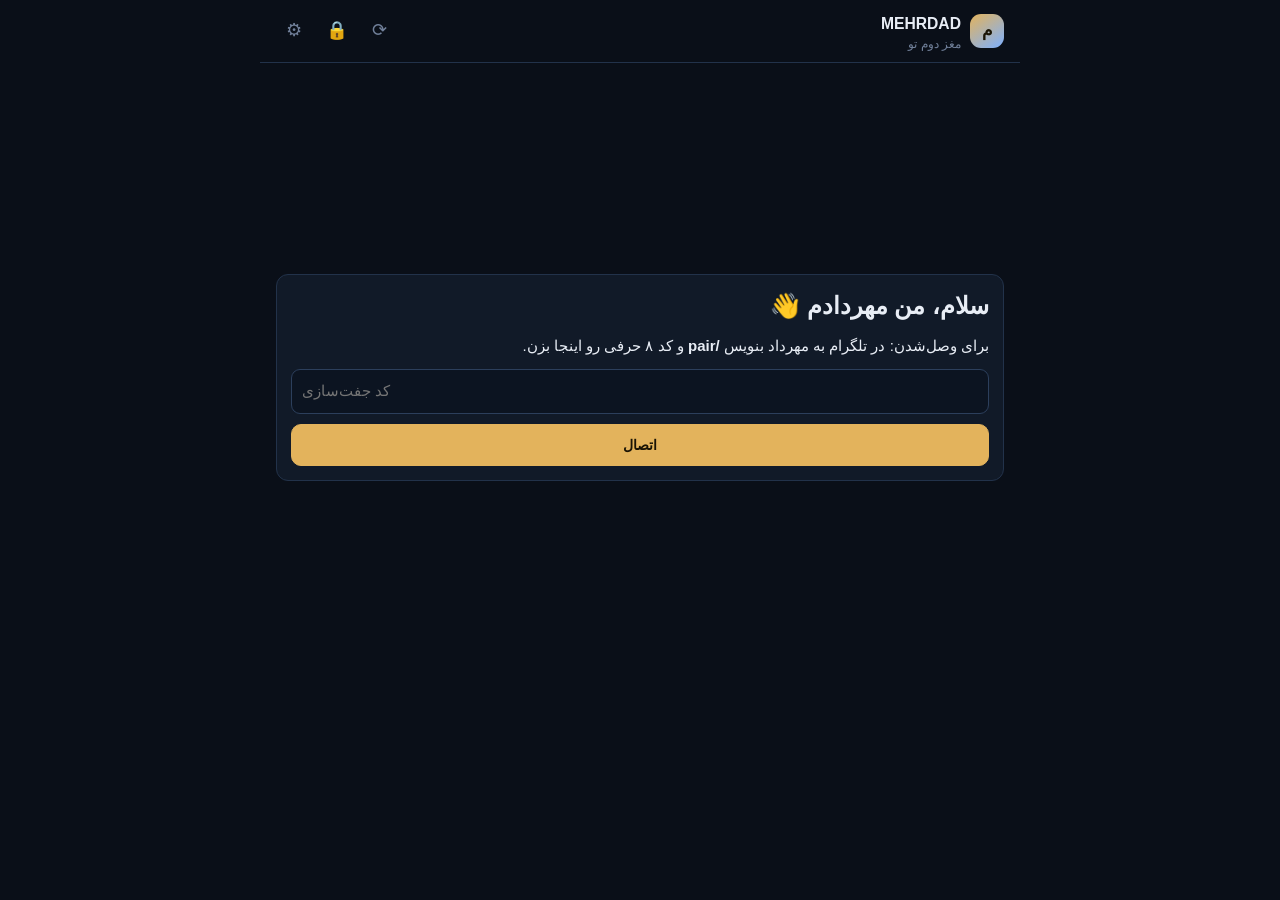
<file: mehrdad/server/app/static/index.html>
<!doctype html>
<html lang="fa" dir="rtl">
<head>
<meta charset="utf-8">
<meta name="viewport" content="width=device-width,initial-scale=1,viewport-fit=cover">
<meta name="theme-color" content="#0A0F18">
<meta name="mobile-web-app-capable" content="yes">
<title>MEHRDAD</title>
<link rel="manifest" href="manifest.webmanifest">
<link rel="icon" href="icon.svg" type="image/svg+xml">
<link rel="stylesheet" href="theme.css">
<link rel="stylesheet" href="app.css">
</head>
<body>
<div class="wrap">
  <header class="top">
    <div class="brand">
      <span class="m-logo">م</span>
      <div><b>MEHRDAD</b><small id="subtitle">مغز دوم تو</small></div>
    </div>
    <div class="row" style="flex-wrap:nowrap;gap:4px">
      <button class="x m-hb" id="refBtn" title="تازه‌سازی" aria-label="تازه‌سازی">⟳</button>
      <button class="x m-hb" id="privBtn" title="بخش‌های خصوصی" aria-label="بخش‌های خصوصی">🔒</button>
      <button class="x m-hb" id="setBtn" title="تنظیمات" aria-label="تنظیمات">⚙</button>
    </div>
  </header>
  <div id="ptr" class="ptr" hidden aria-hidden="true">⟳</div>
  <main id="view"></main>
</div>

<nav class="bottom" id="nav" hidden>
  <button data-tab="today"><svg viewBox="0 0 24 24" fill="none" stroke="currentColor" stroke-width="1.8" stroke-linecap="round" stroke-linejoin="round"><path d="M3 11l9-8 9 8"/><path d="M5 10v10h14V10"/></svg>امروز</button>
  <button data-tab="money"><svg viewBox="0 0 24 24" fill="none" stroke="currentColor" stroke-width="1.8" stroke-linecap="round" stroke-linejoin="round"><rect x="3" y="6" width="18" height="13" rx="2"/><path d="M3 10h18"/><circle cx="16" cy="14.5" r="1.2"/></svg>حساب‌ها</button>
  <button data-tab="life"><svg viewBox="0 0 24 24" fill="none" stroke="currentColor" stroke-width="1.8" stroke-linecap="round" stroke-linejoin="round"><path d="M12 21s-7-4.6-9.3-9A5.3 5.3 0 0 1 12 6.6 5.3 5.3 0 0 1 21.3 12C19 16.4 12 21 12 21z"/></svg>زندگی</button>
  <button data-tab="coach"><svg viewBox="0 0 24 24" fill="none" stroke="currentColor" stroke-width="1.8" stroke-linecap="round" stroke-linejoin="round"><path d="M2 9l10-5 10 5-10 5z"/><path d="M6 11.5V16c0 1.5 3 3 6 3s6-1.5 6-3v-4.5"/><path d="M22 9v6"/></svg>مربی</button>
  <button data-tab="crm"><svg viewBox="0 0 24 24" fill="none" stroke="currentColor" stroke-width="1.8" stroke-linecap="round" stroke-linejoin="round"><path d="M3 20h18"/><path d="M6 16V9"/><path d="M12 16V5"/><path d="M18 16v-4"/></svg>فروش</button>
  <button data-tab="goals"><svg viewBox="0 0 24 24" fill="none" stroke="currentColor" stroke-width="1.8" stroke-linecap="round" stroke-linejoin="round"><circle cx="12" cy="12" r="9"/><circle cx="12" cy="12" r="5"/><circle cx="12" cy="12" r="1.2"/></svg>هدف‌ها</button>
  <button data-tab="chat"><svg viewBox="0 0 24 24" fill="none" stroke="currentColor" stroke-width="1.8" stroke-linecap="round" stroke-linejoin="round"><path d="M21 12a8 8 0 0 1-11.6 7.1L4 20l1-4.6A8 8 0 1 1 21 12z"/></svg>مهرداد</button>
</nav>

<input type="file" id="photoIn" accept="image/*" hidden>
<div id="modal" hidden></div>
<div id="toast" class="m-toast" hidden></div>
<button id="stopSpk" class="stop-spk" hidden>⏹ ساکت</button>
<script src="app.js"></script>
</body>
</html>
</file>
<file: mehrdad/server/app/static/theme.css>
/* طراحی و تم‌ها از اپ قطب‌نما (۴ تم: night / day / amber / ocean) */
/* چهار تم انتخابی (نه سیستم‌محور) — پیش‌فرض «شب». تعویض با data-theme روی <html> */
:root{
  color-scheme:dark;
  --bg:#0A0F18; --surface:#111A28; --surface2:#16223A; --sunk:#0C1421; --line:#22324A; --line2:#2C3F5C;
  --ink:#E8EDF5; --ink2:#A7B3C5; --ink3:#71809A;
  --gold:#E3B35C; --gold-ink:#1A1405; --gold-soft:#2C2515;
  --ai:#7DB0FF; --ai-soft:#12213A; --ai-line:#284A7A;
  --good:#4CC08E; --warn:#E6A246; --crit:#EE7466; --info:#8FA6C4;
  --good-bg:#11302A; --warn-bg:#33270F; --crit-bg:#3A1A18; --info-bg:#172338;
  --s1:#3987e5; --s2:#d95926; --s3:#199e70; --s4:#c98500;
  --hero1:#16283F; --hero2:#0F1B2D; --hero-line:#243B5A; --hero-fig:#F0C674; --hero-sub:#C9D4E2; --hero-track:#24405F;
  --r:12px;
}
:root[data-theme="day"]{
  color-scheme:light;
  --bg:#F3F1EA; --surface:#FFFFFF; --surface2:#FBF9F3; --sunk:#EFEBE0; --line:#E2DCC9; --line2:#D2C9AE;
  --ink:#211C10; --ink2:#5B5236; --ink3:#8B8264;
  --gold:#8A5B12; --gold-ink:#FFFFFF; --gold-soft:#F2E3C2;
  --ai:#1D5FD1; --ai-soft:#E9F0FE; --ai-line:#A9C4F5;
  --good:#1E8A5F; --warn:#B4780C; --crit:#C0392B; --info:#5B6E8C;
  --good-bg:#DFF1E7; --warn-bg:#FBEBD3; --crit-bg:#F8DEDA; --info-bg:#E7ECF4;
  --s1:#2a78d6; --s2:#c85a1e; --s3:#188363; --s4:#a86c00;
  --hero1:#EFE3C4; --hero2:#F4EEDD; --hero-line:#D9C89A; --hero-fig:#8A5B12; --hero-sub:#5B5236; --hero-track:#E2D2A6;
}
:root[data-theme="amber"]{
  color-scheme:dark;
  --bg:#080604; --surface:#14100A; --surface2:#1C160D; --sunk:#0B0904; --line:#2E2413; --line2:#3D3014;
  --ink:#F3EAD6; --ink2:#C2B08A; --ink3:#8A7A5A;
  --gold:#F0A93C; --gold-ink:#1A0F02; --gold-soft:#33220A;
  --ai:#E8A6FF; --ai-soft:#241426; --ai-line:#4A2A54;
  --good:#8FC53E; --warn:#F0A93C; --crit:#EE5A4C; --info:#C2A876;
  --good-bg:#20280F; --warn-bg:#33220A; --crit-bg:#331410; --info-bg:#241C10;
  --s1:#e07b1a; --s2:#d1381f; --s3:#8fc53e; --s4:#f0a93c;
  --hero1:#1C1206; --hero2:#0E0902; --hero-line:#3D2A0E; --hero-fig:#F0A93C; --hero-sub:#C2B08A; --hero-track:#3D2A0E;
}
:root[data-theme="ocean"]{
  color-scheme:dark;
  --bg:#061A1F; --surface:#0B2831; --surface2:#0F3540; --sunk:#051419; --line:#164450; --line2:#1E5865;
  --ink:#E4F5F7; --ink2:#9DC9D0; --ink3:#5E8E96;
  --gold:#3FD0C9; --gold-ink:#04201D; --gold-soft:#0E3F3A;
  --ai:#7EC9FF; --ai-soft:#0C2C3F; --ai-line:#215577;
  --good:#3FD0A5; --warn:#E6B24A; --crit:#EE7B6E; --info:#7FB8C4;
  --good-bg:#0C3128; --warn-bg:#332A0F; --crit-bg:#3A1F1A; --info-bg:#0E2E38;
  --s1:#3fa9d0; --s2:#d97a3f; --s3:#3fd0a5; --s4:#c9a83f;
  --hero1:#0B333D; --hero2:#062024; --hero-line:#1E5865; --hero-fig:#3FD0C9; --hero-sub:#9DC9D0; --hero-track:#164450;
}
*{box-sizing:border-box}
[hidden]{display:none!important}
html{background:var(--bg)}
body{margin:0;background:var(--bg);color:var(--ink);font:15px/1.75 Vazirmatn,Tahoma,"Segoe UI",sans-serif;direction:rtl;-webkit-tap-highlight-color:transparent}
.wrap{max-width:760px;margin:0 auto;padding-inline:16px;padding-block:0 calc(96px + env(safe-area-inset-bottom,0px))}
h1,h2,h3{margin:0;text-wrap:balance;line-height:1.4}
h2{font-size:1.08rem;font-weight:900}
h3{font-size:.98rem;font-weight:700}
p{margin:0}
.num{font-variant-numeric:tabular-nums}
button,input,select,textarea{font:inherit;color:inherit}
button{cursor:pointer}
:focus-visible{outline:2px solid var(--gold);outline-offset:2px}
a{color:var(--ai)}

.top{position:sticky;top:env(safe-area-inset-top,0px);z-index:6;background:var(--bg);margin-inline:-16px;padding:10px 16px;display:flex;align-items:center;justify-content:space-between;gap:10px;border-bottom:1px solid var(--line)}
.brand{display:flex;align-items:center;gap:9px;min-width:0}
.brand b{font-weight:900;font-size:.98rem;white-space:nowrap}
.brand small{display:block;color:var(--ink3);font-size:.75rem;line-height:1.2;white-space:nowrap;overflow:hidden;text-overflow:ellipsis}
.chip-mode{font-size:.72rem;font-weight:700;padding:3px 10px;border-radius:999px;border:1px solid var(--line2);color:var(--ink2);background:transparent;white-space:nowrap}
.chip-mode.demo{border-color:var(--warn);color:var(--warn);background:var(--warn-bg)}

nav.bottom{position:fixed;inset-inline:0;bottom:0;z-index:8;background:rgba(10,15,24,.96);border-top:1px solid var(--line);padding:6px 8px calc(6px + env(safe-area-inset-bottom,0px));display:grid;grid-template-columns:repeat(7,1fr);gap:1px;backdrop-filter:blur(8px)}
nav.bottom button{border:0;background:transparent;color:var(--ink3);display:grid;justify-items:center;gap:2px;padding:6px 1px;border-radius:10px;font-size:.66rem;font-weight:700}
nav.bottom button svg{width:22px;height:22px}
nav.bottom button[aria-current="page"]{color:var(--gold);background:var(--gold-soft)}

section.pane{display:grid;gap:14px;padding-top:14px}
.pane-title{display:flex;justify-content:space-between;align-items:baseline;gap:10px;flex-wrap:wrap}
.pane-title h1{font-size:1.25rem;font-weight:900}

.card{background:var(--surface);border:1px solid var(--line);border-radius:var(--r);padding:14px;display:grid;gap:10px;min-width:0}
.card.ai{background:var(--ai-soft);border-color:var(--ai-line)}
.card.gold{background:var(--gold-soft);border-color:#5A4A24}
.row{display:flex;gap:8px;align-items:center;flex-wrap:wrap}
.spread{justify-content:space-between}
.muted{color:var(--ink3);font-size:.84rem}
.small{font-size:.84rem}
.eyebrow{font-size:.72rem;color:var(--ink3);letter-spacing:.4px;font-weight:700}
.stack{display:grid;gap:10px}
.stack6{display:grid;gap:6px}

.btn{border:1px solid var(--line2);background:var(--surface2);padding:8px 14px;border-radius:10px;font-weight:700;font-size:.88rem;min-height:40px}
.btn:hover{border-color:var(--ink3)}
.btn.primary{background:var(--gold);border-color:var(--gold);color:var(--gold-ink)}
.btn.ai{background:var(--ai-line);border-color:var(--ai);color:#EAF2FF}
.btn.ghost{border-color:transparent;background:transparent;color:var(--ink2)}
.btn.danger{color:var(--crit);border-color:#5A2A26}
.btn.sm{min-height:32px;padding:4px 10px;font-size:.8rem}
.btn:disabled{opacity:.45;cursor:default}
.x{border:0;background:transparent;color:var(--ink3);font-size:1.05rem;line-height:1;padding:6px 8px;border-radius:8px}
.x:hover{color:var(--crit);background:var(--crit-bg)}

input[type=text],input[type=number],select,textarea{background:var(--sunk);border:1px solid var(--line2);border-radius:9px;padding:8px 10px;width:100%;min-width:0;min-height:40px}
textarea{min-height:64px;resize:vertical;line-height:1.7}
input[type=range]{width:100%;accent-color:var(--gold)}
label.f{display:grid;gap:4px;font-size:.8rem;color:var(--ink2);flex:1 1 140px;min-width:0}
.form{display:flex;gap:10px;flex-wrap:wrap;align-items:end}
.form .full{flex-basis:100%}

.pill{display:inline-block;font-size:.7rem;font-weight:700;padding:2px 9px;border-radius:999px;background:var(--surface2);color:var(--ink2);white-space:nowrap;border:1px solid var(--line2)}
.pill.good{background:var(--good-bg);color:var(--good);border-color:transparent}
.pill.warn{background:var(--warn-bg);color:var(--warn);border-color:transparent}
.pill.crit{background:var(--crit-bg);color:var(--crit);border-color:transparent}
.pill.info{background:var(--info-bg);color:var(--info);border-color:transparent}
.pill.gold{background:var(--gold-soft);color:var(--gold);border-color:transparent}
.pill.ai{background:var(--ai-soft);color:var(--ai);border-color:var(--ai-line)}

.bar{height:7px;background:var(--sunk);border-radius:5px;overflow:hidden}
.bar>i{display:block;height:100%;background:var(--gold);border-radius:5px}
.bar.good>i{background:var(--good)} .bar.warn>i{background:var(--warn)} .bar.crit>i{background:var(--crit)}

.north{background:linear-gradient(160deg,var(--hero1),var(--hero2));border:1px solid var(--hero-line);border-radius:var(--r);padding:16px;display:grid;gap:8px}
.north .fig{display:flex;align-items:baseline;gap:10px;flex-wrap:wrap}
.north .fig strong{font-size:clamp(1.7rem,7vw,2.3rem);font-weight:900;color:var(--hero-fig);line-height:1.1}
.north .fig span{color:var(--hero-sub)}
.north .track{height:10px;background:var(--hero-track);border-radius:6px;overflow:hidden}
.north .track>i{display:block;height:100%;background:var(--hero-fig);border-radius:6px}
.north .meta{display:flex;gap:14px;flex-wrap:wrap;font-size:.8rem;color:var(--hero-sub)}
.north .meta b{color:var(--ink)}

.now{display:grid;gap:0;padding:0;overflow:hidden}
.now>div{display:grid;grid-template-columns:92px 1fr;gap:10px;padding:12px 14px;border-bottom:1px solid var(--line);align-items:start}
.now>div:last-child{border-bottom:0}
.now .q{font-size:.76rem;color:var(--ink3);font-weight:700;padding-top:2px}
.now .a{font-size:.93rem}
.now .a b{font-weight:900}
button.link{border:0;background:none;color:var(--ai);padding:0;font-weight:700;font-size:.85rem}

.kpis{display:grid;grid-template-columns:repeat(auto-fill,minmax(140px,1fr));gap:8px}
.kpi{background:var(--surface);border:1px solid var(--line);border-radius:10px;padding:10px 12px;display:grid;gap:2px;align-content:start}
.kpi .v{font-size:1.15rem;font-weight:900;line-height:1.3}
.kpi .l{font-size:.72rem;color:var(--ink3)}
.kpi .s{font-size:.72rem;color:var(--ink2)}
.kpi.good .v{color:var(--good)} .kpi.warn .v{color:var(--warn)} .kpi.crit .v{color:var(--crit)}

.issue{display:grid;grid-template-columns:auto 1fr;gap:10px;padding:10px 12px;border-radius:10px;font-size:.9rem;align-items:start}
.issue .tag{font-size:.68rem;font-weight:900;padding:2px 8px;border-radius:999px;margin-top:3px;white-space:nowrap}
.issue.crit{background:var(--crit-bg)} .issue.crit .tag{background:var(--crit);color:#1A0806}
.issue.warn{background:var(--warn-bg)} .issue.warn .tag{background:var(--warn);color:#1A1003}
.issue.info{background:var(--info-bg)} .issue.info .tag{background:var(--info);color:#0A1220}
.issue.good{background:var(--good-bg)} .issue.good .tag{background:var(--good);color:#04160F}
.issue .sug{color:var(--ink2);font-size:.82rem;margin-top:2px}

.cmd{display:grid;grid-template-columns:86px 1fr;gap:10px;padding:12px 0;border-bottom:1px solid var(--line)}
.cmd:last-child{border-bottom:0}
.cmd .k{font-size:.72rem;color:var(--ink3);font-weight:700}
.cmd .k b{display:block;color:var(--ink);font-size:.9rem;font-weight:900}

.daynav{display:flex;gap:6px;align-items:center;justify-content:space-between;flex-wrap:wrap}
.seg{display:inline-flex;background:var(--surface);border:1px solid var(--line);border-radius:10px;padding:3px;gap:2px;flex-wrap:wrap}
.seg button{border:0;background:transparent;color:var(--ink2);padding:6px 12px;border-radius:8px;font-weight:700;font-size:.84rem;min-height:34px}
.seg button[aria-pressed="true"]{background:var(--ink);color:var(--bg)}
.slot{border:1px solid var(--line);border-radius:var(--r);padding:12px;display:grid;gap:8px;background:var(--surface)}
.slot.empty{border-style:dashed;background:transparent}
.slot .head{display:flex;align-items:center;gap:8px;flex-wrap:wrap}
.slot .t{font-weight:700;flex:1 1 180px}
.slot.done .t{color:var(--ink2)}
.catpill{font-size:.7rem;font-weight:900;padding:2px 9px;border-radius:999px;white-space:nowrap}
.cat-income{background:#133426;color:#5FD19E}
.cat-future{background:#172A48;color:#8CB8FF}
.cat-growth{background:#2C2140;color:#C5A6F2}
.sugs{display:flex;gap:6px;flex-wrap:wrap}
.sugs button{border:1px dashed var(--line2);background:transparent;color:var(--ink2);border-radius:9px;padding:5px 10px;font-size:.78rem;text-align:right}
.scorebars{display:grid;grid-template-columns:repeat(7,1fr);gap:6px;align-items:end;height:74px}
.scorebars div{display:grid;gap:3px;justify-items:center;font-size:.66rem;color:var(--ink3)}
.scorebars i{display:block;width:100%;max-width:26px;border-radius:4px 4px 0 0;background:var(--line2)}
.scorebars i.good{background:var(--good)} .scorebars i.warn{background:var(--warn)} .scorebars i.crit{background:var(--crit)}

.item{border:1px solid var(--line);border-radius:var(--r);padding:12px;display:grid;gap:8px;background:var(--surface)}
.item .ttl{font-weight:900;font-size:.98rem}
.chips{display:flex;gap:6px;flex-wrap:wrap}
.chips button{border:1px solid var(--line2);background:var(--surface);color:var(--ink2);padding:5px 12px;border-radius:999px;font-size:.8rem;font-weight:700;min-height:32px}
.chips button[aria-pressed="true"]{background:var(--ink);color:var(--bg);border-color:var(--ink)}
.kv{display:grid;grid-template-columns:repeat(auto-fill,minmax(120px,1fr));gap:6px 12px;font-size:.8rem}
.kv div{display:grid}
.kv span{color:var(--ink3);font-size:.7rem}
.scores{display:grid;grid-template-columns:repeat(auto-fill,minmax(150px,1fr));gap:8px 14px}
.scores label{font-size:.78rem;color:var(--ink2);display:grid;gap:2px}
.scores output{color:var(--gold);font-weight:900}
.ms{display:flex;gap:8px;align-items:center;font-size:.88rem}
.ms input{accent-color:var(--good);width:18px;height:18px}

.tablewrap{overflow-x:auto}
table{border-collapse:collapse;width:100%;font-size:.84rem}
th,td{padding:7px 8px;text-align:right;border-bottom:1px solid var(--line);white-space:nowrap}
th{color:var(--ink3);font-weight:700;font-size:.74rem}
td input{width:104px;padding:4px 6px;min-height:34px}

.chart{position:relative}
.chart svg{display:block;width:100%;height:auto}
.legend{display:flex;gap:12px;flex-wrap:wrap;font-size:.78rem;color:var(--ink2)}
.legend span{display:inline-flex;align-items:center;gap:6px}
.dot{width:11px;height:11px;border-radius:3px;display:inline-block;flex:none}
.tip{position:absolute;pointer-events:none;background:var(--ink);color:var(--bg);font-size:.78rem;padding:6px 10px;border-radius:6px;white-space:nowrap;z-index:3}
.share{display:grid;grid-template-columns:1fr auto;gap:4px 10px;align-items:center;font-size:.84rem}

.ai-out{white-space:pre-wrap;line-height:1.95;font-size:.93rem}
.ai-meta{font-size:.72rem;color:var(--ink3)}
.qa{border-top:1px solid var(--line);padding-top:10px;display:grid;gap:6px}
.qa .q{color:var(--ai);font-weight:700;font-size:.88rem}

.menu{display:grid;grid-template-columns:1fr 1fr;gap:10px}
.menu button{border:1px solid var(--line);background:var(--surface);border-radius:var(--r);padding:16px 12px;text-align:right;display:grid;gap:4px;min-height:84px;align-content:start}
.menu button b{font-size:.95rem}
.menu button span{font-size:.76rem;color:var(--ink3)}

.banner{border-radius:var(--r);padding:12px 14px;display:flex;gap:10px;align-items:center;justify-content:space-between;flex-wrap:wrap;font-size:.9rem;margin-top:12px}
.banner.demo{background:var(--warn-bg);border:1px solid var(--warn)}
.banner.info{background:var(--info-bg);border:1px solid var(--line2)}

.wizard{position:fixed;inset:0;z-index:30;background:var(--bg);overflow-y:auto;padding:calc(16px + env(safe-area-inset-top,0px)) 16px calc(24px + env(safe-area-inset-bottom,0px))}
.wizard .in{max-width:640px;margin:0 auto;display:grid;gap:14px}
.steps{display:grid;grid-template-columns:repeat(7,1fr);gap:4px}
.steps i{height:5px;border-radius:3px;background:var(--line2)}
.steps i.on{background:var(--gold)}
.wz-foot{display:flex;gap:8px;justify-content:space-between;flex-wrap:wrap;position:sticky;bottom:0;background:var(--bg);padding-block:10px}
.wz-row{display:grid;grid-template-columns:1fr;gap:8px;border:1px solid var(--line);border-radius:10px;padding:10px;background:var(--surface)}

.toast{position:fixed;bottom:calc(84px + env(safe-area-inset-bottom,0px));left:50%;transform:translateX(-50%);background:var(--ink);color:var(--bg);padding:9px 16px;border-radius:10px;font-size:.86rem;z-index:40;max-width:calc(100% - 32px);text-align:center}
.confirm{background:var(--crit-bg);border:1px solid var(--crit);border-radius:10px;padding:10px;display:flex;gap:8px;align-items:center;justify-content:space-between;flex-wrap:wrap;font-size:.86rem}
@media (prefers-reduced-motion:reduce){*{transition:none!important;animation:none!important;scroll-behavior:auto!important}}
</file>
<file: mehrdad/server/app/static/app.css>
/* افزوده‌های مهرداد روی سیستم طراحی قطب‌نما (theme.css) */
.m-logo{display:inline-grid;place-items:center;width:34px;height:34px;border-radius:11px;background:linear-gradient(145deg,var(--gold),var(--ai));color:var(--gold-ink);font-weight:900;font-size:1.05rem}
.m-hb{font-size:1.1rem;padding:8px 10px}
.m-hb.on{color:var(--gold);background:var(--gold-soft)}
.m-center{min-height:70vh;display:grid;align-content:center;gap:14px}
.m-center h1{font-size:1.5rem;font-weight:900}

/* خط زمان */
.m-tl{display:grid;grid-template-columns:34px 1fr auto auto auto;gap:8px;align-items:center;padding:9px 0;border-bottom:1px solid var(--line)}
.m-tl:last-child{border-bottom:0}
.m-ic{display:grid;place-items:center;width:34px;height:34px;border-radius:10px;background:var(--surface2);font-size:1.05rem}
.m-tl-b{min-width:0}
.m-tl-b>div:first-child{overflow-wrap:anywhere}
.m-pos{color:var(--good)} .m-neg{color:var(--crit)}
.m-empty{color:var(--ink3);text-align:center;padding:14px 4px;font-size:.88rem}

/* نوشتن سریع / چت */
.m-composer{display:flex;gap:8px;align-items:flex-end}
.m-composer textarea{min-height:44px;max-height:120px;border-radius:14px;resize:none;flex:1}
.m-send{min-width:44px;min-height:44px;border-radius:14px;font-size:1.1rem;border:0;background:var(--gold);color:var(--gold-ink);font-weight:900}
.m-send:disabled{opacity:.4}
.m-mic{min-width:44px;min-height:44px;border-radius:14px;border:1px solid var(--line2);background:var(--surface2)}
.m-mic.on{background:var(--crit-bg);border-color:var(--crit)}
.m-chat{display:grid;gap:8px}
.m-b{max-width:86%;padding:9px 13px;border-radius:16px;white-space:pre-wrap;overflow-wrap:anywhere;line-height:1.75}
.m-b.me{background:var(--gold-soft);border:1px solid var(--line2);justify-self:start;border-end-start-radius:4px}
.m-b.bot{background:var(--surface);border:1px solid var(--line);justify-self:end;border-end-end-radius:4px}
.m-b.typing{opacity:.65}
.m-chatwrap{display:grid;gap:12px;padding-bottom:6px}
.m-composer-fixed{position:sticky;bottom:calc(74px + env(safe-area-inset-bottom,0px));background:var(--bg);padding:8px 0 4px;z-index:5}

/* نمودار و دسته‌ها */
.m-chart svg{width:100%;height:auto;display:block}
.m-legend{display:flex;gap:14px;font-size:.78rem;color:var(--ink2)}
.m-legend i{display:inline-block;width:10px;height:10px;border-radius:3px;margin-inline-end:5px;vertical-align:-1px}
.m-cat{display:grid;grid-template-columns:110px 1fr auto;gap:10px;align-items:center;font-size:.88rem}
.m-cat .bar{height:9px}

/* کارها و اهداف */
.m-task{display:grid;grid-template-columns:auto 1fr auto auto;gap:10px;align-items:center;padding:9px 0;border-bottom:1px solid var(--line)}
.m-task:last-child{border-bottom:0}
.m-check{width:26px;height:26px;border-radius:8px;border:2px solid var(--line2);background:transparent;display:grid;place-items:center;color:transparent;font-weight:900;padding:0}
.m-task.done .m-check{background:var(--good);border-color:var(--good);color:#04160F}
.m-task.done .m-t{color:var(--ink3);text-decoration:line-through}
.m-goal{display:grid;gap:8px}
.m-goal input[type=range]{margin:0}

/* خصوصی */
.m-lock{display:flex;gap:10px;align-items:center;color:var(--ink3);font-size:.88rem}
.m-blur{filter:blur(5px);user-select:none;pointer-events:none}

/* مودال و اعلان */
#modal{position:fixed;inset:0;z-index:20;background:rgba(0,0,0,.55);display:grid;align-items:end;justify-items:center}
#modal[hidden]{display:none}
.m-sheet{width:min(560px,100%);background:var(--surface);border:1px solid var(--line2);border-radius:18px 18px 0 0;padding:16px 16px calc(18px + env(safe-area-inset-bottom,0px));display:grid;gap:12px;max-height:88vh;overflow:auto}
.m-toast{position:fixed;inset-inline:16px;bottom:calc(86px + env(safe-area-inset-bottom,0px));z-index:30;background:var(--ink);color:var(--bg);padding:10px 14px;border-radius:12px;text-align:center;font-weight:700;box-shadow:0 8px 30px rgba(0,0,0,.4);max-width:520px;margin-inline:auto}
.m-toast[hidden]{display:none}
.m-spin{display:inline-block;width:14px;height:14px;border:2px solid var(--line2);border-top-color:var(--gold);border-radius:50%;animation:m-r .8s linear infinite;vertical-align:-2px}
@keyframes m-r{to{transform:rotate(360deg)}}

.m-k3{grid-template-columns:repeat(3,1fr)}
.m-k3 .kpi .v{font-size:1rem}
.m-composer textarea{line-height:1.6}

.m-plan{opacity:.82}
.m-plan .m-ic{border:1px dashed var(--line2);background:transparent}
.m-tl{grid-template-columns:34px 1fr auto auto auto auto}

html,body{overscroll-behavior-y:contain}
.ptr{position:fixed;top:56px;left:50%;z-index:30;width:38px;height:38px;border-radius:50%;display:flex;align-items:center;justify-content:center;
  background:var(--surface,#fff);color:var(--gold,#c9a24a);border:1px solid var(--line,#888);box-shadow:0 4px 14px rgba(0,0,0,.18);font-size:1.3rem;
  transform:translate(-50%,0);pointer-events:none}
.ptr.ready{background:var(--gold,#c9a24a);color:#fff}
.ptr[hidden]{display:none}
.m-hb.spin{animation:m-spin .8s linear infinite}
@keyframes m-spin{to{transform:rotate(360deg)}}

.c-week{display:flex;gap:5px;align-items:flex-end;height:34px}
.c-week>div{flex:1;background:var(--hero-track,var(--line));border-radius:4px;height:100%;display:flex;align-items:flex-end;overflow:hidden}
.c-week>div>i{display:block;width:100%;background:var(--hero-fig,var(--gold));border-radius:4px}
.c-body{white-space:pre-wrap;line-height:1.95;overflow-wrap:anywhere}
.c-id{font-weight:700;line-height:1.7}
.c-swap{display:grid;gap:4px;padding:10px 0;border-bottom:1px solid var(--line)}
.c-swap:last-of-type{border-bottom:0}
.c-q textarea{width:100%;min-height:56px}
.btn{white-space:nowrap}

.m-pj{display:grid;gap:4px;width:100%;box-sizing:border-box;min-width:0;text-align:start;font:inherit;background:var(--surface2);border:1px solid var(--line);
  border-inline-start:4px solid var(--gold);border-radius:12px;padding:10px 12px;margin-top:8px;color:var(--ink)}
.m-pj .r1{display:flex;gap:6px;align-items:center;justify-content:space-between;flex-wrap:wrap}
.m-pj .r2{color:var(--ink3);font-size:.78rem;overflow:hidden;text-overflow:ellipsis;white-space:nowrap}
.c-body code{background:var(--sunk);border-radius:4px;padding:0 4px;font-size:.85em;direction:ltr;unicode-bidi:embed}
details>summary{cursor:pointer;padding:6px 0}

.m-spk{border:0;background:transparent;color:var(--ink3);font-size:.95rem;padding:0 4px;margin-inline-start:6px;opacity:.7;vertical-align:middle;min-height:0;min-width:0}
.m-spk:active{opacity:1}
.m-chatwrap .m-b.bot{padding-inline-end:10px}
.pane-title .row{gap:6px}
.btn.danger{border-color:var(--crit);color:var(--crit)}
.m-composer textarea{overflow-y:auto}

.link{background:none;border:0;padding:0;color:var(--gold);font-weight:900;font-size:1rem;text-align:start;cursor:pointer;min-height:0}
.m-fu,.m-deal,.m-cust{gap:8px}
.m-fu select,.m-deal select{width:auto;min-height:36px}
.form select{min-height:40px}

.stop-spk{position:fixed;top:64px;left:50%;transform:translateX(-50%);z-index:60;border:0;border-radius:999px;padding:9px 20px;background:var(--crit,#d94a4a);color:#fff;font-weight:900;font-size:1rem;box-shadow:0 6px 18px rgba(0,0,0,.35)}
.stop-spk[hidden]{display:none}

.m-coaches{display:grid;grid-template-columns:repeat(2,1fr);gap:10px}
.m-coach{display:grid;gap:6px;justify-items:start;text-align:start;padding:14px;cursor:pointer;color:inherit;font:inherit;min-height:0}
.m-coach .m-ce{font-size:1.8rem;line-height:1}
.m-lesson summary{cursor:pointer}
.m-coach .pill{white-space:normal}

nav.bottom button{position:relative}
.nav-dot{position:absolute;top:2px;inset-inline-end:22%;min-width:17px;height:17px;padding:0 4px;border-radius:9px;background:var(--crit,#d94a4a);color:#fff;font-size:.62rem;font-style:normal;font-weight:900;line-height:17px;text-align:center}
</file>
